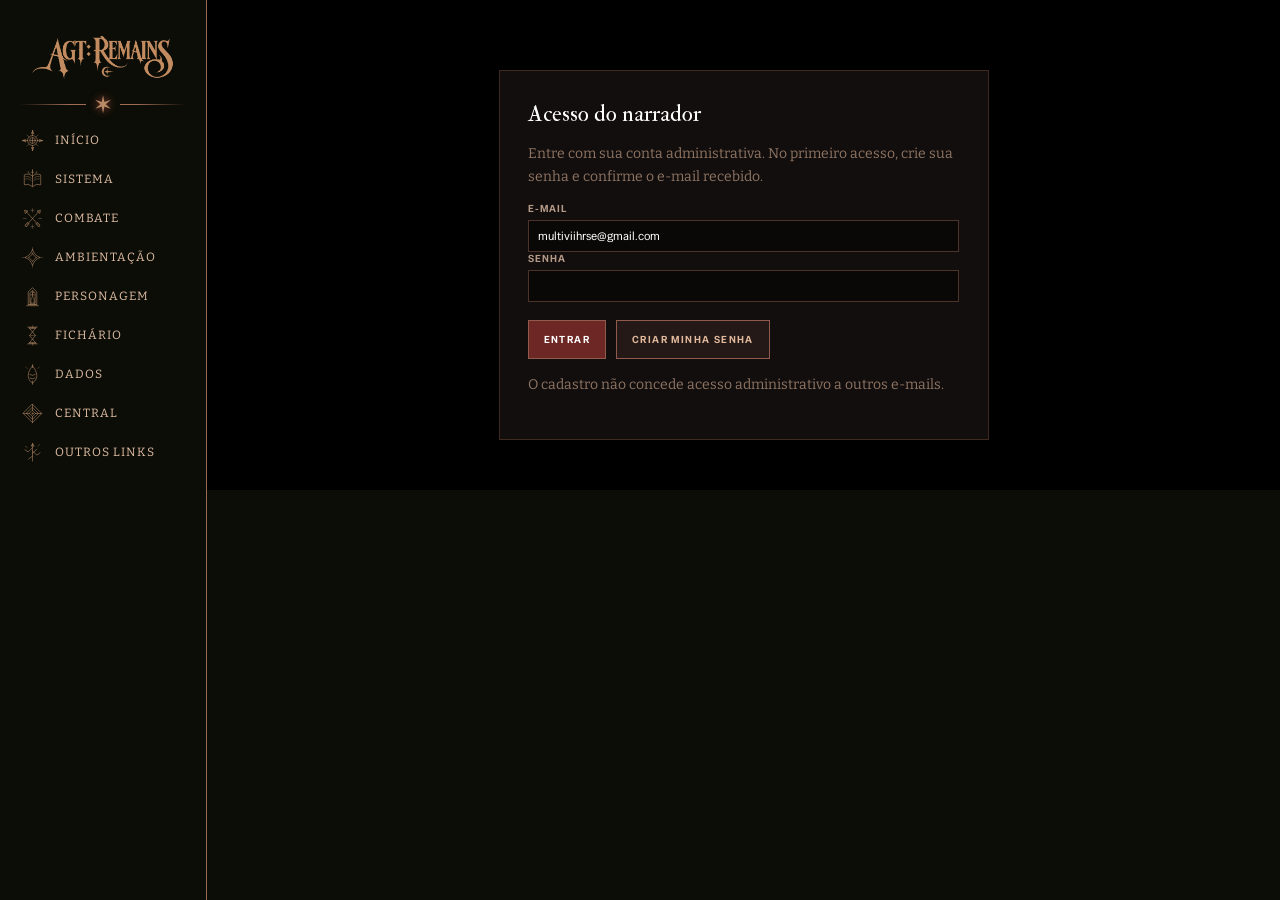
<file: admin.html>
<!doctype html><html lang="pt-BR"><head><meta charset="utf-8"><meta name="viewport" content="width=device-width,initial-scale=1"><title>Central da Narração · AGT: Remains</title><link href="styles.css" rel="stylesheet"><link href="assets/agt-rosa-favicon.svg" rel="icon" type="image/svg+xml"><style>
body{background:#000;color:#e1b99d;font-family:'DM Sans',sans-serif}.app{min-height:100vh}
.admin-main{padding:100px 25px 65px;min-height:100vh;background:#000}
.admin-head{border-bottom:1px solid #754038;margin-bottom:20px;padding-bottom:22px}.admin-head h1{font:400 clamp(32px,4vw,60px) Cinzel,serif;color:white;margin:12px 0}.admin-head p{color:#b69a88;font-size:13px}
.admin-panel{background:#17110f;border:1px solid #613c32;padding:22px;min-width:0}.admin-panel h2{font:400 23px Cinzel,serif;color:white;margin:0 0 16px}.admin-panel h3{font:400 18px Cinzel,serif;color:#e1b99d}
.admin-layout{display:grid;grid-template-columns:minmax(230px,285px) minmax(0,1fr);gap:10px}.admin-grid{display:grid;grid-template-columns:repeat(2,minmax(0,1fr));gap:0 14px}
.admin-label{display:block;font:600 10px 'DM Sans',sans-serif;text-transform:uppercase;letter-spacing:1.4px;color:#b69a88;margin:15px 0 7px}
.admin-input{display:block;width:100%;background:#0b0908;border:1px solid #5b3d34;border-radius:0;color:white;padding:11px 12px;font:13px 'DM Sans',sans-serif;outline:none}.admin-input:focus{border-color:#e1b99d}textarea.admin-input{min-height:90px;resize:vertical;line-height:1.6}
.admin-button{font:600 10px 'DM Sans',sans-serif;text-transform:uppercase;letter-spacing:1.4px;background:#241916;border:1px solid #905b4c;color:#e1b99d;padding:12px 15px;cursor:pointer}.admin-button:hover{background:#46231e}.admin-button:disabled{opacity:.45}.admin-primary{background:#6d2724;color:white}.admin-danger{border-color:#853a39}
.admin-row{display:flex;align-items:center;gap:10px;flex-wrap:wrap}.admin-entry{display:block;width:100%;text-align:left;background:transparent;color:#e1b99d;border:0;border-bottom:1px solid #4c2c26;padding:15px 8px;cursor:pointer;font:13px 'DM Sans',sans-serif}.admin-entry:hover,.admin-entry.selected{background:#35201b}
.admin-skill{border-top:1px solid #54352d;margin-top:18px;padding-top:12px}.admin-portrait{width:140px;max-height:190px;object-fit:cover;margin-top:12px;border:1px solid #754038}.hidden{display:none!important}
#notice{min-height:20px;color:#e1b99d;font-size:12px;margin:0 0 14px}#auth{max-width:490px;margin:35px auto}#entries{margin-top:16px}
.admin-topbar{position:fixed;right:0;top:0;width:calc(100% - 207px);z-index:4;display:flex;justify-content:flex-end;align-items:center;gap:15px;padding:20px 30px;background:linear-gradient(#000d,transparent)}
@media(max-width:1100px){.admin-topbar{width:calc(100% - 160px)}}@media(max-width:850px){.admin-layout{grid-template-columns:1fr}}@media(max-width:700px){.admin-topbar{width:100%}.admin-main{padding:90px 15px 40px}.admin-grid{grid-template-columns:1fr}.admin-panel{padding:16px}}
.admin-divider{height:1px;border:0;background:linear-gradient(90deg,transparent,#a97561 50%,transparent);margin:25px 0}.admin-skill{border:0;margin:0;padding:0}.admin-skill summary{list-style:none;cursor:pointer;padding:14px 0;color:#fff;font:400 18px Cinzel,serif;display:flex;justify-content:space-between}.admin-skill summary::-webkit-details-marker{display:none}.admin-skill summary:after{content:'⌄';color:#e1b99d}.admin-skill[open] summary:after{content:'⌃'}.admin-skill-body{padding-bottom:15px}.admin-triplet{display:grid;grid-template-columns:repeat(3,minmax(0,1fr));gap:12px}.admin-five{display:grid;grid-template-columns:repeat(5,minmax(0,1fr));gap:12px}.admin-photo-bio{display:grid;grid-template-columns:145px minmax(0,1fr);gap:16px;align-items:start}.admin-photo-bio .admin-portrait{margin:0;width:100%;max-height:190px}.admin-section-title{text-align:center;font:400 25px Cinzel,serif;color:#fff;margin:12px 0}.admin-status-heading{font:600 10px 'DM Sans',sans-serif;letter-spacing:2px;text-transform:uppercase;color:#b69a88;margin:20px 0 8px}.admin-status-count{opacity:.65}.admin-search{display:flex;gap:8px}.admin-search .admin-input{min-width:0}.admin-entry-id{display:block;font-size:10px;letter-spacing:1px;color:#b69a88;margin-bottom:4px}.admin-entry-name{display:block;color:#fff}.admin-actions{display:flex;gap:10px;flex-wrap:wrap}.admin-actions button{flex:1 1 auto}.admin-skill-note{font-size:11px;color:#b69a88;margin:8px 0}@media(max-width:1100px){.admin-five{grid-template-columns:repeat(3,minmax(0,1fr))}}@media(max-width:700px){.admin-five,.admin-triplet{grid-template-columns:1fr}.admin-photo-bio{grid-template-columns:110px minmax(0,1fr)}}

/* Refinamento editorial do painel */
.admin-main{padding:100px clamp(18px,2.5vw,44px) 75px}
.admin-layout{grid-template-columns:minmax(225px,260px) minmax(0,1fr);gap:16px;align-items:start}
.admin-panel{padding:clamp(20px,2.2vw,32px);background:#120e0d;border:1px solid rgba(155,99,77,.32)}
.admin-layout>aside.admin-panel{padding:20px;position:sticky;top:78px;max-height:calc(100vh - 95px);overflow-y:auto}
.admin-layout>section.admin-panel{padding:clamp(24px,3vw,44px)}
.admin-panel h2{margin-bottom:0}
#formTitle{font:400 clamp(25px,2.8vw,38px)/1.2 Cinzel,serif;color:#fff;letter-spacing:.02em}
#editor>.admin-row:first-child{margin-bottom:28px;align-items:baseline}
#status{font:600 10px 'DM Sans',sans-serif;text-transform:uppercase;letter-spacing:1.3px;color:#b69a88}
.admin-five{grid-template-columns:repeat(5,minmax(0,1fr));gap:12px}
.admin-five>div,.admin-grid>div{min-width:0}
.admin-label{font-size:10px;letter-spacing:1.15px;margin:0 0 8px}
.admin-input{min-height:42px;padding:11px 13px;background:#090807;border:1px solid rgba(150,101,81,.48);transition:border-color .2s,background .2s}
.admin-input:hover{border-color:rgba(225,185,157,.65)}
.admin-input:focus{border-color:#e1b99d;background:#100c0b}
.admin-five{margin-bottom:25px}
.admin-photo-bio{grid-template-columns:140px minmax(0,1fr);gap:18px;margin-top:12px;margin-bottom:26px}
.admin-photo-bio>div{min-height:180px;display:flex;align-items:flex-start}
.admin-portrait{width:140px;max-height:195px;object-fit:cover}
.admin-photo-bio textarea{min-height:180px}
.admin-grid{gap:16px}
.admin-grid textarea{min-height:110px}
.admin-skill-note{margin:0;color:#90796c}
.admin-divider{margin:32px 0;background:linear-gradient(90deg,transparent,rgba(181,113,91,.85) 50%,transparent)}
.admin-section-title{font-size:24px;letter-spacing:3px}
.admin-search{gap:7px}.admin-search .admin-input{font-size:12px}
.admin-status-heading{font:600 10px 'DM Sans',sans-serif!important;letter-spacing:1.7px;color:#bd9c88!important;margin:27px 0 8px}
.admin-entry{padding:13px 12px;border-bottom:1px solid rgba(150,101,81,.22)}
.admin-entry.selected{background:#30201b;border-left:2px solid #bc8c73}
.admin-entry-id{font-size:10px;color:#b99a88}
.admin-entry-name{font-size:13px;margin-top:4px}
.admin-skill summary{padding:16px 3px;font-size:17px}
.admin-skill-body{padding:8px 4px 18px}
.admin-skill-body>.admin-input{margin-bottom:18px}
.admin-triplet{margin-bottom:18px}
.admin-actions{gap:8px}
.admin-actions .admin-button{flex:1 1 150px}
@media(max-width:1250px){.admin-five{grid-template-columns:repeat(3,minmax(0,1fr))}}
@media(max-width:950px){.admin-layout{grid-template-columns:1fr}.admin-layout>aside.admin-panel{position:static;max-height:none}}
@media(max-width:700px){.admin-main{padding:85px 14px 50px}.admin-layout>section.admin-panel{padding:20px}.admin-five{grid-template-columns:repeat(2,minmax(0,1fr))}.admin-photo-bio{grid-template-columns:1fr 1fr;gap:12px}.admin-portrait{width:100px}.admin-photo-bio textarea{min-height:160px}.admin-triplet{grid-template-columns:1fr}.admin-grid{grid-template-columns:1fr}}

/* Tipografia do AGT, sem fontes administrativas paralelas */
body,.admin-input,.admin-button,.admin-entry,.admin-entry-name,.admin-entry-id,.admin-status-heading,.admin-label,.admin-skill-note,#status{font-family:var(--font-texto,'Special Gothic',Arial,sans-serif)!important}
.admin-head h1,#formTitle,.admin-section-title,.admin-skill summary,.admin-panel h2{font-family:var(--font-titulos,'IM Fell Double Pica',Georgia,serif)!important;font-weight:400}
.admin-head p,.admin-panel p{font-family:var(--font-subtitulos,'Bitter',Georgia,serif)}
#formTitle{font-size:25px!important;line-height:1.15}
.admin-layout>section.admin-panel{padding:16px!important}
.admin-layout>aside.admin-panel{padding:12px!important}
.admin-input{padding:6px 9px!important;min-height:32px!important;font-size:12px!important}
.admin-label{margin-bottom:5px!important}
.admin-five{gap:8px;margin-bottom:14px}
.admin-grid{gap:10px}
#editor>.admin-row:first-child{margin-bottom:17px}
.admin-photo-bio{display:grid;grid-template-columns:minmax(0,1fr) minmax(0,1fr);gap:10px;align-items:stretch;margin:0 0 14px}
.admin-photo-stack,.admin-bio-stack{display:flex;flex-direction:column;min-width:0}
.admin-photo-stack .admin-input{flex:0 0 32px}
.admin-photo-preview{flex:1;min-height:0;display:flex;align-items:center;padding-top:7px}
.admin-photo-preview .admin-portrait{width:auto;height:100%;max-height:136px;max-width:100%;object-fit:cover;margin:0}
.admin-bio-stack textarea.admin-input{flex:1;min-height:175px!important;resize:vertical}
.admin-compact-fields .admin-input{height:32px;min-height:32px!important}
.admin-entry{height:18px;min-height:18px;max-height:18px;display:flex;align-items:center;gap:6px;padding:0 5px!important;overflow:hidden;border-bottom:0}
.admin-entry-id,.admin-entry-name{display:inline!important;margin:0!important;white-space:nowrap;overflow:hidden;text-overflow:ellipsis;line-height:18px;font-size:10px!important}
.admin-entry-id{flex:0 0 35%;max-width:35%;color:#b99a88}
.admin-entry-name{flex:1;min-width:0}
.admin-status-heading{margin:15px 0 6px!important;font-size:10px!important}
.admin-divider{margin:20px 0}
.admin-section-title{font-size:22px}
.admin-skill summary{font-size:17px}
.admin-skill-body{padding-bottom:8px}
.admin-actions{margin-top:10px!important}
@media(max-width:700px){.admin-photo-bio{grid-template-columns:1fr 1fr}.admin-bio-stack textarea.admin-input{min-height:170px!important}}

.admin-photo-bio{grid-template-columns:150px minmax(0,1fr)!important;gap:14px!important;align-items:stretch}
.admin-photo-stack{width:150px;min-width:150px;max-width:150px}
.admin-photo-stack .admin-input{width:150px!important;max-width:150px!important;min-width:150px!important}
.admin-photo-preview{width:150px;min-width:150px;max-width:150px;align-items:flex-start;overflow:hidden}
.admin-photo-preview .admin-portrait{width:150px;max-width:150px;max-height:190px;object-fit:cover}
.admin-bio-stack{display:grid;grid-template-rows:minmax(0,1fr) auto auto;gap:8px;min-width:0}
.admin-bio-field{display:flex;flex-direction:column;min-width:0}
.admin-bio-field:first-child{min-height:0}
.admin-bio-field:first-child textarea{flex:1;min-height:80px!important;resize:vertical}
.admin-bio-field .admin-input{width:100%}
.admin-skill-body{padding:0 0 12px}
.admin-table-scroll{overflow-x:auto;width:100%}
.admin-skill-table{border-collapse:collapse;width:100%;table-layout:fixed}
.admin-skill-table th{font:500 10px var(--font-texto,'Special Gothic',Arial,sans-serif);text-align:left;color:#b69a88;letter-spacing:1px;text-transform:uppercase;padding:6px 5px 8px;border-bottom:1px solid rgba(181,113,91,.35)}
.admin-skill-table td{padding:8px 5px;vertical-align:top}
.admin-skill-table th:nth-child(1){width:19%}.admin-skill-table th:nth-child(2){width:16%}.admin-skill-table th:nth-child(3){width:16%}.admin-skill-table th:nth-child(4){width:16%}.admin-skill-table th:nth-child(5){width:33%}
.admin-skill-table .admin-input{width:100%;min-width:0;font-size:11px!important}
.admin-skill-table textarea.admin-input{min-height:56px!important;resize:vertical}
@media(max-width:800px){.admin-photo-bio{grid-template-columns:120px minmax(0,1fr)!important}.admin-photo-stack,.admin-photo-stack .admin-input,.admin-photo-preview{width:120px!important;min-width:120px!important;max-width:120px!important}.admin-photo-preview .admin-portrait{width:120px;max-width:120px}.admin-skill-table{min-width:650px}}

.admin-layout{grid-template-columns:190px minmax(270px,1fr) minmax(300px,1.05fr)!important;gap:10px!important}
.admin-layout>section.admin-editor-panel{min-width:0;padding:15px!important}
.admin-layout>aside.admin-preview-panel{position:sticky;top:78px;min-width:0;max-height:calc(100vh - 90px);overflow:auto;padding:12px!important}
.admin-editor-fields{display:grid!important;grid-template-columns:minmax(0,1fr)!important;gap:10px!important;margin-bottom:12px!important}
.admin-editor-fields>div{min-width:0}
.admin-bio-stack{display:flex!important;flex-direction:column;gap:10px}
.admin-bio-field:first-child textarea{min-height:95px!important}
.admin-photo-bio{display:block!important}
.admin-preview-head{display:flex;align-items:center;justify-content:space-between;gap:10px;margin-bottom:16px;font:12px var(--font-titulos-sc,Georgia,serif);letter-spacing:1px}
.admin-preview-head small{font:10px var(--font-texto,Arial,sans-serif);letter-spacing:0;color:#b69a88}
.admin-preview-scope .file-grid{display:block!important;margin:0!important}
.admin-preview-scope .file-card{width:100%!important;max-width:none!important;position:relative!important;transform:none!important}
.admin-preview-scope .file-identity{grid-template-columns:40% minmax(0,1fr)!important}
.admin-preview-scope .file-portrait-image:not([src]){visibility:hidden}
.admin-preview-scope .file-grimoire{width:100%}
.admin-preview-scope .file-power p{overflow-wrap:anywhere}
.admin-skill-table{min-width:560px}
@media(max-width:1400px){.admin-layout{grid-template-columns:175px minmax(255px,1fr) minmax(280px,1fr)!important}}
@media(max-width:1080px){.admin-layout{grid-template-columns:190px minmax(0,1fr)!important}.admin-preview-panel{grid-column:2;position:static!important;max-height:none!important}}
@media(max-width:700px){.admin-layout{grid-template-columns:1fr!important}.admin-preview-panel{grid-column:1}.admin-layout>aside.admin-panel{position:static!important;max-height:none!important}}
.admin-skill-table{min-width:620px}.admin-skill-table td,.admin-skill-table th{border-right:1px solid rgba(181,113,91,.16)}.admin-skill-table td:last-child,.admin-skill-table th:last-child{border-right:0}.admin-skill-table thead{background:#211713}.admin-skill-table tbody{background:#100d0b}.admin-skill-table td{padding:7px}.admin-skill summary{background:#1a1210;padding:8px 12px}.admin-skill[open] summary{border-bottom:1px solid rgba(181,113,91,.3)}
.admin-main{padding-top:22px!important}
.admin-topbar{height:36px;padding:5px 18px;background:none!important;pointer-events:none}.admin-topbar button{pointer-events:auto}
#notice{margin-top:0}
.admin-search{display:block!important}
.admin-search .admin-input{height:25px!important;min-height:25px!important;padding:3px 8px!important;background:transparent!important;border:0!important;border-bottom:1px solid rgba(181,113,91,.38)!important;font-size:11px!important;box-shadow:none!important}
.admin-search .admin-input:focus{border-bottom-color:#e1b99d!important}
.admin-preview-panel{scrollbar-width:none!important;-ms-overflow-style:none!important}
.admin-preview-panel::-webkit-scrollbar{width:0!important;height:0!important;display:none!important}
.admin-skill-table{width:100%!important;min-width:600px!important;border-collapse:collapse}
.admin-skill-table th:first-child{width:34px!important}
.admin-skill-table th:nth-child(2){width:18%!important}
.admin-skill-table th:nth-child(3),.admin-skill-table th:nth-child(4),.admin-skill-table th:nth-child(5){width:15%!important}
.admin-skill-table th:nth-child(6){width:auto!important}
.admin-skill-number{font:11px var(--font-texto,Arial,sans-serif);color:#b69a88;text-align:center;vertical-align:middle!important}
.admin-skill-table td{border-bottom:1px solid rgba(181,113,91,.24)}
.admin-skill-table textarea.admin-input{min-height:38px!important;resize:vertical}
@media(max-width:700px){.admin-main{padding-top:50px!important}}

/* Grimório: a própria célula editável define a divisão, sem caixas aninhadas */
.admin-skill-table{border-collapse:collapse!important;border-spacing:0!important}
.admin-skill-table tbody{background:transparent!important}
.admin-skill-table td{padding:0!important;border:1px solid #5b3d34!important;background:#0b0908!important;vertical-align:stretch!important}
.admin-skill-table td:first-child{background:#17110f!important}
.admin-skill-table td .admin-input{display:block!important;width:100%!important;height:100%!important;min-height:43px!important;margin:0!important;padding:8px 7px!important;border:0!important;border-radius:0!important;background:transparent!important;box-shadow:none!important;outline-offset:-2px}
.admin-skill-table td textarea.admin-input{min-height:43px!important;resize:vertical}
.admin-skill-table td .admin-input:focus{outline:1px solid #e1b99d!important}
.admin-skill-table th{border:0!important;border-bottom:1px solid #754038!important}
.admin-table-scroll{scrollbar-width:thin!important;scrollbar-color:#905b4c #17110f!important}
.admin-table-scroll::-webkit-scrollbar{height:8px!important;width:8px!important}
.admin-table-scroll::-webkit-scrollbar-track{background:#17110f!important;border:1px solid #39231e}
.admin-table-scroll::-webkit-scrollbar-thumb{background:#905b4c!important;border:1px solid #17110f!important;border-radius:5px!important}
.admin-table-scroll::-webkit-scrollbar-thumb:hover{background:#e1b99d!important}

/* Três painéis alinhados no topo e preenchendo a largura disponível */
.admin-main{padding-top:20px!important}
.admin-layout{align-items:start!important;justify-content:stretch!important;width:100%!important}
.admin-layout>.admin-panel{box-sizing:border-box;width:100%;min-width:0}
.admin-layout>.admin-preview-panel{top:20px!important}
/* Uma linha por habilidade, sem quebra; largura das colunas orientada pelo conteúdo */
.admin-skill-table{table-layout:auto!important;width:max-content!important;min-width:100%!important}
.admin-skill-table th,.admin-skill-table td{white-space:nowrap!important;line-height:1.2!important}
.admin-skill-table th{width:auto!important;min-width:max-content!important}
.admin-skill-table th:first-child{width:34px!important;min-width:34px!important}
.admin-skill-table td .admin-input{height:29px!important;min-height:29px!important;max-height:29px!important;padding:4px 8px!important;white-space:nowrap!important;line-height:19px!important}
.admin-skill-table td input[data-k="title"]{width:clamp(130px,17vw,260px)!important}
.admin-skill-table td select{width:max-content!important;min-width:105px!important;padding-right:22px!important}
.admin-skill-table td input[data-k="description"]{width:clamp(210px,28vw,520px)!important}
.admin-skill-table td .admin-input{overflow:hidden!important;text-overflow:ellipsis!important}
.admin-skill-table td .admin-input:focus{overflow:auto!important;text-overflow:clip!important}
@media(max-width:700px){.admin-main{padding-top:20px!important}}

/* Controles sem setas e fundos integrados ao site */
.admin-skill-table select.admin-input{-webkit-appearance:none!important;-moz-appearance:none!important;appearance:none!important;background:#000!important;background-image:none!important;padding-right:8px!important;color:#e1b99d!important}
.admin-skill-table td{background:#000!important}
.admin-skill-table td .admin-input{background:#000!important}
.admin-skill-table td select.admin-input::-ms-expand{display:none}
#search::placeholder{color:#b69a88!important;opacity:1}
#search::-webkit-input-placeholder{color:#b69a88!important}
#search{color:#e1b99d!important;caret-color:#e1b99d!important}
.admin-actions{display:flex!important;flex-wrap:wrap!important;align-items:center;gap:7px!important}
.admin-actions .admin-button{display:inline-flex!important;align-items:center;justify-content:center;width:33px!important;height:33px!important;min-width:33px!important;padding:0!important;border-radius:0!important}
.admin-actions .admin-button svg{display:block;flex-shrink:0}
.admin-actions .admin-button:focus-visible{outline:1px solid #e1b99d;outline-offset:2px}
.admin-layout>aside.admin-panel:first-child{align-self:start!important;margin:0!important;top:auto!important;transform:none!important}
.admin-layout>section.admin-editor-panel,.admin-layout>aside.admin-preview-panel{margin-top:0!important;align-self:start!important}
.admin-layout{align-items:start!important}
.admin-actions{display:grid!important;grid-template-columns:repeat(4,33px)!important;justify-content:start!important;gap:8px!important;flex-wrap:nowrap!important}.admin-actions>.admin-button{margin:0!important}
/* Painéis de mesma altura, cada um com rolagem própria e invisível */
.admin-layout{align-items:stretch!important;grid-auto-rows:calc(100dvh - 40px)!important}
.admin-layout>.admin-panel,.admin-layout>aside.admin-panel:first-child,.admin-layout>.admin-preview-panel,.admin-layout>.admin-editor-panel{position:relative!important;top:auto!important;align-self:stretch!important;height:calc(100dvh - 40px)!important;max-height:calc(100dvh - 40px)!important;min-height:0!important;overflow-y:auto!important;overflow-x:hidden!important;overscroll-behavior:contain;scrollbar-width:none!important;-ms-overflow-style:none!important}
.admin-layout>.admin-panel::-webkit-scrollbar{width:0!important;height:0!important;display:none!important}
.admin-layout>.admin-preview-panel{padding-top:12px!important}
.admin-layout>.admin-preview-panel .admin-preview-scope{margin-top:0!important}
@media(max-width:950px){.admin-layout{grid-auto-rows:auto!important}}

/* Altura calculada pelo início real das caixas: termina 20px antes do viewport */
html,body{overflow-x:hidden!important}
.admin-main{box-sizing:border-box!important;min-height:0!important;padding-bottom:20px!important}
.admin-layout{grid-auto-rows:var(--agt-panel-height,calc(100dvh - 100px))!important;height:var(--agt-panel-height,calc(100dvh - 100px))!important}
.admin-layout>.admin-panel,.admin-layout>aside.admin-panel:first-child,.admin-layout>.admin-preview-panel,.admin-layout>.admin-editor-panel{box-sizing:border-box!important;height:100%!important;max-height:100%!important;min-height:0!important}
.admin-skill-table th:last-child{width:28px!important;min-width:28px!important}
.admin-skill-table td.admin-skill-delete-cell{width:28px!important;min-width:28px!important;padding:0!important;background:#000!important}
.admin-skill-delete{width:28px;height:29px;padding:0;border:0;background:transparent;color:#b98c78;display:flex;align-items:center;justify-content:center;cursor:pointer;opacity:0;transition:opacity .15s,color .15s}
.admin-skill:hover .admin-skill-delete,.admin-skill:focus-within .admin-skill-delete{opacity:1}
.admin-skill-delete:hover{color:#f1c2a3;background:#3a211b}
@media(hover:none){.admin-skill-delete{opacity:1}}
@media(max-width:950px){.admin-layout{height:auto!important;grid-auto-rows:var(--agt-panel-height,calc(100dvh - 100px))!important}}
</style></head><body>
<aside class="sidebar" id="sidebar"><a aria-label="Ir ao início" class="brand" href="./#inicio"><span class="logo-frame sidebar-logo-frame"><img alt="AGT: Remains" class="sidebar-logo-image" src="assets/agt-remains-logo.svg"/></span><span aria-hidden="true" class="sidebar-logo-divider"><span class="sidebar-divider-star">✶</span></span></a><nav aria-label="Navegação principal"><a class="nav-link" href="./#inicio"><span class="nav-rune"><img alt="" aria-hidden="true" height="21" loading="eager" src="assets/runas/inicio.svg" width="21"/></span>Início</a><a class="nav-link" href="./#sistema"><span class="nav-rune"><img alt="" aria-hidden="true" height="21" loading="eager" src="assets/runas/sistema.svg" width="21"/></span>Sistema</a><a class="nav-link" href="./#combate"><span class="nav-rune"><img alt="" aria-hidden="true" height="21" loading="eager" src="assets/runas/combate.svg" width="21"/></span>Combate</a><a class="nav-link" href="./#ambientacao"><span class="nav-rune"><img alt="" aria-hidden="true" height="21" loading="eager" src="assets/runas/ambientacao.svg" width="21"/></span>Ambientação</a><a class="nav-link" href="./#personagem"><span class="nav-rune"><img alt="" aria-hidden="true" height="21" loading="eager" src="assets/runas/personagem.svg" width="21"/></span>Personagem</a><a class="nav-link" href="./#fichario"><span class="nav-rune"><img alt="" aria-hidden="true" height="21" loading="eager" src="assets/runas/fichario.svg" width="21"/></span>Fichário</a><a class="nav-link" href="./#dados"><span class="nav-rune"><img alt="" aria-hidden="true" height="21" loading="eager" src="assets/runas/dados.svg" width="21"/></span>Dados</a><a class="nav-link" href="admin.html" id="externalCentral" title="Central da Narração" href="admin.html"><span class="nav-rune"><img alt="" aria-hidden="true" height="21" loading="eager" src="assets/runas/central.svg" width="21"/></span>Central</a><a class="nav-link" href="./#links"><span class="nav-rune"><img alt="" aria-hidden="true" height="21" loading="eager" src="assets/runas/outros-links.svg" width="21"/></span>Outros links</a></nav></aside><div class="app"><header class="admin-topbar"><button class="mobile-menu" id="menuBtn" aria-label="Abrir menu">☰</button><button class="admin-button hidden" id="logout">Sair</button></header><main class="admin-main"><p id="notice" role="status"></p><section id="auth" class="admin-panel" style="max-width:490px;margin:30px auto"><h2>Acesso do narrador</h2><p class="muted">Entre com sua conta administrativa. No primeiro acesso, crie sua senha e confirme o e-mail recebido.</p><label class="admin-label">E-mail</label><input class="admin-input" id="email" type="email" value="multiviihrse@gmail.com" autocomplete="email"><label class="admin-label">Senha</label><input class="admin-input" id="password" type="password" minlength="8" autocomplete="current-password"><div class="admin-row" style="margin-top:18px"><button class="admin-button admin-primary" id="login">Entrar</button><button class="admin-button" id="signup">Criar minha senha</button></div><p class="muted">O cadastro não concede acesso administrativo a outros e-mails.</p></section>
<section id="workspace" class="hidden"><div class="admin-layout"><aside class="admin-panel"><div class="admin-search"><input class="admin-input" id="search" type="search" placeholder="Buscar ID ou personagem" aria-label="Buscar fichas"></div><div id="entries"></div></aside><section class="admin-panel admin-editor-panel"><div id="empty">Selecione uma ficha para avaliar.</div><form id="editor" class="hidden"><div class="admin-row" style="justify-content:space-between"><h2 id="formTitle">Ficha</h2><small id="status"></small></div><div class="admin-editor-fields"><div><label class="admin-label">ID do jogador</label><input class="admin-input" name="player_id" required maxlength="80"></div><div><label class="admin-label">Nome</label><input class="admin-input" name="first_name" required maxlength="90"></div><div><label class="admin-label">Sobrenome</label><input class="admin-input" name="last_name" required maxlength="90"></div><div><label class="admin-label">Raça</label><input class="admin-input" name="race" required maxlength="70"></div><div><label class="admin-label">Idade</label><input class="admin-input" name="age_text" required maxlength="40"></div></div><div class="admin-editor-fields"><div><label class="admin-label">URL da foto (HTTPS)</label><input class="admin-input" name="photo_url" type="text"></div><div class="admin-bio-stack"><div class="admin-bio-field"><label class="admin-label">Biografia</label><textarea class="admin-input" name="biography" maxlength="300" required></textarea></div><div class="admin-bio-field"><label class="admin-label">Aparência</label><input class="admin-input" name="appearance" required></div><div class="admin-bio-field"><label class="admin-label">Relacionamentos</label><input class="admin-input" name="relationships"></div></div></div><hr class="admin-divider"><div id="skills" class="admin-table-scroll"></div><hr class="admin-divider"><div class="admin-actions" style="margin-top:20px"><button class="admin-button" type="button" id="save" aria-label="Salvar alterações" title="Salvar alterações"><svg width="17" height="17" viewBox="0 0 24 24" fill="none" stroke="currentColor" stroke-width="1.7" stroke-linecap="round" stroke-linejoin="round" aria-hidden="true"><path d="M19 21H5a2 2 0 0 1-2-2V5a2 2 0 0 1 2-2h11l5 5v11a2 2 0 0 1-2 2Z"/><path d="M17 21v-8H7v8M7 3v5h8"/></svg></button><button class="admin-button admin-primary" type="button" id="approve" aria-label="Aprovar ficha" title="Aprovar ficha"><svg width="17" height="17" viewBox="0 0 24 24" fill="none" stroke="currentColor" stroke-width="1.7" stroke-linecap="round" stroke-linejoin="round" aria-hidden="true"><path d="m5 12 4 4L19 6"/></svg></button><button class="admin-button admin-danger" type="button" id="reject" aria-label="Rejeitar ficha" title="Rejeitar ficha"><svg width="17" height="17" viewBox="0 0 24 24" fill="none" stroke="currentColor" stroke-width="1.7" stroke-linecap="round" stroke-linejoin="round" aria-hidden="true"><path d="M18 6 6 18M6 6l12 12"/></svg></button><button class="admin-button" type="button" id="addSkill" aria-label="Adicionar habilidade" title="Adicionar habilidade"><svg width="17" height="17" viewBox="0 0 24 24" fill="none" stroke="currentColor" stroke-width="1.7" stroke-linecap="round" stroke-linejoin="round" aria-hidden="true"><path d="M12 5v14M5 12h14"/></svg></button></div></form></section><aside class="admin-panel admin-preview-panel"><div id="personagem" class="admin-preview-scope"><div class="cas-review"><div class="file-grid"><article class="file-card" id="adminPreviewCard"><span aria-hidden="true" class="file-frame-side file-frame-side-right"></span><span aria-hidden="true" class="file-frame-side file-frame-side-left"></span><span aria-hidden="true" class="file-corner file-corner-br"></span><span aria-hidden="true" class="file-corner file-corner-bl"></span><span aria-hidden="true" class="file-corner file-corner-tr"></span><span aria-hidden="true" class="file-corner file-corner-tl"></span><img alt="" aria-hidden="true" class="file-card-rune" src="assets/runas/fichario.svg"><div class="file-identity"><div class="file-portrait-frame"><img class="file-portrait-image" id="previewPhoto" alt="Retrato do personagem"><img alt="" aria-hidden="true" class="file-portrait-ornament" src="assets/fichario/moldura-retrato.svg"></div><div class="file-info"><h3 class="file-character-name" id="previewName">Personagem</h3><div class="file-tags"><span class="file-tag file-player-id" id="previewId">ID</span><span class="file-tag" id="previewRace">Raça</span><span class="file-tag" id="previewAge">Idade</span><span class="file-status" aria-label="Ativo" title="Ativo"><span class="file-status-dot is-active"></span></span></div><p class="file-bio" id="previewBio"></p></div></div><details class="file-grimoire" open><summary class="file-grimoire-title"><img alt="" aria-hidden="true" class="file-grimoire-ornament" src="assets/dice-ornaments/estrela.png"><span>Grimório</span><span id="previewCount">00 HABILIDADES</span><span class="file-grimoire-chevron">⌄</span></summary><ol id="previewAbilities"></ol></details></article></div></div></div></aside></div></section></main></div>
<script>
(()=>{'use strict';
const BASE='https://tfzjpuqjvfpqqdpgpknb.supabase.co',KEY='sb_publishable_u1UUMXQ-5ZiiFTF0u0xWbg_mLqsus0C',STORE='agt_narrator_session_v1';
const $=id=>document.getElementById(id),notice=message=>{$('notice').textContent=message},escape=s=>String(s??'').replace(/[&<>"']/g,c=>({'&':'&amp;','<':'&lt;','>':'&gt;','"':'&quot;',"'":'&#39;'}[c]));
const demoRecords=[{"id":"demo-0","player_id":"PLAYER 001","first_name":"Matilda","last_name":"Blackwood","race":"Bruxa","age_text":"28","biography":"Representante de uma antiga linhagem de Salem.","photo_url":"https://static.wixstatic.com/media/96471d_cf614fca79794c59b451c503f8d952a1~mv2.png/v1/fill/w_221,h_305,al_c,q_85,usm_0.66_1.00_0.01,enc_avif,quality_auto/image.png","abilities":[{"title":"Manipulação de Sombras","nature":"Sombria","difficulty":"2d8","effect":"Dano","description":"Projeta sombras contra um alvo próximo."},{"title":"Visão Espectral","nature":"Espiritual","difficulty":"Utilidade","effect":"","description":"Percebe vestígios de presenças sobrenaturais."},{"title":"Vínculo de Sangue","nature":"Sanguínea","difficulty":"1d10","effect":"Cura","description":"Restaura a vitalidade de um aliado."},{"title":"Selo de Proteção","nature":"Arcana","difficulty":"2d6","effect":"Defesa","description":"Conjura uma barreira temporária."},{"title":"Sussurros do Além","nature":"Espiritual","difficulty":"Investigação","effect":"","description":"Escuta ecos deixados por espíritos."}],"status":"approved","demo":true},{"id":"demo-1","player_id":"PLAYER 002","first_name":"Cássio","last_name":"Valen","race":"Vampiro","age_text":"146","biography":"Enviado para investigar a carga do navio desaparecido.","photo_url":"https://static.wixstatic.com/media/96471d_8c3ff9129f9c4d9285addd0b6ba96466~mv2.png/v1/fill/w_221,h_305,al_c,q_85,usm_0.66_1.00_0.01,enc_avif,quality_auto/image.png","abilities":[{"title":"Sede Carmesim","nature":"Sanguínea","difficulty":"2d10","effect":"Dano","description":"Extrai energia vital ao tocar um inimigo."},{"title":"Passo Noturno","nature":"Sombria","difficulty":"Mobilidade","effect":"","description":"Desloca-se rapidamente entre áreas escuras."},{"title":"Olhar Hipnótico","nature":"Mental","difficulty":"Controle","effect":"","description":"Sugere uma ação simples a um alvo vulnerável."},{"title":"Regeneração","nature":"Sanguínea","difficulty":"1d8","effect":"Cura","description":"Recupera ferimentos superficiais."},{"title":"Sentidos Predatórios","nature":"Física","difficulty":"Percepção","effect":"","description":"Detecta movimentos e odores sutis."}],"status":"approved","demo":true},{"id":"demo-2","player_id":"PLAYER 003","first_name":"Nadya","last_name":"Volkova","race":"Feiticeira","age_text":"32","biography":"Herdeira de segredos mantidos entre gerações.","photo_url":"https://static.wixstatic.com/media/96471d_977f037f1b884681a5c813e23c74ece6~mv2.png/v1/fill/w_221,h_305,al_c,q_85,usm_0.66_1.00_0.01,enc_avif,quality_auto/image.png","abilities":[{"title":"Fogo Pálido","nature":"Elemental","difficulty":"2d8","effect":"Dano","description":"Evoca chamas frias que atingem um alvo."},{"title":"Véu Invernal","nature":"Elemental","difficulty":"2d6","effect":"Defesa","description":"Forma uma película protetora de gelo."},{"title":"Presságio","nature":"Mental","difficulty":"Investigação","effect":"","description":"Capta indícios de acontecimentos iminentes."},{"title":"Toque Restaurador","nature":"Vital","difficulty":"1d10","effect":"Cura","description":"Fecha pequenas feridas com magia."},{"title":"Marca do Destino","nature":"Arcana","difficulty":"Suporte","effect":"","description":"Marca um objeto para reconhecê-lo depois."}],"status":"approved","demo":true},{"id":"demo-3","player_id":"PLAYER 004","first_name":"Elias","last_name":"Thorn","race":"Lobisomem","age_text":"35","biography":"Rastreador das trilhas que cercam Rosehound Falls.","photo_url":"https://static.wixstatic.com/media/96471d_05557a30be294bf5a692a873395f65c3~mv2.png/v1/fill/w_221,h_305,al_c,q_85,usm_0.66_1.00_0.01,enc_avif,quality_auto/image.png","abilities":[{"title":"Garras Lupinas","nature":"Física","difficulty":"2d10","effect":"Dano","description":"Desfere um ataque com garras sobrenaturais."},{"title":"Faro Ancestral","nature":"Física","difficulty":"Rastreamento","effect":"","description":"Identifica rastros mesmo sob chuva leve."},{"title":"Uivo de Guerra","nature":"Sonora","difficulty":"Suporte","effect":"","description":"Encoraja aliados próximos."},{"title":"Pele Resistente","nature":"Física","difficulty":"2d6","effect":"Defesa","description":"Absorve parte de um impacto recebido."},{"title":"Salto Selvagem","nature":"Física","difficulty":"Mobilidade","effect":"","description":"Alcança rapidamente uma posição elevada."}],"status":"approved","demo":true},{"id":"demo-4","player_id":"PLAYER 005","first_name":"Iris","last_name":"Belladonna","race":"Fada","age_text":"24","biography":"Diplomata entre círculos feéricos e famílias humanas.","photo_url":"assets/fichario/personagem-5.svg","abilities":[{"title":"Pó do Crepúsculo","nature":"Feérica","difficulty":"Controle","effect":"","description":"Confunde brevemente os sentidos de um alvo."},{"title":"Luz de Orvalho","nature":"Natural","difficulty":"1d8","effect":"Cura","description":"Reanima um aliado com energia feérica."},{"title":"Espinhos Vivos","nature":"Natural","difficulty":"2d6","effect":"Dano","description":"Faz brotar espinhos ao redor de um alvo."},{"title":"Asas Etéreas","nature":"Feérica","difficulty":"Mobilidade","effect":"","description":"Permite planar por curtas distâncias."},{"title":"Encanto da Primavera","nature":"Natural","difficulty":"Suporte","effect":"","description":"Estimula o crescimento de pequenas plantas."}],"status":"approved","demo":true},{"id":"demo-5","player_id":"PLAYER 006","first_name":"Lucien","last_name":"Ashcroft","race":"Mago","age_text":"41","biography":"Pesquisador visto pela última vez próximo ao cais.","photo_url":"assets/fichario/personagem-6.svg","abilities":[{"title":"Runa Incandescente","nature":"Arcana","difficulty":"2d8","effect":"Dano","description":"Ativa um símbolo explosivo sobre uma superfície."},{"title":"Círculo de Contenção","nature":"Arcana","difficulty":"2d6","effect":"Defesa","description":"Ergue uma proteção delimitada por runas."},{"title":"Leitura de Ecos","nature":"Temporal","difficulty":"Investigação","effect":"","description":"Observa fragmentos de eventos recentes."},{"title":"Transposição","nature":"Espacial","difficulty":"Mobilidade","effect":"","description":"Move um objeto pequeno a curta distância."},{"title":"Recomposição","nature":"Vital","difficulty":"1d6","effect":"Cura","description":"Ameniza lesões de um aliado."}],"status":"approved","demo":true}];
let session=null,records=[],current=null,catalogs={nature:[],type:[],level:[]};
function setSession(v){session=v;if(v)localStorage.setItem(STORE,JSON.stringify(v));else localStorage.removeItem(STORE)}
async function api(path,{method='GET',body,auth=false}={}){const headers={'apikey':KEY,'Content-Type':'application/json'};if(arguments[1]?.prefer)headers.Prefer=arguments[1].prefer;if(auth&&session?.access_token)headers.Authorization='Bearer '+session.access_token;const res=await fetch(BASE+path,{method,headers,body:body===undefined?undefined:JSON.stringify(body)});let data;const raw=await res.text();try{data=raw?JSON.parse(raw):null}catch{data=raw}if(!res.ok)throw Error(data?.msg||data?.message||data?.error_description||data?.error||'HTTP '+res.status);return data}
function screen(ok){$('auth').classList.toggle('hidden',ok);$('workspace').classList.toggle('hidden',!ok);$('logout').classList.toggle('hidden',!ok)}
async function auth(action){const email=$('email').value.trim().toLowerCase(),password=$('password').value;if(email!=='multiviihrse@gmail.com'){notice('Este e-mail não está autorizado como narrador.');return}if(password.length<8){notice('Use uma senha com pelo menos 8 caracteres.');return}try{notice('Aguarde...');if(action==='signup'){await api('/auth/v1/signup',{method:'POST',body:{email,password}});notice('Solicitação recebida. Verifique seu e-mail e confirme a conta antes de entrar.');return}const data=await api('/auth/v1/token?grant_type=password',{method:'POST',body:{email,password}});setSession(data);await initialize()}catch(e){notice('Autenticação: '+e.message)}}
async function initialize(){try{const user=await api('/auth/v1/user',{auth:true});if(user.email?.toLowerCase()!=='multiviihrse@gmail.com')throw Error('Conta não autorizada');await loadCatalogs();await load();screen(true);notice('Área administrativa autenticada.')}catch(e){screen(false);setSession(null);notice('Não foi possível abrir a central: '+e.message)}}
async function loadCatalogs(){const rows=await api('/rest/v1/ability_options?select=category,label&active=eq.true&order=sort_order.asc');catalogs={nature:[],type:[],level:[]};for(const r of rows)if(catalogs[r.category])catalogs[r.category].push(r.label)}
async function load(){const live=await api('/rest/v1/character_submissions?select=*&order=submitted_at.desc',{auth:true});const demos=await api('/rest/v1/agt_demo_characters?select=*&order=id.asc',{auth:true});records=[...live,...demos.map(d=>({...d,status:'approved',demo:true}))];renderEntries();if(current){const found=records.find(x=>x.id===current.id);if(found)open(found);else{current=null;$('editor').classList.add('hidden');$('empty').classList.remove('hidden')}}}
function renderEntries(){const query=$('search').value.trim().toLocaleLowerCase('pt-BR');const filtered=records.filter(r=>[r.player_id,r.first_name,r.last_name].join(' ').toLocaleLowerCase('pt-BR').includes(query));$('entries').replaceChildren();for(const [status,title] of [['pending','Para aprovação'],['approved','Aprovadas'],['rejected','Rejeitadas']]){const group=filtered.filter(r=>r.status===status).sort((a,b)=>String(a.player_id||'').localeCompare(String(b.player_id||''),'pt-BR',{numeric:true})||String(a.first_name||'').localeCompare(String(b.first_name||''),'pt-BR'));const heading=document.createElement('h3');heading.className='admin-status-heading';heading.textContent=title+' · '+group.length;$('entries').append(heading);for(const r of group){const b=document.createElement('button');b.type='button';b.className='admin-entry'+(current?.id===r.id?' selected':'');b.innerHTML='<span class="admin-entry-id">'+escape(r.player_id||'SEM ID')+'</span><span class="admin-entry-name">'+escape([r.first_name,r.last_name].filter(Boolean).join(' '))+'</span>';b.onclick=()=>open(r);$('entries').append(b)}}if(!filtered.length){const p=document.createElement('p');p.textContent='Nenhuma ficha encontrada.';$('entries').append(p)}}
function selectOptions(category,value){return '<option value="">Selecione</option>'+[...new Set([...catalogs[category],value].filter(Boolean))].map(x=>'<option value="'+escape(x)+'"'+(x===value?' selected':'')+'>'+escape(x)+'</option>').join('')}
function open(r){current=r;renderEntries();$('empty').classList.add('hidden');$('editor').classList.remove('hidden');$('formTitle').textContent=r.first_name+' '+r.last_name;$('status').textContent=r.status;for(const field of ['player_id','race','first_name','last_name','age_text','photo_url','biography','appearance','relationships'])$('editor').elements.namedItem(field).value=r[field]||'';
renderSkills(r.abilities||[]);updatePreview();
const editable=true;$('approve').disabled=!editable||r.status==='approved';$('reject').disabled=!editable||r.demo;$('save').disabled=!editable;$('addSkill').disabled=!editable;$('reject').setAttribute('aria-label',r.status==='approved'?'Excluir ficha':'Rejeitar');$('reject').title=r.status==='approved'?'Excluir ficha':'Rejeitar';$('reject').innerHTML=r.status==='approved'?'<svg width="17" height="17" viewBox="0 0 24 24" fill="none" stroke="currentColor" stroke-width="1.7" stroke-linecap="round" stroke-linejoin="round" aria-hidden="true"><path d="M3 6h18M8 6V4h8v2M5 6l1 15h12l1-15M10 10v7M14 10v7"/></svg>':"<svg width=\"17\" height=\"17\" viewBox=\"0 0 24 24\" fill=\"none\" stroke=\"currentColor\" stroke-width=\"1.7\" stroke-linecap=\"round\" stroke-linejoin=\"round\" aria-hidden=\"true\"><path d=\"M18 6 6 18M6 6l12 12\"/></svg>";$('status').textContent=r.demo?'MODELO DE TESTE · EDITÁVEL':r.status}
function fitAdminPanels(){const layout=document.querySelector('.admin-layout');if(!layout||$('workspace').classList.contains('hidden'))return;const top=layout.getBoundingClientRect().top;layout.style.setProperty('--agt-panel-height',Math.max(180,window.innerHeight-top-20)+'px');}
window.addEventListener('resize',fitAdminPanels);
new MutationObserver(fitAdminPanels).observe($('workspace'),{attributes:true,attributeFilter:['class']});
function skillRow(skill={},index=0){return '<tr class="admin-skill"><td class="admin-skill-number">'+String(index+1).padStart(2,'0')+'</td><td><input class="admin-input" data-k="title" aria-label="Nome da habilidade '+(index+1)+'" value="'+escape(skill.title||'')+'" required maxlength="90"></td><td><select class="admin-input" data-k="nature" aria-label="Natureza">'+selectOptions('nature',skill.nature)+'</select></td><td><select class="admin-input" data-k="effect" aria-label="Efeito">'+selectOptions('type',skill.effect)+'</select></td><td><select class="admin-input" data-k="difficulty" aria-label="Dificuldade">'+selectOptions('level',skill.difficulty)+'</select></td><td><input class="admin-input" data-k="description" aria-label="Descrição" maxlength="350" value="'+escape(skill.description||'')+'"></td><td class="admin-skill-delete-cell"><button type="button" class="admin-skill-delete" aria-label="Excluir habilidade" title="Excluir habilidade"><svg width="15" height="15" viewBox="0 0 24 24" fill="none" stroke="currentColor" stroke-width="1.8" stroke-linecap="round" stroke-linejoin="round" aria-hidden="true"><path d="M3 6h18M8 6V4h8v2M5 6l1 15h12l1-15M10 10v7M14 10v7"/></svg></button></td></tr>'}
function renderSkills(skills){$('skills').innerHTML='<table class="admin-skill-table"><thead><tr><th>#</th><th>Nome</th><th>Natureza</th><th>Efeito</th><th>Dificuldade</th><th>Descrição</th><th aria-label="Excluir habilidade"></th></tr></thead><tbody id="skillRows">'+skills.map((skill,i)=>skillRow(skill,i)).join('')+'</tbody></table>';}
function renumberSkills(){[...$('skillRows').querySelectorAll('.admin-skill')].forEach((row,i)=>{row.querySelector('.admin-skill-number').textContent=String(i+1).padStart(2,'0');row.querySelector('[data-k="title"]').setAttribute('aria-label','Nome da habilidade '+(i+1));});}
$('skills').addEventListener('click',event=>{const button=event.target.closest('.admin-skill-delete');if(!button)return;button.closest('.admin-skill').remove();renumberSkills();updatePreview();notice('Habilidade removida.');});
function addSkill(){if(!current)return;const n=$('skillRows').querySelectorAll('.admin-skill').length;$('skillRows').insertAdjacentHTML('beforeend',skillRow({},n));updatePreview();notice('Nova habilidade adicionada. Preencha os campos antes de salvar.');}
function updatePreview(){if(!current)return;const form=$('editor');const val=name=>form.elements.namedItem(name)?.value||'';$('previewName').textContent=[val('first_name'),val('last_name')].filter(Boolean).join(' ')||'Personagem';$('previewId').textContent=val('player_id')||'ID';$('previewRace').textContent=val('race')||'Raça';$('previewAge').textContent=val('age_text')?(val('age_text')+' anos'):'Idade';$('previewBio').textContent=val('biography');const photo=val('photo_url');const image=$('previewPhoto');if(/^(https:\/\/|assets\/)/i.test(photo)){if(image.getAttribute('src')!==photo)image.src=photo;image.style.visibility='visible'}else{image.removeAttribute('src');image.style.visibility='hidden'}const skills=[...$('skills').querySelectorAll('.admin-skill')].map(el=>Object.fromEntries([...el.querySelectorAll('[data-k]')].map(field=>[field.dataset.k,field.value])));$('previewCount').textContent=String(skills.length).padStart(2,'0')+' HABILIDADES';$('previewAbilities').replaceChildren(...skills.map((skill,index)=>{const li=document.createElement('li');li.className='file-power';li.innerHTML='<div class="file-power-name"><span>'+String(index+1).padStart(2,'0')+'.</span><strong>'+escape(skill.title||'Nova habilidade')+'</strong></div><div class="file-tags">'+[skill.nature,skill.difficulty,skill.effect].filter(Boolean).map(x=>'<span class="file-tag">'+escape(x)+'</span>').join('')+'</div><p>'+escape(skill.description||'')+'</p>';return li}));}
$('editor').addEventListener('input',updatePreview);$('editor').addEventListener('change',updatePreview);
function payload(){const form=$('editor');if(!form.reportValidity())throw Error('Confira os campos obrigatórios destacados.');const out={};for(const name of ['player_id','race','first_name','last_name','age_text','photo_url','biography','appearance','relationships'])out[name]=form.elements.namedItem(name).value.trim();if(out.photo_url&&!/^https:\/\//i.test(out.photo_url)&&!/^assets\//i.test(out.photo_url))throw Error('A foto precisa ser uma URL HTTPS ou um arquivo do site.');out.photo_url=out.photo_url||null;out.abilities=[...$('skills').querySelectorAll('.admin-skill')].map(el=>Object.fromEntries([...el.querySelectorAll('[data-k]')].map(input=>[input.dataset.k,input.value.trim()])));return out}
async function save(status){if(!current)return;try{if(current.demo){if(status==='rejected'){notice('Modelos de teste não podem ser excluídos nesta tela.');return;}const appearance=$('editor').elements.namedItem('appearance');if(!appearance.value.trim())appearance.value='Não informado';const data=payload();notice('Salvando modelo de teste...');const updated=await api('/rest/v1/agt_demo_characters?id=eq.'+encodeURIComponent(current.id)+'&select=id',{method:'PATCH',body:data,auth:true,prefer:'return=representation'});if(!Array.isArray(updated)||updated.length!==1)throw Error('O servidor não confirmou a alteração do modelo.');await load();fitAdminPanels();notice('Modelo de teste atualizado no Fichário.');return;}if(status==='rejected'){if(!confirm(current.status==='approved'?'Excluir definitivamente esta ficha aprovada e seu personagem do Fichário?':'Rejeitar e excluir definitivamente esta ficha?'))return;notice('Excluindo ficha...');const deleted=await api('/rest/v1/character_submissions?id=eq.'+encodeURIComponent(current.id)+'&select=id',{method:'DELETE',auth:true,prefer:'return=representation'});if(!Array.isArray(deleted)||deleted.length!==1)throw Error('O servidor não confirmou a exclusão.');current=null;$('editor').classList.add('hidden');$('empty').classList.remove('hidden');await load();notice('Ficha excluída definitivamente.');return;}const data=payload();if(status)data.status=status;if(status==='approved'&&current.status==='approved')return;if(status==='approved'&&!confirm('Aprovar esta ficha e criar o personagem no Fichário?'))return;notice('Salvando ficha...');const updated=await api('/rest/v1/character_submissions?id=eq.'+encodeURIComponent(current.id)+'&select=id,status,character_id',{method:'PATCH',body:data,auth:true,prefer:'return=representation'});if(!Array.isArray(updated)||updated.length!==1||updated[0].status!==(status||current.status))throw Error('O servidor não confirmou a atualização.');notice(status==='approved'?'Ficha aprovada.':'Alterações salvas.');await load()}catch(e){notice('Não foi possível salvar: '+e.message)}}
$('login').onclick=()=>auth('login');$('signup').onclick=()=>auth('signup');$('logout').onclick=()=>{setSession(null);screen(false);notice('Sessão encerrada.')};$('search').oninput=renderEntries;$('addSkill').onclick=addSkill;$('save').onclick=()=>save();$('approve').onclick=()=>save('approved');$('reject').onclick=()=>save('rejected');$('editor').addEventListener('submit',e=>e.preventDefault());try{session=JSON.parse(localStorage.getItem(STORE)||'null')}catch{}if(session?.access_token)initialize();$('menuBtn').onclick=()=>$('sidebar').classList.toggle('open');
})();
</script></body></html>
</file>
<file: styles.css>
@import url("https://fonts.googleapis.com/css2?family=Beth+Ellen&display=swap");
@import url('https://fonts.googleapis.com/css2?family=IM+Fell+Double+Pica:ital@0;1&family=IM+Fell+Double+Pica+SC&family=Bitter:ital,wght@0,400;0,500;0,600;0,700;1,400;1,500&family=Special+Gothic:wght@400;500;600;700&display=swap');
@import url('https://fonts.googleapis.com/css2?family=Cinzel:wght@400;500;600&family=DM+Sans:wght@400;500;600&display=swap');
:root{--bg:#17110f;--panel:#241916;--gold:#e1b99d;--muted:#b69a88;--line:#754038;--red:#811d20}*{box-sizing:border-box}html{scroll-behavior:smooth}body{margin:0;background:radial-gradient(ellipse at 70% 110%,#321611,#17110f 60%);color:var(--gold);font-family:'DM Sans',sans-serif}a{color:inherit;text-decoration:none}button{font:inherit;cursor:pointer}.sidebar{position:fixed;inset:0 auto 0 0;width:207px;background:linear-gradient(145deg,#211a17,#17110f 75%);border-right:1px solid #584037;z-index:10;display:flex;flex-direction:column}.brand{height:284px;display:flex;justify-content:center;align-items:center;padding:12px}.brand img{width:100%;height:100%;object-fit:contain}.sidebar nav{display:flex;flex-direction:column;gap:7px}.nav-link{display:flex;align-items:center;gap:18px;padding:11px 28px;text-transform:uppercase;font-size:11px;letter-spacing:3px;color:#dfbda3;transition:.2s}.nav-link span{font-size:26px;min-width:28px;text-align:center;line-height:1}.nav-link:hover,.nav-link.active{background:linear-gradient(90deg,#70201f,transparent);color:#ffe0bd}.sidebar-ornament{margin:auto auto 50px;font-size:27px;color:#bb4b38}.app{margin-left:207px;min-height:100vh}.topbar{position:absolute;right:0;top:0;z-index:3;width:calc(100% - 207px);display:flex;justify-content:flex-end;align-items:center;padding:23px 42px;gap:20px}.topbar-note{margin-right:auto;font-size:10px;letter-spacing:3px;color:#d2aa94;opacity:.7}.top-actions{display:flex;align-items:center;gap:20px}.top-actions button,.mobile-menu{background:none;border:0;color:#f0c6a4;font-size:29px;line-height:1}.divider{height:26px;border-left:1px solid #c6a18a}.mobile-menu{display:none}.page{display:none}.page.active{display:block}.hero{height:395px;position:relative;overflow:hidden;border-bottom:1px solid #66332e}.hero>img{width:100%;height:100%;object-fit:cover;object-position:center}.hero-copy{position:absolute;left:6%;top:27%;text-shadow:0 2px 14px #230e0d}.hero-copy h1{font-family:Cinzel,serif;font-weight:400;font-size:clamp(35px,4.2vw,75px);letter-spacing:-5px;margin:0 0 10px}.hero-copy h1 em{font-style:normal}.hero-copy p{font-size:12px;line-height:1.9;letter-spacing:6px;margin:0;border-left:1px solid var(--gold);padding-left:25px}.eyebrow{font-size:10px;letter-spacing:4px;color:#f4bd9c}.hero-copy .eyebrow{display:none}.home-inner{padding:22px 15px 40px}.feature-grid{display:grid;grid-template-columns:repeat(4,minmax(0,1fr));gap:12px}.feature{height:310px;position:relative;overflow:hidden;border:1px solid #805047;border-radius:24px 8px 24px 24px;background-image:linear-gradient(0deg,#160f10 0%,transparent 65%),var(--art);background-position:center;background-size:cover;transition:transform .25s,border-color .25s}.feature:hover{transform:translateY(-5px);border-color:#e0b196}.feature-copy{position:absolute;bottom:22px;left:23px;right:20px}.feature strong{font-family:Cinzel,serif;font-size:clamp(17px,2vw,29px);line-height:1.04;display:block;font-weight:400;margin-bottom:15px}.feature small{display:block;max-width:85%;font-size:9px;letter-spacing:2.4px;line-height:1.9}.feature b{position:absolute;bottom:22px;right:20px;font-size:25px;font-weight:400}.quick-links{margin-top:22px;border:1px solid #8a4a3e;border-radius:22px 6px 22px 22px;background:linear-gradient(100deg,#3a221e,#261917);display:grid;grid-template-columns:repeat(4,1fr);min-height:72px;align-items:center}.quick-links a{display:flex;align-items:center;justify-content:center;gap:18px;font-size:11px;letter-spacing:2px;padding:14px;border-right:1px solid #986953}.quick-links a:last-child{border:0}.quick-links a:hover{background:#612621}.quick-links a:first-letter{font-size:25px}.moon-rule{text-align:center;margin:26px auto 0;max-width:85%;display:flex;align-items:center;gap:30px;font-size:24px;letter-spacing:8px}.moon-rule:before,.moon-rule:after{content:'';height:1px;background:#66332e;flex:1}.article{padding:110px max(30px,9vw) 100px;min-height:90vh;background:radial-gradient(ellipse at 80% 0%,#451b1c,transparent 60%)}.section-head{border-bottom:1px solid var(--line);padding-bottom:32px;margin-bottom:36px}.section-head h2{font:400 clamp(42px,6vw,86px)/1.15 Cinzel,serif;margin:15px 0;color:#edc4a7}.section-head p{letter-spacing:2px;color:var(--muted)}.article-card{max-width:840px;background:#231916;border:1px solid #613c32;border-radius:18px;padding:30px 38px;color:#d7bdac;line-height:1.9}.article-card h3{font:400 23px Cinzel,serif;color:#e9b99c;margin:12px 0}.article-card p{margin:0 0 25px}.muted{opacity:.6}.outline-button{display:inline-block;border:1px solid #a56a57;background:#381e1b;color:#f0c7ab;padding:12px 20px;border-radius:7px}.link-list{display:flex;flex-wrap:wrap;gap:10px}.link-list a{border:1px solid #905b4c;padding:10px 16px;border-radius:8px}.link-list a:hover{background:#5a2925}footer{font-size:9px;letter-spacing:2px;text-align:center;padding:24px 12px;color:#8e7264}footer span{margin:0 12px}dialog{background:#241916;border:1px solid #9b5c4a;color:#e8c4a9;max-width:420px;border-radius:14px;padding:28px}dialog::backdrop{background:#000b}.close{float:right;background:none;border:0;color:inherit;font-size:25px}dialog h2{font:28px Cinzel,serif}dialog p{line-height:1.7}@media(max-width:1100px){.sidebar{width:160px}.app{margin-left:160px}.topbar{width:calc(100% - 160px)}.nav-link{padding:12px;gap:8px;letter-spacing:1px}.feature-grid{grid-template-columns:repeat(2,1fr)}.feature{height:330px}.quick-links{grid-template-columns:repeat(2,1fr)}.quick-links a:nth-child(2){border-right:0}.quick-links a:nth-child(-n+2){border-bottom:1px solid #986953}}@media(max-width:700px){.sidebar{transform:translateX(-100%);transition:transform .25s;width:220px}.sidebar.open{transform:translateX(0)}.app{margin-left:0}.topbar{width:100%;padding:15px 18px}.mobile-menu{display:block;margin-right:auto}.topbar-note{display:none}.hero{height:350px}.hero-copy{top:36%;left:5%}.hero-copy h1{font-size:38px;letter-spacing:-2px}.hero-copy p{font-size:9px;letter-spacing:3px}.feature-grid{grid-template-columns:1fr 1fr;gap:9px}.feature{height:260px;border-radius:16px}.feature-copy{left:12px;bottom:14px}.feature strong{font-size:17px}.feature small{font-size:8px;letter-spacing:1px}.feature b{right:10px;bottom:10px}.quick-links a{font-size:9px;letter-spacing:1px;gap:7px}.article{padding:90px 20px 50px}.article-card{padding:22px}.moon-rule{font-size:15px;letter-spacing:3px;gap:10px}}@media(max-width:390px){.feature-grid{grid-template-columns:1fr}.feature{height:260px}.quick-links{grid-template-columns:1fr}.quick-links a{border-right:0;border-bottom:1px solid #986953!important}}

/* Sexta arte Midjourney aplicada às páginas internas. */
.article{background-image:linear-gradient(90deg,rgba(20,13,13,.97),rgba(35,16,19,.88)),url("https://cdn.midjourney.com/e302de71-8e3f-413e-a413-d78d7fc09b48/0_3.png");background-position:center;background-size:cover;background-attachment:fixed}

/* AGT: ajustes de identidade — novembro 2026 */
.hero{border-bottom:0;isolation:isolate}
/* Gradiente vertical sobre a imagem: transparente em 50% da altura e preto absoluto na base. */
.hero::before{content:"";position:absolute;inset:0;z-index:1;pointer-events:none;background:linear-gradient(to bottom,transparent 0%,transparent 50%,rgba(0,0,0,1) 100%)}
.hero::after{content:"";position:absolute;bottom:0;left:0;right:0;height:1px;z-index:3;pointer-events:none;background:linear-gradient(90deg,rgba(170,27,27,0),rgba(170,27,27,.5) 18%,rgba(170,27,27,.5) 82%,rgba(170,27,27,0))}
.hero-copy{z-index:2}
/* Cartões quadrados com contorno vermelho suave, reduzido a 50% nas quinas. */
.feature{border:0;border-radius:0;isolation:isolate}
.feature::after{content:"";position:absolute;inset:0;z-index:3;pointer-events:none;padding:1px;background:conic-gradient(from 45deg at 50% 50%,rgba(171,76,65,.9) 0deg,rgba(171,76,65,.5) 45deg,rgba(171,76,65,.9) 90deg,rgba(171,76,65,.5) 135deg,rgba(171,76,65,.9) 180deg,rgba(171,76,65,.5) 225deg,rgba(171,76,65,.9) 270deg,rgba(171,76,65,.5) 315deg,rgba(171,76,65,.9) 360deg);-webkit-mask:linear-gradient(#fff 0 0) content-box,linear-gradient(#fff 0 0);-webkit-mask-composite:xor;mask:linear-gradient(#fff 0 0) content-box,linear-gradient(#fff 0 0);mask-composite:exclude}
.feature:hover::after{background:linear-gradient(135deg,rgba(234,177,150,.5),rgba(234,177,150,.95),rgba(234,177,150,.5))}
/* Fases da lua recortadas da referência original; PNG com transparência. */
.moon-rule{font-size:initial;letter-spacing:normal}
.moon-rule img{display:block;width:246px;max-width:55%;height:auto;object-fit:contain}
.moon-rule::before,.moon-rule::after{background:linear-gradient(90deg,transparent,#824437)}
.moon-rule::after{background:linear-gradient(90deg,#824437,transparent)}
@media(max-width:700px){.moon-rule img{max-width:62%;width:210px}}

/* Ajustes de layout: banner integral, fundo preto e proporções estáveis. */
html,body{background:#000}
.hero{height:395px;background:#000}
.hero>img{display:block;width:100%;height:100%;object-fit:contain;object-position:center}
.hero::before{display:none!important}
/* A linha vermelha discreta na base do banner permanece. */
.feature{height:auto;aspect-ratio:350/310;min-height:0}
/* Preservar o layout e altura do cabeçalho até a quebra de tela móvel. */
@media (min-width:701px){.hero{height:395px}.feature-grid{grid-template-columns:repeat(4,minmax(0,1fr))}.quick-links{grid-template-columns:repeat(4,minmax(0,1fr))}.quick-links a{border-bottom:0!important}.quick-links a:nth-child(2){border-right:1px solid #986953}}
/* Redimensionamento proporcional dos elementos no modo compacto. */
@media (max-width:700px){.hero{height:auto;aspect-ratio:1648/395;min-height:0}.hero>img{position:absolute;inset:0}.hero-copy{top:27%;transform:scale(.72);transform-origin:left top}.feature{height:auto;aspect-ratio:350/310}}
@media (max-width:390px){.feature-grid{grid-template-columns:repeat(2,minmax(0,1fr))}.feature{height:auto;aspect-ratio:350/310}}
/* Fundo das páginas internas preto absoluto, sem arte sobreposta. */
.article{background:#000;background-image:none;background-attachment:scroll}

/* Revisão: header fixo e cartões menores centralizados */
.hero,.hero:where(:not(.unused)){height:544px!important;min-height:544px!important;aspect-ratio:auto!important}
.hero>img{width:100%;height:100%;object-fit:contain;object-position:center}
.feature-grid{display:grid;grid-template-columns:repeat(4,minmax(0,245px))!important;justify-content:center;gap:16px;max-width:1040px;margin-inline:auto}
.feature{height:auto!important;aspect-ratio:350/310;min-width:0}
@media(max-width:1100px){.feature-grid{grid-template-columns:repeat(2,minmax(0,245px))!important}}
@media(max-width:700px){.hero{height:544px!important;min-height:544px!important;aspect-ratio:auto!important}.feature-grid{grid-template-columns:repeat(2,minmax(0,245px))!important;gap:10px}}
@media(max-width:390px){.feature-grid{grid-template-columns:repeat(2,minmax(0,245px))!important}}

/* Ajustes solicitados: preenchimento vertical do banner e atalhos alinhados. */
.hero>img{object-fit:cover!important;object-position:center center!important}
/* A faixa de atalhos compartilha a largura e o centro do conjunto de cartões. */
.quick-links{width:100%;max-width:1028px;margin:22px auto 0;box-sizing:border-box;grid-template-columns:repeat(4,minmax(0,1fr))}
.quick-links a{min-width:0;gap:10px;text-align:center}
.quick-links .quick-icon{font-size:22px;line-height:1}
@media(max-width:1100px){.quick-links{max-width:506px;grid-template-columns:repeat(2,minmax(0,1fr))}}
@media(max-width:700px){.quick-links{width:min(100%,500px);grid-template-columns:repeat(2,minmax(0,1fr))}}
@media(max-width:390px){.quick-links{grid-template-columns:repeat(2,minmax(0,1fr))}.quick-links a:nth-child(odd){border-right:1px solid #986953}.quick-links a:nth-child(even){border-right:0}}

/* Revisão: cartões panorâmicos 3:2 e atalhos compactos sem divisórias. */
.home-inner{padding:22px 50px 40px}
.feature-grid{width:100%;max-width:none;grid-template-columns:repeat(4,minmax(0,1fr))!important;gap:16px;justify-content:stretch}
.feature{width:100%;height:auto!important;aspect-ratio:3/2;min-width:0}
.quick-links{width:100%;max-width:none;margin:16px 0 0;min-height:0;display:grid;grid-template-columns:repeat(4,minmax(0,1fr));border:0!important;border-radius:0!important;background:#1d090c;padding:5px 8px;gap:5px}
.quick-links a,.quick-links a:nth-child(n){border:0!important;border-radius:0!important;min-height:34px;padding:5px 9px;display:flex;align-items:center;justify-content:center;gap:9px;background:transparent;line-height:1.2}
.quick-links a:hover{background:#41171c}
@media(max-width:1100px){.feature-grid{grid-template-columns:repeat(2,minmax(0,1fr))!important}.quick-links{grid-template-columns:repeat(4,minmax(0,1fr));max-width:none}}
@media(max-width:700px){.home-inner{padding:18px 50px 30px}.feature-grid{grid-template-columns:repeat(2,minmax(0,1fr))!important;gap:10px}.feature{aspect-ratio:3/2}.quick-links{grid-template-columns:repeat(2,minmax(0,1fr));max-width:none}.quick-links a{font-size:9px;letter-spacing:.7px}}
@media(max-width:390px){.feature-grid{grid-template-columns:repeat(2,minmax(0,1fr))!important}.feature{aspect-ratio:3/2}.feature-copy small{display:none}.feature strong{font-size:13px;letter-spacing:0}}

/* Revisão de arte — 18/11/2026 */
/* Iluminação vindo do canto superior esquerdo, esmaecendo até as bordas inferiores. */
.feature::after{background:linear-gradient(135deg,rgba(255,216,178,.98) 0%,rgba(221,139,107,.8) 17%,rgba(134,56,49,.43) 53%,rgba(94,33,36,.24) 100%)!important;filter:drop-shadow(-1px -1px 3px rgba(247,172,132,.28));}
.feature:hover::after{background:linear-gradient(135deg,rgba(255,225,194,1),rgba(214,112,85,.8) 45%,rgba(120,47,43,.4))!important}
/* Logo extraído da referência, em vez de título tipográfico. */
.hero-copy{width:min(48%,650px);top:23%;left:5%;}
.hero-copy .hero-title-image{display:block;width:100%;max-height:180px;object-fit:contain;object-position:left center;filter:drop-shadow(0 3px 6px rgba(0,0,0,.4));}
.hero-copy p{margin-top:10px}
/* Imagem decorativa da lateral, posicionada no rodapé da barra. */
.sidebar{overflow:hidden}
.sidebar-ornament{position:absolute;bottom:0;left:0;width:100%;height:315px;margin:0;background:url('assets/ornamento-lateral.png') center bottom/100% auto no-repeat;pointer-events:none;z-index:0;mask-image:linear-gradient(to bottom,transparent 0%,#000 26%,#000 100%)}
.sidebar .brand,.sidebar nav{position:relative;z-index:1}
/* Arte de fundo cresce em visibilidade até 100% no rodapé da página. */
.app{position:relative;isolation:isolate}
.app::before{content:'';position:absolute;inset:0;z-index:-1;pointer-events:none;background-image:url('https://pub-0f4320d2da644fd5bed84ae138058172.r2.dev/Arquivos/background.png');background-repeat:no-repeat;background-position:center bottom;background-size:100% auto;mask-image:linear-gradient(to bottom,transparent 0%,transparent 32%,rgba(0,0,0,.35) 65%,#000 100%)}
.home-inner,.page,.article,footer{position:relative}
/* Não encobrir o fundo com o preto dos blocos de conteúdo. */
.article{background:transparent!important}
@media(max-width:700px){.hero-copy{width:72%;left:5%;top:30%;transform:none}.hero-copy .hero-title-image{max-height:120px}.sidebar-ornament{height:315px}}

/* Refinamentos: banner, marca lateral e intensidade dos elementos */
.hero,.hero:where(:not(.unused)){height:480px!important;min-height:480px!important;aspect-ratio:auto!important}
.hero>img{width:100%;height:100%;object-fit:cover!important;object-position:center bottom!important}
.hero-copy{left:5%;top:50%;transform:translateY(-50%);width:min(48%,650px);display:flex;flex-direction:column;align-items:center;text-align:center}
.hero-copy .hero-title-image{width:100%;max-height:180px;object-fit:contain;object-position:center center}
.hero-copy p{align-self:center;text-align:center;margin:12px 0 0;padding:0;border:0}
.sidebar .brand{height:284px;flex:none;display:flex;align-items:flex-end;justify-content:center;padding:0 25px 28px}
.brand-divider{position:relative;display:block;width:100%;height:1px;background:linear-gradient(90deg,transparent,#a16c54 30%,#a16c54 70%,transparent)}
.brand-star{position:absolute;left:50%;top:50%;transform:translate(-50%,-50%);font-size:26px;line-height:1;color:#d6a582;text-shadow:0 0 9px #a44b39;background:#1c1512;padding:0 5px}
.quick-links{background:rgba(29,9,12,.9)!important}
.app::before{opacity:.5!important}
@media(max-width:700px){.hero,.hero:where(:not(.unused)){height:480px!important;min-height:480px!important}.hero-copy{top:50%;left:5%;width:72%;transform:translateY(-50%)}.hero-copy .hero-title-image{max-height:120px}.sidebar .brand{height:284px}}

/* Ajustes de alinhamento e fundo — revisão solicitada */
/* O menu começa logo abaixo da divisória superior, sem espaço vazio excessivo. */
.sidebar .brand{height:88px!important;min-height:88px!important;padding:0 25px 19px!important;align-items:flex-end!important}
.sidebar nav{justify-content:flex-start!important;margin-top:10px!important}
/* Conteúdo do banner alinhado à esquerda, a exatamente 50px da borda interna. */
.hero-copy{left:50px!important;right:auto!important;align-items:flex-start!important;text-align:left!important;transform:translateY(-50%)!important}
.hero-copy .hero-title-image{object-position:left center!important}
.hero-copy p{align-self:flex-start!important;text-align:left!important}
/* Arte de fundo com intensidade máxima de 80%, mantendo o fade existente. */
.app::before{opacity:.8!important}
@media(max-width:700px){.hero-copy{left:50px!important;width:calc(100% - 100px)!important}}

/* AGT: revisão — fichário, paleta verde e navegação */
:root{--bg:#0c0d07;--line:#986953;--agt-border:#986953}
html,body{background:#0c0d07!important}
.app{background:#0c0d07}
.sidebar{background:#0c0d07!important;border-right:1px solid var(--agt-border)!important}
.brand-star{background:#0c0d07!important}
/* Uma cor única de borda para todos os componentes, com luminosidade no canto superior esquerdo. */
.hero{border-color:var(--agt-border)!important}
.hero::after{background:linear-gradient(90deg,transparent,var(--agt-border) 18%,var(--agt-border) 82%,transparent)!important}
.feature::after,.feature:hover::after{background:linear-gradient(135deg,var(--agt-border) 0%,rgba(152,105,83,.76) 22%,rgba(152,105,83,.42) 60%,rgba(152,105,83,.2) 100%)!important}
.article-card,.section-head,.outline-button,.link-list a,dialog,.divider{border-color:var(--agt-border)!important}
/* O fundo mantém a imagem com transparência progressiva até 80% no fim da página. */
.app::before{opacity:.8!important}
/* Localização centralizada diretamente abaixo do logo, sem subtítulo antigo. */
.hero-copy p{align-self:center!important;text-align:center!important;border:0!important;padding:0!important;margin:8px auto 0!important;letter-spacing:4px;line-height:1.5}
.hero-copy{align-items:flex-start!important}
.quick-links{display:none!important}


/* AGT — cartões em grade 2×2 e painel lateral de trama */
.home-inner{padding:22px 50px 40px}
.home-layout{display:grid;grid-template-columns:minmax(0,1.12fr) minmax(0,1fr);gap:18px;align-items:stretch}
.home-layout .feature-grid{display:grid!important;grid-template-columns:repeat(2,minmax(0,1fr))!important;grid-template-rows:repeat(2,minmax(0,1fr));gap:16px;width:100%;max-width:none;margin:0}
.home-layout .feature{aspect-ratio:3/2!important;height:auto!important;min-width:0}
.story-panel{position:relative;min-width:0;min-height:0;background:#0c0d07;border:1px solid var(--agt-border,#986953);height:100%;overflow:hidden}
.story-scroll{position:absolute;inset:0;overflow-y:auto;overflow-x:hidden;padding:clamp(20px,3vw,44px);padding-right:clamp(20px,3vw,44px);scrollbar-width:thin;scrollbar-color:#986953 transparent;overscroll-behavior:contain}
.story-scroll::-webkit-scrollbar{width:1px}
.story-scroll::-webkit-scrollbar-track{background:transparent}
.story-scroll::-webkit-scrollbar-thumb{background:#986953}
.story-kicker{display:block;font-size:10px;letter-spacing:3px;color:#c5a58f;margin-bottom:24px}
.story-panel h2{font:400 clamp(25px,2.8vw,46px)/1.12 Cinzel,serif;color:#e1b99d;margin:0 0 25px}
.story-panel p{font-size:clamp(12px,1.05vw,15px);line-height:1.9;color:#d0b7a7;margin:0 0 22px}
@media(max-width:1000px){.home-layout{grid-template-columns:1fr}.story-panel{height:340px}.home-layout .feature-grid{grid-template-rows:auto}}
@media(max-width:700px){.home-inner{padding:18px 22px 30px}.home-layout .feature-grid{gap:10px}.story-panel{height:320px}.story-scroll{padding:22px}.story-panel h2{font-size:29px}}
@media(max-width:390px){.home-inner{padding-inline:14px}.home-layout .feature strong{font-size:13px}}

/* Revisão: barra de rolagem invisível, preservando o scroll. */
.story-scroll{scrollbar-width:none!important;-ms-overflow-style:none!important}
.story-scroll::-webkit-scrollbar{display:none!important;width:0!important;height:0!important}
footer{line-height:1.9}


/* Revisão visual: arte de fundo da área principal com máximo de 50%. */
.app::before{opacity:.5!important}

/* Painel da trama recebe o mesmo contorno iluminado das caixas. */
.story-panel{border:0!important;isolation:isolate}
.story-panel::after{content:"";position:absolute;inset:0;z-index:4;pointer-events:none;padding:1px;background:linear-gradient(135deg,rgba(255,216,178,.98) 0%,rgba(221,139,107,.8) 17%,rgba(134,56,49,.43) 53%,rgba(94,33,36,.24) 100%);-webkit-mask:linear-gradient(#fff 0 0) content-box,linear-gradient(#fff 0 0);-webkit-mask-composite:xor;mask:linear-gradient(#fff 0 0) content-box,linear-gradient(#fff 0 0);mask-composite:exclude;filter:drop-shadow(-1px -1px 3px rgba(247,172,132,.28))}

/* Refinamento das páginas internas — 18/11/2026 */
/* Home: textura em até 50%; demais páginas: até 80%. */
.app::before{opacity:.5!important}
body:has(.page.active:not(#inicio)) .app::before{opacity:.8!important}

/* Remove a sobreposição avermelhada de páginas internas para revelar o fundo verde. */
.page:not(#inicio) .article{background:transparent!important}

/* Subtítulos internos reproduzem a legenda de localização do banner principal. */
.page:not(#inicio) .section-head p{
  font-family:'DM Sans',sans-serif!important;
  font-size:12px!important;
  font-weight:400!important;
  line-height:1.5!important;
  letter-spacing:4px!important;
  text-transform:uppercase;
  color:#e1b99d!important;
  margin:6px 0 0!important;
  padding:0!important;
  border:0!important;
}

/* Reduz a distância vertical entre a legenda superior, o título e o subtítulo. */
.page:not(#inicio) .section-head{
  position:relative;
  border-bottom:0!important;
  padding-bottom:20px!important;
  margin-bottom:22px!important;
}
.page:not(#inicio) .section-head h2{
  margin:6px 0 3px!important;
  line-height:1.03!important;
}

/* Divisória: sem opacidade nas extremidades, 100% na região central. */
.page:not(#inicio) .section-head::after{
  content:"";
  position:absolute;
  left:0;right:0;bottom:0;
  height:1px;
  background:linear-gradient(90deg,rgba(152,105,83,0) 0%,#986953 50%,rgba(152,105,83,0) 100%);
  pointer-events:none;
}

/* Caixas retangulares, com quinas em 90º e borda iluminada de cima à esquerda. */
.page:not(#inicio) .article-card{
  position:relative;
  isolation:isolate;
  border:0!important;
  border-radius:0!important;
  overflow:hidden;
}
.page:not(#inicio) .article-card::after{
  content:"";
  position:absolute;
  inset:0;
  padding:1px;
  background:linear-gradient(135deg,rgba(255,216,178,.98) 0%,rgba(221,139,107,.8) 17%,rgba(134,56,49,.43) 53%,rgba(94,33,36,.24) 100%);
  pointer-events:none;
  -webkit-mask:linear-gradient(#fff 0 0) content-box,linear-gradient(#fff 0 0);
  -webkit-mask-composite:xor;
  mask:linear-gradient(#fff 0 0) content-box,linear-gradient(#fff 0 0);
  mask-composite:exclude;
  filter:drop-shadow(-1px -1px 3px rgba(247,172,132,.28));
}
.page:not(#inicio) .article-card h3{margin:6px 0 7px!important}
.page:not(#inicio) .article-card p{margin-bottom:18px!important}
@media(max-width:700px){
 .page:not(#inicio) .section-head p{font-size:10px!important;letter-spacing:2.6px!important}
 .page:not(#inicio) .section-head{padding-bottom:16px!important;margin-bottom:18px!important}
}

/* 24 × 24 px sidebar navigation symbols */
.sidebar .nav-link > span:first-child{width:24px!important;height:24px!important;min-width:24px!important;max-width:24px!important;max-height:24px!important;flex:0 0 24px;display:inline-flex;align-items:center;justify-content:center;font-size:24px!important;line-height:24px!important;overflow:hidden;}
/* Complete System chapter typography */
:is(#sistema,#combate) .article-card.system-content{max-width:980px;}
:is(#sistema,#combate) .system-chapter + .system-chapter{margin-top:32px;padding-top:28px;border-top:1px solid transparent;border-image:linear-gradient(90deg,transparent,var(--agt-border, #986953),transparent) 1;}
:is(#sistema,#combate) .system-chapter h3{font-size:clamp(22px,2.3vw,30px);line-height:1.25;margin:0 0 20px!important;letter-spacing:.2px;}
:is(#sistema,#combate) .system-chapter h3 em{font-style:italic;}
:is(#sistema,#combate) .system-chapter p{margin-bottom:19px!important;}
:is(#sistema,#combate) .system-chapter strong{color:#f3d0b4;font-weight:700;}
:is(#sistema,#combate) .system-emphasis{padding:15px 18px;border-left:2px solid var(--agt-border,#986953);background:rgba(12,13,7,.42);}
:is(#sistema,#combate) .system-results{margin:0 0 22px 0;padding-left:22px;}
:is(#sistema,#combate) .system-results li{padding-left:5px;margin-bottom:12px;line-height:1.7;}

/* Remoção do ornamento inferior da barra lateral. */
.sidebar-ornament{display:none!important;background:none!important}


/* AGT: hierarquia de fontes e centralização do banner — 18/11/2026.
   Google Fonts: referências web às famílias enviadas pelo autor.
   Nenhum arquivo de fonte é distribuído dentro deste pacote. */
:root{--font-titulos:'IM Fell Double Pica',Georgia,serif;--font-titulos-sc:'IM Fell Double Pica SC',Georgia,serif;--font-subtitulos:'Bitter',Georgia,serif;--font-texto:'Special Gothic',Arial,sans-serif;}
body,button,input,select,textarea{font-family:var(--font-texto)!important;}
/* Títulos principais, caixas de navegação e capítulos. */
.hero-copy h1,.feature strong,.story-panel h2,.section-head h2,
.article-card h3,dialog h2,:is(#sistema,#combate) .system-chapter h3{
  font-family:var(--font-titulos)!important;
  font-style:normal;
}
/* Subtítulos e chamadas editoriais, preservando hierarquia e espaçamento de letras. */
.hero-copy p,.hero-copy .eyebrow,.feature small,.story-kicker,
.section-head .eyebrow,.page:not(#inicio) .section-head p,
.article-card .eyebrow{
  font-family:var(--font-subtitulos)!important;
}
/* Texto corrido e links. */
.story-scroll p,.article-card p,.article-card li,.sidebar .nav-link,
.outline-button,.link-list a,footer,.article-card,dialog p{
  font-family:var(--font-texto)!important;
}
/* Banner: logotipo e legenda perfeitamente centralizados no espaço disponível.
   Respeita a faixa do banner independentemente do menu lateral. */
.hero .hero-copy{
  position:absolute!important;
  left:0!important;
  right:0!important;
  top:50%!important;
  width:100%!important;
  max-width:none!important;
  padding:0 30px!important;
  margin:0!important;
  display:flex!important;
  flex-direction:column!important;
  align-items:center!important;
  justify-content:center!important;
  text-align:center!important;
  transform:translateY(-50%)!important;
  z-index:4;
}
.hero .hero-copy .hero-title-image{
  display:block!important;
  width:min(560px,80%)!important;
  max-width:100%!important;
  max-height:180px!important;
  height:auto!important;
  object-fit:contain!important;
  object-position:center center!important;
  margin:0 auto!important;
  align-self:center!important;
}
.hero .hero-copy p{
  margin:13px auto 0!important;
  padding:0!important;
  border:0!important;
  width:100%!important;
  text-align:center!important;
  align-self:center!important;
  font-size:12px!important;
  font-weight:500!important;
  line-height:1.5!important;
  letter-spacing:3px!important;
}
@media(max-width:700px){
  .hero .hero-copy{padding:0 18px!important;}
  .hero .hero-copy .hero-title-image{width:min(430px,94%)!important;max-height:140px!important;}
  .hero .hero-copy p{font-size:10px!important;letter-spacing:1.8px!important;}
}

/* IM Fell English SC nos títulos de destaque pequenos e categorias. */
.feature strong,.story-kicker{font-family:var(--font-titulos-sc)!important;}

/* AGT: IM Fell Double Pica — títulos internos e títulos menores */
.page:not(#inicio) .section-head h2{
  font-family:var(--font-titulos)!important;
  text-transform:uppercase!important;
  font-style:normal!important;
}
.feature strong,.story-panel h2,.article-card h3,dialog h2,
:is(#sistema,#combate) .system-chapter h3,.system-chapter h3 em,
.article-card h3 em,.feature strong em{font-style:normal!important;}


/* AGT Remains — background interno: gradiente vertical 0–80% + parallax.
   O fundo permanece fixo durante a rolagem, enquanto a máscara acompanha
   a altura completa do conteúdo interno, inclusive páginas longas. */
body:has(.page.active:not(#inicio)) .app::before {
  opacity: .8 !important;
  background-image: url("https://pub-0f4320d2da644fd5bed84ae138058172.r2.dev/Arquivos/background.png") !important;
  background-repeat: no-repeat !important;
  background-position: center center !important;
  background-size: cover !important;
  background-attachment: fixed !important;
  -webkit-mask-image: linear-gradient(to bottom, transparent 0%, #000 100%) !important;
  mask-image: linear-gradient(to bottom, transparent 0%, #000 100%) !important;
}
/* A página inicial mantém os valores anteriores de opacidade e fundo. */
/* Tipografia fixa, independentemente de viewport e regras do Sistema. */
.page:not(#inicio) h3,
.page:not(#inicio) .article-card h3,
:is(#sistema,#combate) .system-chapter h3 {
  font-size: 22px !important;
}
/* Compatibilidade em dispositivos que não implementam fundos fixos. */
@media (max-width: 700px) {
  body:has(.page.active:not(#inicio)) .app::before {
    background-attachment: scroll !important;
  }
}

/* Tipografia dos parágrafos: corpo do conteúdo, sem alterar legendas e subtítulos. */
.article-card p,
.story-panel p,
.story-scroll p {
  font-size: 14px !important;
  line-height: 18px !important;
}

/* Caixas de conteúdo das páginas internas: três quartos da largura útil. */
.page:not(#inicio) .article-card,
:is(#sistema,#combate) .article-card.system-content {
  width: 75% !important;
  max-width: none !important;
  box-sizing: border-box;
}
/* Em telas estreitas, preservar a legibilidade sem transbordamento. */
@media (max-width: 700px) {
  .page:not(#inicio) .article-card,
  :is(#sistema,#combate) .article-card.system-content {
    width: 100% !important;
  }
}

/* Runas personalizadas na navegação lateral — dimensões máximas 24 × 24 px. */
.sidebar .nav-link .nav-rune{flex:0 0 24px;display:inline-flex;width:24px;min-width:24px;max-width:24px;height:24px;max-height:24px;align-items:center;justify-content:center;line-height:1;}
.sidebar .nav-link .nav-rune img{display:block;width:24px;max-width:24px;height:24px;max-height:24px;object-fit:contain;}



/* AGT — logo SVG com borda interna iluminada e fade de opacidade */
.sidebar .brand{height:128px!important;min-height:128px!important;padding:18px 20px 16px!important;align-items:center!important;justify-content:center!important;}
.sidebar .brand-divider,.sidebar .brand-star{display:none!important;}
.logo-frame{position:relative;display:inline-flex;align-items:center;justify-content:center;overflow:hidden;}
.logo-frame::after{content:"";position:absolute;inset:0;padding:1px;pointer-events:none;background:linear-gradient(135deg,rgba(255,216,178,.98) 0%,rgba(221,139,107,.8) 17%,rgba(134,56,49,.43) 53%,rgba(94,33,36,.24) 100%);-webkit-mask:linear-gradient(#fff 0 0) content-box,linear-gradient(#fff 0 0);-webkit-mask-composite:xor;mask:linear-gradient(#fff 0 0) content-box,linear-gradient(#fff 0 0);mask-composite:exclude;filter:drop-shadow(-1px -1px 3px rgba(247,172,132,.28));}
.logo-frame img{display:block;width:100%;height:auto;filter:brightness(0) invert(1) drop-shadow(0 3px 6px rgba(0,0,0,.42));-webkit-mask-image:linear-gradient(to bottom, #000 0%, #000 55%, rgba(0,0,0,.82) 72%, rgba(0,0,0,.38) 88%, transparent 100%);mask-image:linear-gradient(to bottom, #000 0%, #000 55%, rgba(0,0,0,.82) 72%, rgba(0,0,0,.38) 88%, transparent 100%);}
.hero .hero-copy .hero-logo-frame{width:min(560px,80%)!important;max-width:100%!important;padding:12px 14px!important;margin:0 auto!important;align-self:center!important;}
.hero .hero-copy .hero-title-image{width:100%!important;max-width:100%!important;max-height:156px!important;height:auto!important;object-fit:contain!important;object-position:center center!important;margin:0 auto!important;align-self:center!important;filter:brightness(0) invert(1) drop-shadow(0 3px 6px rgba(0,0,0,.42))!important;}
.sidebar .sidebar-logo-frame{width:100%;max-width:128px;padding:9px 10px;}
.sidebar .sidebar-logo-image{width:100%;max-width:100%;height:auto;max-height:68px;object-fit:contain;}
@media(max-width:700px){.sidebar .brand{height:118px!important;min-height:118px!important;padding:16px 18px 12px!important;}.sidebar .sidebar-logo-frame{max-width:118px;}.hero .hero-copy .hero-logo-frame{width:min(430px,94%)!important;max-height:none!important;padding:10px 12px!important;}.hero .hero-copy .hero-title-image{max-height:122px!important;}}


/* Revisão: logotipos sem bordas; divisória estrelada restaurada. */
.logo-frame::after{display:none!important;content:none!important;}
.logo-frame{border:0!important;outline:0!important;box-shadow:none!important;}
.hero .hero-copy .hero-logo-frame{padding:0!important;}
.sidebar .sidebar-logo-frame{padding:0!important;}
/* Logo lateral na mesma tonalidade #B88B67 das runas. */
.sidebar .sidebar-logo-image{
  filter:brightness(0) saturate(100%) invert(62%) sepia(20%) saturate(887%) hue-rotate(344deg) brightness(92%) contrast(88%)!important;
}
/* Logotipo sobre a divisória original. */
.sidebar .brand{height:160px!important;min-height:160px!important;display:flex!important;flex-direction:column!important;justify-content:center!important;align-items:center!important;gap:23px!important;padding:20px 24px 16px!important;}
.sidebar .sidebar-logo-frame{max-width:135px!important;width:100%!important;}
.sidebar .sidebar-logo-divider{position:relative;display:block;width:100%;height:1px;flex:0 0 1px;background:linear-gradient(90deg,transparent,#a16c54 30%,#a16c54 70%,transparent);}
.sidebar .sidebar-divider-star{position:absolute;left:50%;top:50%;transform:translate(-50%,-50%);font-size:24px;line-height:1;color:#B88B67;text-shadow:0 0 9px #a44b39;background:#0c0d07;padding:0 7px;}
/* Títulos principais das páginas internas em branco. */
.page:not(#inicio) .section-head h2{color:#fff!important;}
@media(max-width:700px){.sidebar .brand{height:150px!important;min-height:150px!important;padding:17px 20px 14px!important;gap:18px!important;}}

/* Home: títulos dos quatro cartões com tamanho uniforme. */
#inicio .feature-grid .feature strong{
  font-size:22px!important;
  line-height:1.15!important;
}

/* Sidebar compacta: ícones de 20 px, linhas próximas e início após a divisória. */
.sidebar .brand{
  position:relative!important;
  height:150px!important;
  min-height:150px!important;
  padding:15px 24px 18px!important;
}
.sidebar .sidebar-logo-divider{
  position:absolute!important;
  left:24px!important;
  right:24px!important;
  bottom:0!important;
  width:auto!important;
}
.sidebar nav{
  margin-top:0!important;
  padding-top:0!important;
  gap:5px!important;
  justify-content:flex-start!important;
}
.sidebar .nav-link{
  min-height:30px!important;
  padding:5px 22px!important;
  gap:12px!important;
  line-height:20px!important;
}
.sidebar .nav-link > span:first-child,
.sidebar .nav-link .nav-rune{
  width:20px!important;
  min-width:20px!important;
  max-width:20px!important;
  height:20px!important;
  max-height:20px!important;
  flex:0 0 20px!important;
  font-size:20px!important;
  line-height:20px!important;
}
.sidebar .nav-link .nav-rune img{
  width:20px!important;
  max-width:20px!important;
  height:20px!important;
  max-height:20px!important;
}
@media(max-width:1100px){
  .sidebar .nav-link{padding:5px 13px!important;gap:9px!important;}
}
@media(max-width:700px){
  .sidebar .brand{height:144px!important;min-height:144px!important;padding:12px 20px 16px!important;}
  .sidebar .sidebar-logo-divider{left:20px!important;right:20px!important;}
  .sidebar .nav-link{padding:5px 20px!important;gap:12px!important;}
}


/* Ajuste fino da sidebar: logo nítida, divisória próxima e ritmo de navegação. */
.sidebar .brand{
  height:112px!important;
  min-height:112px!important;
  flex:0 0 112px!important;
  padding:10px 16px 0!important;
  margin:0!important;
  gap:0!important;
  display:flex!important;
  align-items:center!important;
  justify-content:flex-start!important;
  flex-direction:column!important;
}
.sidebar .sidebar-logo-frame{
  display:flex!important;
  flex:0 0 auto!important;
  width:100%!important;
  max-width:170px!important;
  height:76px!important;
  padding:0!important;
  overflow:visible!important;
}
.sidebar .sidebar-logo-image{
  display:block!important;
  width:100%!important;
  height:100%!important;
  max-width:none!important;
  max-height:none!important;
  object-fit:contain!important;
  object-position:center!important;
  /* Sem máscara gradual ou sombras para não desfocar as letras pequenas. */
  -webkit-mask-image:none!important;
  mask-image:none!important;
  filter:brightness(0) saturate(100%) invert(62%) sepia(20%) saturate(887%) hue-rotate(344deg) brightness(92%) contrast(88%)!important;
}
.sidebar .sidebar-logo-divider{
  position:absolute!important;
  left:20px!important;
  right:20px!important;
  bottom:0!important;
  height:1px!important;
  width:auto!important;
  margin:0!important;
}
.sidebar nav{
  margin:0!important;
  padding:10px 0 0!important;
  gap:8px!important;
}
.sidebar .nav-link{
  min-height:31px!important;
  padding:5px 22px!important;
  line-height:21px!important;
  gap:12px!important;
}
.sidebar .nav-link > span:first-child,
.sidebar .nav-link .nav-rune{
  width:21px!important;
  min-width:21px!important;
  max-width:21px!important;
  height:21px!important;
  max-height:21px!important;
  flex:0 0 21px!important;
  font-size:21px!important;
  line-height:21px!important;
}
.sidebar .nav-link .nav-rune img{
  width:21px!important;
  max-width:21px!important;
  height:21px!important;
  max-height:21px!important;
}
@media(max-width:1100px){
  .sidebar .brand{padding-left:12px!important;padding-right:12px!important;}
  .sidebar .sidebar-logo-frame{max-width:136px!important;}
  .sidebar .nav-link{padding:5px 13px!important;gap:9px!important;}
}
@media(max-width:700px){
  .sidebar .brand{height:112px!important;min-height:112px!important;flex-basis:112px!important;padding:10px 16px 0!important;}
  .sidebar .sidebar-logo-frame{max-width:170px!important;}
  .sidebar .nav-link{padding:5px 20px!important;gap:12px!important;}
}


/* Posicionamento solicitado: logo a 50 px do topo, divisor 15 px abaixo da logo
   e primeira linha da navegação 20 px abaixo do divisor. */
.sidebar .brand{height:142px!important;min-height:142px!important;flex:0 0 142px!important;padding:50px 16px 0!important;}
.sidebar .sidebar-logo-frame{height:76px!important;}
.sidebar .sidebar-logo-divider{bottom:0!important;}
.sidebar nav{margin:0!important;padding-top:20px!important;gap:8px!important;}
@media(max-width:1100px){.sidebar .brand{padding-left:12px!important;padding-right:12px!important;}}
@media(max-width:700px){.sidebar .brand{height:142px!important;min-height:142px!important;flex-basis:142px!important;padding:50px 16px 0!important;}}


/* Ajuste final: logo a 25px do topo, com divisor 15px abaixo e menu 20px depois. */
.sidebar .brand{height:117px!important;min-height:117px!important;flex:0 0 117px!important;padding-top:25px!important;}
.sidebar .sidebar-logo-frame{height:76px!important;}
.sidebar .sidebar-logo-divider{bottom:0!important;}
.sidebar nav{padding-top:20px!important;gap:8px!important;}
@media(max-width:700px){.sidebar .brand{height:117px!important;min-height:117px!important;flex-basis:117px!important;padding-top:25px!important;}}


/* Ajustes finais: títulos da home, banner e proporção da logo da sidebar. */
#inicio .feature-grid .feature strong{font-size:22px!important;color:#fff!important;line-height:1.15!important;}
/* Recuo apenas da logo, preservando centralização da legenda. */
.hero .hero-copy .hero-logo-frame{position:relative!important;left:-10px!important;}
.hero .hero-copy p{font-size:14px!important;}
/* 93% dos 170×76px anteriores = 158,1×70,68px. */
.sidebar .sidebar-logo-frame{width:100%!important;max-width:158.1px!important;height:70.68px!important;}
@media(max-width:1100px){.sidebar .sidebar-logo-frame{max-width:126.48px!important;}}
@media(max-width:700px){.sidebar .sidebar-logo-frame{max-width:158.1px!important;height:70.68px!important;}}

/* Revisão: resumo da home e dimensão da logo lateral. */
#inicio .story-panel h2{
  font-size:22px!important;
  color:#fff!important;
  line-height:1.15!important;
}
/* A legenda do banner e o kicker homônimo da caixa de resumo usam 8 px. */
#inicio .hero .hero-copy p,
#inicio .story-kicker{
  font-size:8px!important;
}
/* Logo lateral: altura 65px, largura proporcional de 145.4px.
   Mantém topo 25px, divisória 15px abaixo da logo e 20px até o menu. */
.sidebar .brand{
  height:105px!important;
  min-height:105px!important;
  flex:0 0 105px!important;
  padding-top:25px!important;
}
.sidebar .sidebar-logo-frame{
  width:145.4px!important;
  max-width:145.4px!important;
  height:65px!important;
}
.sidebar .sidebar-logo-divider{bottom:0!important;}
.sidebar nav{padding-top:20px!important;}
@media(max-width:1100px){
  .sidebar .sidebar-logo-frame{width:145.4px!important;max-width:calc(100% - 8px)!important;height:65px!important;}
}
@media(max-width:700px){
  .sidebar .brand{height:105px!important;min-height:105px!important;flex:0 0 105px!important;padding-top:25px!important;}
  .sidebar .sidebar-logo-frame{width:145.4px!important;max-width:145.4px!important;height:65px!important;}
}

/* Rolador de dados */
#dados .dice-panel{padding:clamp(18px,3vw,34px);background:#171613;border:1px solid #554637;color:#e6d9be;margin-top:18px}
#dados .dice-heading{margin-bottom:24px}#dados .dice-heading h3{font-family:inherit;font-size:clamp(25px,3vw,36px);color:#e6d9be;margin:8px 0}#dados .dice-heading p{color:#b8aa90;font-size:13px;margin:0}
#dados .dice-grid{display:grid;gap:12px;margin-bottom:14px}#dados .dice-first{grid-template-columns:1fr 1.5fr .7fr}#dados .dice-second{grid-template-columns:repeat(4,minmax(0,1fr))}
#dados .dice-grid label{min-width:0;display:flex;flex-direction:column;gap:8px;font-size:11px;letter-spacing:.09em;color:#c8b99c;font-weight:600}
#dados .dice-grid input,#dados .dice-grid select{box-sizing:border-box;width:100%;min-width:0;height:44px;border:1px solid #635543;border-radius:2px;padding:0 10px;background:#292721;color:#f1e6d2;font:inherit;font-size:14px;letter-spacing:normal;outline-offset:2px}
#dados .dice-grid input:focus,#dados .dice-grid select:focus{outline:2px solid #ae9270}#dados .dice-preview{background:#292721;padding:12px;text-align:center;color:#c9b99b;font-size:12px;margin:16px 0}#dados .dice-roll{display:block;width:100%;border:1px solid #9c7d60;background:#76543d;color:white;padding:15px;cursor:pointer;font-size:12px;font-weight:700;letter-spacing:.12em}#dados .dice-roll:hover{background:#926c4d}#dados .dice-feedback{font-size:12px;color:#e5a9a0;min-height:0;margin:8px 0 0}#dados .dice-latest{margin-top:18px;padding:18px;border:1px solid #736048;background:#24201c}#dados .dice-latest strong{font-size:23px;color:#f1e6d2}#dados .dice-latest p{font-size:13px;color:#c9b99b;margin:6px 0 0}#dados .dice-history{margin-top:28px}#dados .dice-history-heading{display:flex;align-items:center;justify-content:space-between;gap:12px;flex-wrap:wrap}#dados .dice-history-heading h3{font-size:22px;color:#fff;margin:0}#dados .dice-clear{border:1px solid #665746;background:transparent;color:inherit;padding:8px 12px;cursor:pointer;font-size:12px}#dados .dice-storage-note{font-size:12px;opacity:.75;margin:12px 0}#dados .dice-log{display:grid;gap:10px}#dados .dice-entry{border:1px solid #5b4b3e;padding:14px;background:rgba(23,22,19,.6)}#dados .dice-entry-top,#dados .dice-entry-result{display:flex;align-items:center;justify-content:space-between;gap:10px}#dados .dice-entry-top strong{overflow-wrap:anywhere}#dados .dice-entry time{font-size:11px;opacity:.7}#dados .dice-entry p{font-size:12px;margin:7px 0;overflow-wrap:anywhere}#dados .dice-entry-result{font-size:13px}#dados .dice-status{font-weight:700}#dados .dice-status.success{color:#9ac4a0}#dados .dice-status.failure{color:#e4a09a}#dados .dice-empty{opacity:.7;font-size:13px}
@media(max-width:600px){#dados .dice-first{grid-template-columns:minmax(0,1fr) minmax(0,1.2fr) minmax(0,.75fr)}#dados .dice-grid{gap:6px}#dados .dice-grid label{font-size:9px}#dados .dice-grid input,#dados .dice-grid select{font-size:12px;padding:0 5px;height:40px}#dados .dice-panel{padding:12px}}

/* Rolador: tipografia consistente com a hierarquia global do site */
#dados .dice-grid label{font-family:var(--font-subtitulos)!important}
#dados .dice-grid input,#dados .dice-grid select,#dados .dice-feedback,#dados .dice-latest p,#dados .dice-entry,#dados .dice-storage-note{font-family:var(--font-texto)!important}
#dados .dice-history-heading h3,#dados .dice-latest strong{font-family:var(--font-titulos)!important;font-weight:400}
#dados .dice-roll,#dados .dice-clear{font-family:var(--font-subtitulos)!important}
/* AGT: Remains — moldura ritualística com os assets existentes */
#dados .dice-panel{position:relative;isolation:isolate;max-width:100%;margin-top:18px;padding:clamp(18px,3vw,30px);background:radial-gradient(ellipse at 50% 0%,#281712 0%,#120e0c 70%);border:1px solid #8c3328;box-shadow:inset 0 0 0 4px #160e0c,inset 0 0 0 5px #5b3025,0 12px 36px #0005;border-radius:12px 3px 12px 3px}
#dados .dice-panel:before,#dados .dice-panel:after{content:'';position:absolute;pointer-events:none;z-index:-1;width:30px;height:30px;border-color:#ad4934;border-style:solid}
#dados .dice-panel:before{top:7px;left:7px;border-width:1px 0 0 1px;border-radius:12px 0 0 0}
#dados .dice-panel:after{bottom:7px;right:7px;border-width:0 1px 1px 0;border-radius:0 0 12px 0}
#dados .dice-grid{gap:clamp(8px,2vw,18px);margin-bottom:20px}
#dados .dice-grid label{position:relative;gap:7px;font-family:var(--font-subtitulos);font-size:12px;letter-spacing:.06em;color:#d4a47e;font-weight:500;padding-left:0}
#dados .dice-grid label:before{content:'';display:inline-block;position:absolute;top:1px;right:100%;width:0}
#dados .dice-grid input,#dados .dice-grid select{height:43px;border:1px solid #80533b;border-radius:4px;background:linear-gradient(110deg,#211712,#302019 60%,#211712);color:#e8bb91;box-shadow:inset 0 1px 6px #0006;font-family:var(--font-texto);font-size:14px}
#dados .dice-grid input:focus,#dados .dice-grid select:focus{outline:1px solid #c4865d;border-color:#c4865d}
#dados .dice-roll{position:relative;border:1px solid #b74b33;border-radius:5px;background:linear-gradient(100deg,#6c110f,#891a16 50%,#6c110f);box-shadow:inset 0 0 0 2px #52120e,0 3px 12px #0006;color:#f2c29b;font-family:var(--font-subtitulos);font-size:14px;font-weight:500;letter-spacing:.09em;padding:13px 40px}
#dados .dice-roll:before,#dados .dice-roll:after{content:'✧';position:absolute;top:50%;transform:translateY(-50%);font-size:20px;color:#d29362}
#dados .dice-roll:before{left:22%}#dados .dice-roll:after{right:22%}
#dados .dice-roll:hover{background:linear-gradient(100deg,#861a15,#a02a1d 50%,#861a15)}
#dados .dice-history{margin-top:20px;padding:14px 12px 8px;border:1px solid #71442f;border-radius:7px;background:#140e0b}
#dados .dice-history-heading{border-bottom:1px solid #543326;padding-bottom:10px}
#dados .dice-history-heading h3{font-family:var(--font-titulos);font-size:17px;font-weight:400;color:#d7a479;margin:0}
#dados .dice-history-heading h3:before{content:'';display:inline-block;width:17px;height:17px;margin-right:10px;vertical-align:-3px;background:url('assets/runas/dados.svg') center/contain no-repeat;filter:sepia(1) saturate(2) hue-rotate(330deg)}
#dados .dice-clear{border:0;padding:5px;background:transparent;color:#c08a60;font-size:11px;text-transform:uppercase}
#dados .dice-storage-note{font-size:11px;color:#987865}
#dados .dice-log{gap:0;max-height:300px;overflow-y:auto;scrollbar-width:thin;scrollbar-color:#a44c32 #1b100c}
#dados .dice-entry{position:relative;border:0;border-bottom:1px solid #553123;background:transparent;padding:13px 12px 13px 34px;color:#cba17e}
#dados .dice-entry:first-child{background:linear-gradient(90deg,#49160f,#28110d);border-radius:5px}
#dados .dice-entry:before{content:'';position:absolute;left:10px;top:17px;width:14px;height:14px;background:url('assets/runas/dados.svg') center/contain no-repeat;filter:sepia(1) saturate(2) hue-rotate(330deg)}
#dados .dice-status.success{color:#e0b48c}#dados .dice-status.failure{color:#c98b79}
#dados .dice-latest{border-color:#82412d;background:#26130f}
@media(max-width:600px){#dados .dice-panel{padding:16px 12px}#dados .dice-grid{gap:7px}#dados .dice-grid label{font-size:10px}#dados .dice-roll:before{left:8%}#dados .dice-roll:after{right:8%}#dados .dice-history{padding:10px 6px}}

/* AGT — ornamentos recortados da prancha fornecida pelo usuário */
#dados .dice-panel{overflow:hidden;padding:clamp(22px,3vw,34px);border-color:#803226}
#dados .dice-panel>form,#dados .dice-history,#dados .dice-latest{position:relative;z-index:1}
#dados .dice-corner{position:absolute;z-index:0;width:clamp(76px,12vw,155px);height:auto;pointer-events:none;opacity:.78}
#dados .dice-corner-left{left:0;top:0}
#dados .dice-corner-right{right:0;top:0;transform:scaleY(-1)}
#dados .dice-label{display:flex;align-items:center;gap:9px;min-height:21px;font-family:var(--font-subtitulos);font-size:12px;color:#d6a780;letter-spacing:.07em}
#dados .dice-label img{width:19px;height:19px;object-fit:contain;flex:none}
#dados .dice-grid label{gap:6px}
#dados .dice-grid input,#dados .dice-grid select{padding-left:13px}
#dados .dice-roll{display:flex;align-items:center;justify-content:center;gap:clamp(12px,4vw,44px)}
#dados .dice-roll:before,#dados .dice-roll:after{content:none!important}
#dados .dice-roll img{width:21px;height:21px;object-fit:contain}
#dados .dice-history{border-top:0}
#dados .dice-history:before,#dados .dice-history-heading:after{content:'';display:block;height:1px;width:100%;background:linear-gradient(90deg,transparent 0%,#ac6c48 50%,transparent 100%)}
#dados .dice-history:before{margin:0 0 14px}
#dados .dice-history-heading{border-bottom:0;padding-bottom:12px;position:relative}
#dados .dice-history-heading:after{position:absolute;bottom:0;left:0}
#dados .dice-history-heading h3{display:flex;align-items:center;gap:9px}
#dados .dice-history-heading h3:before{content:none!important}
#dados .dice-history-heading h3 img{width:21px;height:21px;object-fit:contain}
#dados .dice-entry{border-bottom:0}
#dados .dice-entry:not(:last-child):after{content:'';position:absolute;bottom:0;left:0;right:0;height:1px;background:linear-gradient(90deg,transparent,#8e5136 50%,transparent)}
#dados .dice-entry:before{background-image:url('assets/dice-ornaments/brilho.png');filter:none;width:16px;height:16px}
#dados .dice-latest{border-top:1px solid #82412d}
@media(max-width:600px){#dados .dice-panel{padding:18px 12px}#dados .dice-label{font-size:10px;gap:4px}#dados .dice-label img{width:15px;height:15px}#dados .dice-corner{width:70px;opacity:.45}#dados .dice-roll{gap:12px}}

/* Ajustes finais do rolador: molduras retangulares e luminosas, sem adornos soltos */
#dados .dice-panel{overflow:visible;border-radius:0!important;border:1px solid #aa5d43!important;background:radial-gradient(ellipse at 50% 0%,#281712 0%,#120e0c 70%);box-shadow:0 0 0 1px #48241c,0 0 16px rgba(183,76,46,.30),inset 0 0 15px rgba(190,83,50,.14)!important;padding:clamp(18px,3vw,30px)!important}
#dados .dice-panel::before,#dados .dice-panel::after,#dados .dice-corner{display:none!important;content:none!important}
#dados .dice-grid label::before,#dados .dice-grid label::after{display:none!important;content:none!important}
#dados .dice-label{position:relative;display:flex;flex-direction:row;align-items:center;gap:8px;min-height:21px;padding:0;margin:0;line-height:1.3}
#dados .dice-label img{display:block;width:17px;height:17px;max-width:17px;max-height:17px;object-fit:contain;flex:0 0 17px;position:static;vertical-align:middle}
#dados .dice-grid input,#dados .dice-grid select{border-radius:0!important;box-shadow:none!important}
#dados .dice-roll{border-radius:0!important;gap:0!important;padding:13px 18px!important}
#dados .dice-roll img,#dados .dice-roll::before,#dados .dice-roll::after{display:none!important;content:none!important}
#dados .dice-history{border:1px solid #96553d!important;border-radius:0!important;margin-top:20px;background:#140e0b;box-shadow:0 0 10px rgba(174,76,47,.18),inset 0 0 8px rgba(174,76,47,.09)}
#dados .dice-history::before,#dados .dice-history-heading::after{display:none!important;content:none!important}
#dados .dice-history-heading{border:0!important;padding-bottom:10px!important}
#dados .dice-history-heading h3{line-height:1.35}
#dados .dice-history-heading h3 img{display:block;position:static;max-width:20px;max-height:20px;object-fit:contain}
#dados .dice-latest{border-radius:0!important}
#dados .dice-entry:first-child{border-radius:0!important}
#dados .dice-entry{border-left:0!important;border-right:0!important}
@media(max-width:600px){#dados .dice-panel{padding:14px 10px!important}#dados .dice-label{gap:4px}#dados .dice-label img{width:14px;height:14px;max-width:14px;max-height:14px;flex-basis:14px}}

/* AGT — menus suspensos, tipografia e cores padronizadas */
#dados .dice-grid input,
#dados .dice-grid select {
  background: #0c0d07 !important;
  color: #fff !important;
  font-family: var(--font-texto) !important;
  font-size: 12px !important;
  font-weight: 400;
}
#dados .dice-grid select option {
  background: #0c0d07;
  color: #fff;
  font-family: var(--font-texto);
  font-size: 12px;
}

/* AGT — acabamento das caixas: iluminação apenas no traço superior/esquerdo */
#dados .dice-panel{border:1px solid transparent!important;border-radius:0!important;background:linear-gradient(#170f0d,#170f0d) padding-box,linear-gradient(135deg,#e0a27a 0%,#a56b4f 18%,#56362e 48%,#302823 100%) border-box!important;box-shadow:0 0 0 1px #302823!important;}
#dados .dice-history{border:1px solid transparent!important;border-radius:0!important;background:linear-gradient(#140e0b,#140e0b) padding-box,linear-gradient(135deg,#bd8768 0%,#67493b 25%,#302823 70%) border-box!important;box-shadow:0 0 0 1px #29221e!important;}
#dados .dice-grid select{appearance:none!important;-webkit-appearance:none!important;-moz-appearance:none!important;background-image:none!important;padding-right:10px!important;cursor:pointer}
#dados .dice-grid select:focus,#dados .dice-grid select:focus-visible,#dados .dice-grid input:focus,#dados .dice-grid input:focus-visible{outline:none!important;box-shadow:none!important;border-color:#80533b!important}
#dados .dice-grid select::-ms-expand{display:none}
#dados .dice-entry-top strong{font-family:var(--font-subtitulos)!important;font-size:13px;font-weight:500}
#dados .dice-entry p,#dados .dice-latest p{font-family:var(--font-texto)!important;font-size:12px;color:#f0e5dc}

/* Ajuste do contorno fino e apresentação do somatório */
#dados .dice-panel{border-width:.5px!important;box-shadow:0 0 0 .5px #302823!important}
#dados .dice-history{border-width:.5px!important;box-shadow:0 0 0 .5px #29221e!important}
#dados .dice-latest{border-width:.5px!important}
#dados .dice-calculation{font-family:var(--font-texto)!important;font-size:12px!important;color:#fff!important;line-height:1.65}
#dados .dice-calc-dados,#dados .dice-calc-total{color:#fff}
#dados .dice-calc-mod{color:#9bd9a3;font-weight:600}
#dados .dice-calc-san{color:#ed8a84;font-weight:600}
#dados .dice-calc-meta{color:#d1b9a9}

/* Testes sugeridos pelo narrador */
#dados .dice-test-toolbar{display:flex;justify-content:flex-end;margin:0 0 10px}
#dados .dice-test-toggle,#dados .dice-test-create,#dados .dice-test-apply{font-family:var(--font-subtitulos);font-size:12px;letter-spacing:.06em;background:#62271e;color:#f0d2b2;border:.5px solid #a36d50;border-radius:0;padding:10px 16px;cursor:pointer}
#dados .dice-test-toggle:hover,#dados .dice-test-create:hover,#dados .dice-test-apply:hover{background:#823b2c}
#dados .dice-test-creator,#dados .dice-test-card{background:#170f0d;border:.5px solid #8c634c;box-shadow:0 0 0 .5px #302823;padding:16px;margin:0 0 12px}
#dados .dice-test-creator[hidden],#dados .dice-active-tests:empty{display:none}
#dados .dice-test-fields{display:grid;grid-template-columns:1fr 1fr 2fr 1fr;gap:12px;margin-bottom:12px}
#dados .dice-test-fields label{min-width:0;display:flex;flex-direction:column;gap:6px}
#dados .dice-test-fields input,#dados .dice-test-fields select{width:100%;min-width:0;box-sizing:border-box;background:#0c0d07!important;color:#e9c6a4!important;font-size:12px!important;font-family:var(--font-texto)!important;border:.5px solid #5b4034;border-radius:0;padding:10px;appearance:none;outline:none;box-shadow:none}
#dados .dice-test-fields input:focus,#dados .dice-test-fields select:focus{outline:none;box-shadow:none}
#dados .dice-test-card{display:flex;align-items:center;justify-content:space-between;gap:12px}
#dados .dice-test-card strong{font-family:var(--font-subtitulos);color:#e3b68e;font-size:14px}
#dados .dice-test-card p{font-family:var(--font-texto);font-size:12px;color:#d7b99e;margin:5px 0 0}
#dados .dice-test-actions{display:flex;gap:8px;align-items:center;flex-wrap:wrap}
#dados .dice-test-remove{border:0;background:transparent;color:#c79a83;cursor:pointer;font-size:12px}
#dados .dice-test-linked{font-size:12px;color:#dca978;margin-top:5px}
#dados .dice-test-selected{font-family:var(--font-texto);color:#e5bb91;font-size:12px;margin:0 0 10px}
#dados .dice-grid input,#dados .dice-grid select{color:#e9c6a4!important;font-size:12px!important}
#dados .dice-grid input::placeholder,#dados .dice-test-fields input::placeholder{color:#ad8065!important;opacity:1}
@media(max-width:650px){#dados .dice-test-fields{grid-template-columns:repeat(2,minmax(0,1fr))}#dados .dice-test-card{align-items:flex-start;flex-direction:column}}

/* Testes vinculados e arquivo permanente */
.dice-test-toolbar{display:flex;justify-content:flex-end;align-items:center;gap:10px;flex-wrap:wrap}
.dice-test-archive{margin:12px 0;padding:16px;border:0.5px solid rgba(151,111,82,.65);background:rgba(13,11,9,.7)}
.dice-test-archive[hidden]{display:none}
.dice-test-archive h3{margin:0 0 12px}
.dice-test-locked{cursor:not-allowed!important;opacity:.8}

/* Histórico de testes: assunto, dados, divisor e tabela expansível */
#dados .dice-archive-card{display:block; padding:16px; border:.5px solid #785441; box-shadow:0 0 0 .5px #29221e; border-radius:0; background:#170f0d}
#dados .dice-archive-heading{display:block}
#dados .dice-archive-subject{display:block;font-family:var(--font-subtitulos);font-size:15px;color:#e3b68e;font-weight:400}
#dados .dice-archive-data{font-family:var(--font-texto);font-size:12px;color:#d7b99e;margin:6px 0 0}
#dados .dice-archive-divider{height:1px;margin:14px 0 8px;background:linear-gradient(90deg,transparent 0%,rgba(172,108,72,.9) 50%,transparent 100%)}
#dados .dice-archive-details{width:100%;min-width:0}
#dados .dice-archive-summary{cursor:pointer;list-style:none;display:flex;align-items:center;justify-content:space-between;padding:8px 0;color:#d9aa84;font-family:var(--font-subtitulos);font-size:12px;letter-spacing:.04em}
#dados .dice-archive-summary::-webkit-details-marker{display:none}
#dados .dice-archive-summary:after{content:'+';font-family:var(--font-texto);font-size:17px;color:#d9aa84}
#dados .dice-archive-details[open]>.dice-archive-summary:after{content:'−'}
#dados .dice-archive-table-wrap{overflow-x:auto;padding-top:8px}
#dados .dice-archive-table{width:100%;border-collapse:collapse;font-family:var(--font-texto);font-size:12px;text-align:left;color:#ead8c6}
#dados .dice-archive-table th{color:#c49b79;font-size:11px;font-weight:400;letter-spacing:.04em;border-bottom:.5px solid #5d4134;padding:9px 8px}
#dados .dice-archive-table td{padding:11px 8px;border-bottom:.5px solid #362921}
#dados .dice-archive-table tr:last-child td{border-bottom:0}
#dados .dice-archive-table th:nth-child(2),#dados .dice-archive-table td:nth-child(2){text-align:center}
#dados .dice-archive-table th:last-child,#dados .dice-archive-table td:last-child{text-align:right}
#dados .dice-archive-passed{color:#a7d6a5}#dados .dice-archive-failed{color:#e18c85}


/* Fichário — três registros por linha */
:is(#fichario, #personagem .cas-review) .file-intro{margin:10px 0 0;color:#c9ad98;font-size:13px}
:is(#fichario, #personagem .cas-review) .file-grid{display:grid;grid-template-columns:repeat(3,minmax(0,1fr));gap:16px;align-items:stretch;margin-top:24px}
:is(#fichario, #personagem .cas-review) .file-card{min-width:0;padding:14px;background:#1b1511;border:.5px solid #80614b;box-shadow:0 0 0 .5px #332720}
:is(#fichario, #personagem .cas-review) .file-identity{display:grid;grid-template-columns:36% minmax(0,1fr);gap:12px;align-items:start}
:is(#fichario, #personagem .cas-review) .file-identity img{display:block;width:100%;aspect-ratio:3/4;object-fit:cover;border:.5px solid #60483b;filter:sepia(.15)}
:is(#fichario, #personagem .cas-review) .file-info{min-width:0}
:is(#fichario, #personagem .cas-review) .file-info h3{margin:0 0 10px;color:#e7c4a4;font-family:var(--font-subtitulos);font-size:clamp(16px,1.5vw,22px);line-height:1.2;font-weight:500;overflow-wrap:anywhere}
:is(#fichario, #personagem .cas-review) .file-tags{display:flex;gap:5px;flex-wrap:wrap;align-items:center}
:is(#fichario, #personagem .cas-review) .file-tag{display:inline-block;padding:4px 7px;border:.5px solid #76543f;background:#33241b;color:#dbb99c;font:10px/1.2 var(--font-texto);white-space:nowrap}
:is(#fichario, #personagem .cas-review) .file-family{font-size:12px;color:#b08c73;margin:13px 0 5px}
:is(#fichario, #personagem .cas-review) .file-family b{color:#ead1bd;font-weight:500}
:is(#fichario, #personagem .cas-review) .file-bio{font-size:12px;line-height:1.55;color:#c0a896;margin:0}
:is(#fichario, #personagem .cas-review) .file-grimoire{border-top:1px solid #795641;margin-top:18px;padding-top:13px}
:is(#fichario, #personagem .cas-review) .file-grimoire-title{display:flex;align-items:center;justify-content:space-between;gap:6px;margin-bottom:12px}
:is(#fichario, #personagem .cas-review) .file-grimoire-title h4{font-family:var(--font-subtitulos);font-size:16px;font-weight:500;color:#e7c4a4;margin:0}
:is(#fichario, #personagem .cas-review) .file-grimoire-title>span{font-size:9px;letter-spacing:.08em;color:#a98b73}
:is(#fichario, #personagem .cas-review) .file-grimoire ol{list-style:none;margin:0;padding:0}
:is(#fichario, #personagem .cas-review) .file-power{padding:11px 0;border-bottom:.5px solid #4f3b2e}
:is(#fichario, #personagem .cas-review) .file-power:last-child{border:0;padding-bottom:0}
:is(#fichario, #personagem .cas-review) .file-power-name{display:flex;align-items:baseline;gap:8px;margin-bottom:7px;color:#e9c7a9;font-size:13px;line-height:1.35}
:is(#fichario, #personagem .cas-review) .file-power-name span{color:#a98368;font-size:11px}
:is(#fichario, #personagem .cas-review) .file-power-name strong{font-weight:500}
:is(#fichario, #personagem .cas-review) .file-power p{color:#c0a896;font-size:12px;line-height:1.5;margin:7px 0 0}
:is(#fichario, #personagem .cas-review) .file-demo-note{margin:18px 0;color:#a98b73;font-size:11px}
@media(max-width:1100px){:is(#fichario, #personagem .cas-review) .file-grid{grid-template-columns:repeat(2,minmax(0,1fr))}}
@media(max-width:700px){:is(#fichario, #personagem .cas-review) .file-grid{grid-template-columns:1fr}:is(#fichario, #personagem .cas-review) .file-info h3{font-size:20px}}

/* Fichário v2 — layout e grimório expansível */
:is(#fichario, #personagem .cas-review) .file-grid{grid-template-columns:repeat(2,minmax(0,1fr));align-items:start;gap:18px}
:is(#fichario, #personagem .cas-review) .file-card{align-self:start}
:is(#fichario, #personagem .cas-review) .file-character-name{font-family:var(--font-subtitulos);font-size:clamp(19px,2vw,25px);font-weight:500;line-height:1.2;color:#e7c4a4;margin:0 0 14px}
:is(#fichario, #personagem .cas-review) .file-identity{grid-template-columns:32% minmax(0,1fr);gap:16px}
:is(#fichario, #personagem .cas-review) .file-tag{border:0;border-radius:999px;padding:5px 10px}
:is(#fichario, #personagem .cas-review) .file-bio{margin:16px 0 0;min-height:75px;padding:12px 14px;background:#251b16;border:1px solid #4a3428;color:#c0a896;font-size:13px;line-height:1.65}
:is(#fichario, #personagem .cas-review) details.file-grimoire{margin-top:15px;padding-top:0;border-top:1px solid #795641}
:is(#fichario, #personagem .cas-review) .file-grimoire-title{display:flex;align-items:center;justify-content:space-between;cursor:pointer;padding:13px 0 3px;margin:0;list-style:none;user-select:none}
:is(#fichario, #personagem .cas-review) .file-grimoire-title::-webkit-details-marker{display:none}
:is(#fichario, #personagem .cas-review) .file-grimoire-title>span:first-child{font-family:var(--font-subtitulos);font-size:16px;font-weight:500;color:#e7c4a4}
:is(#fichario, #personagem .cas-review) .file-grimoire-title>span:nth-child(2){margin-left:auto;margin-right:10px}
:is(#fichario, #personagem .cas-review) .file-grimoire-chevron{font-size:20px;color:#c49a79;line-height:1;transition:transform .2s ease}
:is(#fichario, #personagem .cas-review) details[open] .file-grimoire-chevron{transform:rotate(180deg)}
:is(#fichario, #personagem .cas-review) .file-grimoire ol{padding-top:12px}
@media(max-width:700px){:is(#fichario, #personagem .cas-review) .file-grid{grid-template-columns:1fr}:is(#fichario, #personagem .cas-review) .file-character-name{font-size:21px}}

/* Fichário v3: biografia ao lado do retrato, sem campo Família */
:is(#fichario, #personagem .cas-review) .file-info .file-bio{margin:14px 0 0;min-height:125px;padding:12px 14px}
:is(#fichario, #personagem .cas-review) .file-identity{grid-template-columns:32% minmax(0,1fr);align-items:start}
:is(#fichario, #personagem .cas-review) .file-info{min-width:0}
:is(#fichario, #personagem .cas-review) .file-grid.file-masonry{display:block;position:relative;margin-top:24px}
:is(#fichario, #personagem .cas-review) .file-grid.file-masonry>.file-card{position:absolute;top:0;left:0;width:calc((100% - 18px)/2);margin:0;transition:transform .28s ease}
@media(max-width:700px){
 :is(#fichario, #personagem .cas-review) .file-grid.file-masonry>.file-card{width:100%}
 :is(#fichario, #personagem .cas-review) .file-info .file-bio{min-height:0}
}
@media(prefers-reduced-motion:reduce){:is(#fichario, #personagem .cas-review) .file-grid.file-masonry>.file-card{transition:none}}

/* Fichário compacto — texto branco, status pontual e intervalos de 10px */
:is(#fichario, #personagem .cas-review) .file-grid{gap:10px}
:is(#fichario, #personagem .cas-review) .file-grid.file-masonry{margin-top:18px}
:is(#fichario, #personagem .cas-review) .file-grid.file-masonry>.file-card{width:calc((100% - 10px)/2)}
:is(#fichario, #personagem .cas-review) .file-card{padding:11px}
:is(#fichario, #personagem .cas-review) .file-character-name{color:#fff;margin-bottom:9px}
:is(#fichario, #personagem .cas-review) .file-identity{gap:10px}
:is(#fichario, #personagem .cas-review) .file-info .file-bio{background:transparent;border:0;border-radius:0;box-shadow:none;padding:0;margin:10px 0 0;min-height:0;color:#fff;font-size:12px;line-height:1.5}
:is(#fichario, #personagem .cas-review) .file-tags{gap:4px}
:is(#fichario, #personagem .cas-review) .file-tag{padding:4px 8px}
:is(#fichario, #personagem .cas-review) .file-grimoire{margin-top:11px}
:is(#fichario, #personagem .cas-review) .file-grimoire-title{padding:10px 0 2px}
:is(#fichario, #personagem .cas-review) .file-grimoire ol{padding-top:7px}
:is(#fichario, #personagem .cas-review) .file-power{padding:8px 0}
:is(#fichario, #personagem .cas-review) .file-power-name{margin-bottom:5px}
:is(#fichario, #personagem .cas-review) .file-power p{margin-top:5px}
:is(#fichario, #personagem .cas-review) .file-status{display:inline-flex;align-items:center;justify-content:center;min-height:21px;padding:0 5px}
:is(#fichario, #personagem .cas-review) .file-status-dot{display:block;width:9px;height:9px;border-radius:50%}
:is(#fichario, #personagem .cas-review) .file-status-dot.is-active{background:#56b96c}
:is(#fichario, #personagem .cas-review) .file-status-dot.is-inactive{background:#c95555}
@media(max-width:700px){:is(#fichario, #personagem .cas-review) .file-grid.file-masonry>.file-card{width:100%}}

/* Fichário — fundo idêntico ao site, identificador e ornamentos da base */
:is(#fichario, #personagem .cas-review) .file-card{position:relative;background:#000;isolation:isolate}
:is(#fichario, #personagem .cas-review) .file-card-rune{position:absolute;right:11px;top:9px;width:22px;height:22px;object-fit:contain;opacity:.38;pointer-events:none;filter:sepia(1) saturate(.65)}
:is(#fichario, #personagem .cas-review) .file-character-name{padding-right:29px}
:is(#fichario, #personagem .cas-review) .file-player-id{background:#493028;color:#f1c8a9;font-weight:600;letter-spacing:.04em}
:is(#fichario, #personagem .cas-review) .file-grimoire-title{gap:7px}
:is(#fichario, #personagem .cas-review) .file-grimoire-ornament{width:15px;height:15px;object-fit:contain;opacity:.75;flex-shrink:0}
:is(#fichario, #personagem .cas-review) .file-grimoire-title>span:nth-child(3){margin-left:auto;margin-right:10px}
:is(#fichario, #personagem .cas-review) .file-grimoire-title>span:nth-child(2){margin-left:0;margin-right:0}

/* Arabescos SVG nos quatro cantos — espelhados para acompanhar as extremidades. */
:is(#fichario, #personagem .cas-review) .file-card{position:absolute;isolation:isolate}
:is(#fichario, #personagem .cas-review) .file-card .file-corner{
  position:absolute;display:block;pointer-events:none;
  width:95px;height:62px;max-width:25%;
  background-image:url("assets/fichario/arabesco-canto.svg");
  background-repeat:no-repeat;background-size:100% 100%;
  opacity:.7;z-index:0;
}
:is(#fichario, #personagem .cas-review) .file-card .file-corner-tl{top:3px;left:3px}
:is(#fichario, #personagem .cas-review) .file-card .file-corner-tr{top:3px;right:3px;transform:scaleX(-1)}
:is(#fichario, #personagem .cas-review) .file-card .file-corner-bl{bottom:3px;left:3px;transform:scaleY(-1)}
:is(#fichario, #personagem .cas-review) .file-card .file-corner-br{bottom:3px;right:3px;transform:scale(-1,-1)}
:is(#fichario, #personagem .cas-review) .file-card>.file-character-name,
:is(#fichario, #personagem .cas-review) .file-card>.file-identity,
:is(#fichario, #personagem .cas-review) .file-card>.file-grimoire,
:is(#fichario, #personagem .cas-review) .file-card>.file-bio{position:relative;z-index:1}
:is(#fichario, #personagem .cas-review) .file-card>.file-character-name{padding-left:8px}

/* Moldura contínua, a 3px das bordas, com arabescos nas extremidades */
:is(#fichario, #personagem .cas-review) .file-card{position:absolute;box-sizing:border-box;padding:48px 24px 47px;background:var(--bg,#000);overflow:hidden}
:is(#fichario, #personagem .cas-review) .file-card .file-corner{width:72px;height:47px;max-width:none;opacity:.82;background-size:100% 100%;z-index:0}
:is(#fichario, #personagem .cas-review) .file-card .file-corner-tl{top:3px;left:3px}
:is(#fichario, #personagem .cas-review) .file-card .file-corner-tr{top:3px;right:3px;transform:scaleX(-1)}
:is(#fichario, #personagem .cas-review) .file-card .file-corner-bl{bottom:3px;left:3px;transform:scaleY(-1)}
:is(#fichario, #personagem .cas-review) .file-card .file-corner-br{bottom:3px;right:3px;transform:scale(-1,-1)}
/* Os trechos retos ligam os arabescos, sem passar por cima deles. */
:is(#fichario, #personagem .cas-review) .file-card::before,:is(#fichario, #personagem .cas-review) .file-card::after{content:"";position:absolute;pointer-events:none;z-index:0;left:75px;right:75px;height:.5px;background:#B99275;opacity:.72}
:is(#fichario, #personagem .cas-review) .file-card::before{top:3px}
:is(#fichario, #personagem .cas-review) .file-card::after{bottom:3px}
:is(#fichario, #personagem .cas-review) .file-card .file-frame-side{position:absolute;top:50px;bottom:50px;width:.5px;background:#B99275;opacity:.72;pointer-events:none;z-index:0}
:is(#fichario, #personagem .cas-review) .file-card .file-frame-side-left{left:3px}
:is(#fichario, #personagem .cas-review) .file-card .file-frame-side-right{right:3px}
:is(#fichario, #personagem .cas-review) .file-card>.file-character-name{margin:0 0 13px;padding:0;text-align:center;color:#fff}
:is(#fichario, #personagem .cas-review) .file-card>.file-identity,:is(#fichario, #personagem .cas-review) .file-card>.file-grimoire{position:relative;z-index:1}
:is(#fichario, #personagem .cas-review) .file-identity{grid-template-columns:32% minmax(0,1fr);gap:12px}
:is(#fichario, #personagem .cas-review) .file-info .file-bio{margin-top:10px}
:is(#fichario, #personagem .cas-review) .file-grimoire{margin-top:14px}
@media(max-width:700px){:is(#fichario, #personagem .cas-review) .file-card{padding:44px 18px 43px}:is(#fichario, #personagem .cas-review) .file-card .file-corner{width:61px;height:40px}:is(#fichario, #personagem .cas-review) .file-card::before,:is(#fichario, #personagem .cas-review) .file-card::after{left:64px;right:64px}:is(#fichario, #personagem .cas-review) .file-card .file-frame-side{top:43px;bottom:43px}}

/* Moldura calibrada aos extremos visíveis do desenho SVG (sem margem transparente). */
:is(#fichario, #personagem .cas-review) .file-card .file-corner{width:72px;height:49px;background-size:100% 100%;opacity:.82}
:is(#fichario, #personagem .cas-review) .file-card .file-corner-tl{top:3px;left:3px}
:is(#fichario, #personagem .cas-review) .file-card .file-corner-tr{top:3px;right:3px}
:is(#fichario, #personagem .cas-review) .file-card .file-corner-bl{bottom:3px;left:3px}
:is(#fichario, #personagem .cas-review) .file-card .file-corner-br{bottom:3px;right:3px}
/* As hastes retas começam sobre os terminais do arabesco, com sobreposição mínima
   para não deixar frestas de antialiasing. */
:is(#fichario, #personagem .cas-review) .file-card::before,:is(#fichario, #personagem .cas-review) .file-card::after{left:71px;right:71px;top:auto;bottom:auto;height:1px;opacity:.82}
:is(#fichario, #personagem .cas-review) .file-card::before{top:7px}
:is(#fichario, #personagem .cas-review) .file-card::after{bottom:7px}
:is(#fichario, #personagem .cas-review) .file-card .file-frame-side{top:47px;bottom:47px;width:1px;opacity:.82}
:is(#fichario, #personagem .cas-review) .file-card .file-frame-side-left{left:7px}
:is(#fichario, #personagem .cas-review) .file-card .file-frame-side-right{right:7px}
@media(max-width:700px){
 :is(#fichario, #personagem .cas-review) .file-card .file-corner{width:61px;height:42px}
 :is(#fichario, #personagem .cas-review) .file-card::before,:is(#fichario, #personagem .cas-review) .file-card::after{left:60px;right:60px}
 :is(#fichario, #personagem .cas-review) .file-card .file-frame-side{top:40px;bottom:40px}
}

/* Ajuste final: hastes laterais no mesmo alinhamento dos arabescos. */
:is(#fichario, #personagem .cas-review) .file-card .file-frame-side-left{left:3px}
:is(#fichario, #personagem .cas-review) .file-card .file-frame-side-right{right:3px}
/* Retrato 3:4 com moldura gótica enviada pelo usuário, aplicada por cima da foto. */
:is(#fichario, #personagem .cas-review) .file-portrait-frame{position:relative;display:block;width:100%;aspect-ratio:3/4;isolation:isolate;overflow:hidden}
:is(#fichario, #personagem .cas-review) .file-identity .file-portrait-frame>.file-portrait-image{
 display:block;position:absolute;width:100%;height:100%;inset:0;object-fit:cover;
 border:0;filter:sepia(.15);
 /* Recorte interno acompanha a abertura arqueada da moldura. */
 clip-path:polygon(8% 100%,8% 24%,11% 18%,17% 12%,26% 7%,38% 4%,50% 3%,62% 4%,74% 7%,83% 12%,89% 18%,92% 24%,92% 100%);
}
:is(#fichario, #personagem .cas-review) .file-identity .file-portrait-frame>.file-portrait-ornament{
 position:absolute;inset:0;width:100%;height:100%;object-fit:fill;
 display:block;pointer-events:none;z-index:2;opacity:.94;border:0;
}

/* Recorte da fotografia sob a abertura da moldura: a foto continua retangular
   e a máscara esconde seus quatro cantos atrás do ornamento. */
:is(#fichario, #personagem .cas-review) .file-portrait-frame{background:var(--background,#000);overflow:hidden}
:is(#fichario, #personagem .cas-review) .file-identity .file-portrait-frame>.file-portrait-image{
 inset:0;width:100%;height:100%;object-fit:cover;
 clip-path:polygon(
  50% 6.4%, 57% 6.9%, 65% 8.2%, 73% 10.5%,
  80% 14%, 85% 18%, 89% 22%, 91% 25%,
  91% 94.7%, 9% 94.7%, 9% 25%,
  11% 22%, 15% 18%, 20% 14%, 27% 10.5%,
  35% 8.2%, 43% 6.9%
 );
}
:is(#fichario, #personagem .cas-review) .file-identity .file-portrait-frame>.file-portrait-ornament{
 inset:0;width:100%;height:100%;opacity:1;z-index:3;
}

/* Ajuste fino: ampliar a abertura da foto 1px em cada lateral para eliminar a fresta com a moldura. */
:is(#fichario, #personagem .cas-review) .file-identity .file-portrait-frame>.file-portrait-image{
 clip-path:polygon(
  50% 6.4%,57% 6.9%,65% 8.2%,73% 10.5%,
  80% 14%,85% 18%,89% 22%,calc(91% + 1px) 25%,
  calc(91% + 1px) 94.7%,calc(9% - 1px) 94.7%,calc(9% - 1px) 25%,
  11% 22%,15% 18%,20% 14%,27% 10.5%,35% 8.2%,43% 6.9%
 );
}

/* Ajuste solicitado: bordas internas laterais da ficha 1px mais afastadas do SVG. */
:is(#fichario, #personagem .cas-review) .file-card .file-frame-side-left{left:4px}
:is(#fichario, #personagem .cas-review) .file-card .file-frame-side-right{right:4px}

/* Ajuste adicional de 1px: bordas laterais internas a 5px. */
:is(#fichario, #personagem .cas-review) .file-card .file-frame-side-left{left:5px}
:is(#fichario, #personagem .cas-review) .file-card .file-frame-side-right{right:5px}

/* Retrato com máscara fiel ao SVG flat enviado: mesma geometria 1024×1536
   da moldura ornamental sobreposta, sem clip-path poligonal aproximado. */
:is(#fichario, #personagem .cas-review) .file-identity{grid-template-columns:40% minmax(0,1fr);gap:12px}
:is(#fichario, #personagem .cas-review) .file-portrait-frame{
  aspect-ratio:2/3;
  background:transparent!important;
  overflow:visible;
}
:is(#fichario, #personagem .cas-review) .file-identity .file-portrait-frame>.file-portrait-image{
  inset:0;width:100%;height:100%;object-fit:cover;
  clip-path:none!important;
  -webkit-clip-path:none!important;
  -webkit-mask-image:url("assets/fichario/mascara-retrato-flat.png");
  mask-image:url("assets/fichario/mascara-retrato-flat.png");
  -webkit-mask-size:100% 100%;mask-size:100% 100%;
  -webkit-mask-position:center;mask-position:center;
  -webkit-mask-repeat:no-repeat;mask-repeat:no-repeat;
  filter:none;
}
:is(#fichario, #personagem .cas-review) .file-identity .file-portrait-frame>.file-portrait-ornament{
  inset:0;width:100%;height:100%;object-fit:fill;
}
@media(max-width:700px){
 :is(#fichario, #personagem .cas-review) .file-identity{grid-template-columns:40% minmax(0,1fr);gap:10px}
}

/* Corrige a máscara: PNG RGBA com canal alfa real, para não ocultar a foto. */
:is(#fichario, #personagem .cas-review) .file-identity .file-portrait-frame>.file-portrait-image{-webkit-mask-mode:alpha;mask-mode:alpha;visibility:visible;opacity:1}

/* Correção definitiva: contorno vetorial derivado da forma flat, sem CSS mask.
   O uso anterior de mask-image ocultava a fotografia em alguns navegadores. */
:is(#fichario, #personagem .cas-review) .file-identity .file-portrait-frame>.file-portrait-image{
 display:block!important;visibility:visible!important;opacity:1!important;
 position:absolute!important;inset:0!important;width:100%!important;height:100%!important;
 object-fit:cover!important;z-index:1!important;
 -webkit-mask:none!important;mask:none!important;
 -webkit-mask-image:none!important;mask-image:none!important;
 -webkit-clip-path:polygon(34.570% 6.250%, 28.320% 8.464%, 25.195% 9.961%, 22.461% 11.589%, 19.531% 13.607%, 16.992% 15.755%, 12.793% 20.508%, 12.207% 20.768%, 7.812% 20.768%, 7.812% 95.247%, 92.188% 95.247%, 92.188% 20.703%, 87.207% 20.638%, 82.617% 15.625%, 79.980% 13.411%, 76.855% 11.263%, 70.703% 8.138%, 64.062% 5.924%, 57.715% 4.688%, 53.809% 4.297%, 50.586% 4.297%, 49.902% 4.036%, 49.414% 4.297%, 45.996% 4.362%, 40.820% 4.883%)!important;
 clip-path:polygon(34.570% 6.250%, 28.320% 8.464%, 25.195% 9.961%, 22.461% 11.589%, 19.531% 13.607%, 16.992% 15.755%, 12.793% 20.508%, 12.207% 20.768%, 7.812% 20.768%, 7.812% 95.247%, 92.188% 95.247%, 92.188% 20.703%, 87.207% 20.638%, 82.617% 15.625%, 79.980% 13.411%, 76.855% 11.263%, 70.703% 8.138%, 64.062% 5.924%, 57.715% 4.688%, 53.809% 4.297%, 50.586% 4.297%, 49.902% 4.036%, 49.414% 4.297%, 45.996% 4.362%, 40.820% 4.883%)!important;
}
:is(#fichario, #personagem .cas-review) .file-identity .file-portrait-frame>.file-portrait-ornament{
 position:absolute!important;inset:0!important;z-index:2!important;
 pointer-events:none!important;
}

/* Nomes manuscritos ao lado dos retratos */
:is(#fichario, #personagem .cas-review) .file-card>.file-character-name{display:none}
:is(#fichario, #personagem .cas-review) .file-info .file-character-name{display:block;font-family:"Beth Ellen",cursive;font-size:clamp(15px,1.45vw,20px);font-weight:400;line-height:1.65;letter-spacing:0;text-align:left;color:#fff;margin:0 0 9px;padding:0;overflow-wrap:anywhere}
:is(#fichario, #personagem .cas-review) .file-info{display:flex;flex-direction:column;align-items:flex-start;min-width:0}
:is(#fichario, #personagem .cas-review) .file-info .file-tags{width:100%}
:is(#fichario, #personagem .cas-review) .file-info .file-bio{width:100%;margin-top:12px}
@media(max-width:700px){:is(#fichario, #personagem .cas-review) .file-info .file-character-name{font-size:clamp(14px,4vw,19px)}}

/* Ajustes finos do fichário: retrato, nomes e divisórias em degradê */
:is(#fichario, #personagem .cas-review) .file-identity .file-portrait-frame{
  position:relative;
  top:-20px;
  left:-10px;
  margin-bottom:-20px;
}
/* Reserva sempre duas linhas para nomes, com divisória centralizada abaixo. */
:is(#fichario, #personagem .cas-review) .file-info .file-character-name{
  box-sizing:content-box;
  width:100%;
  min-height:3.3em;
  line-height:1.65;
  margin:0 0 11px;
  padding:0 0 10px;
  position:relative;
}
:is(#fichario, #personagem .cas-review) .file-info .file-character-name::after{
  content:"";
  position:absolute;
  left:0;right:0;bottom:0;height:1px;
  background:linear-gradient(90deg,transparent 0%,#a37c5e 50%,transparent 100%);
}
/* A linha do grimório é transparente nas pontas e opaca no centro. */
:is(#fichario, #personagem .cas-review) details.file-grimoire{
  border-top:0!important;
  position:relative;
}
:is(#fichario, #personagem .cas-review) details.file-grimoire::before{
  content:"";
  position:absolute;
  left:0;right:0;top:0;height:1px;
  background:linear-gradient(90deg,transparent 0%,#a37c5e 50%,transparent 100%);
  pointer-events:none;
}

/* Nome do personagem: uma linha fixa de 20px, preenchendo a largura disponível
   até o limite da altura; tamanho calculado por JS para cada nome. */
:is(#fichario, #personagem .cas-review) .file-info .file-character-name{
  box-sizing:border-box!important;
  width:100%!important;
  height:30px!important; /* 20px de texto + 10px para a divisória */
  min-height:0!important;
  max-height:30px!important;
  padding:0 0 10px!important;
  margin:0 0 11px!important;
  line-height:20px!important;
  font-size:20px;
  white-space:nowrap!important;
  overflow-wrap:normal!important;
  word-break:normal!important;
  overflow:hidden;
  text-overflow:clip;
}

/* Permite que ascendentes, descendentes e floreios da Beth Ellen
   ultrapassem a caixa de 20px sem serem cortados.
   A caixa conserva sua altura e o ajuste automático de fonte. */
:is(#fichario, #personagem .cas-review) .file-info .file-character-name{
  overflow:visible!important;
  text-overflow:initial!important;
  position:relative;
  z-index:3;
}
:is(#fichario, #personagem .cas-review) .file-info{overflow:visible!important}
:is(#fichario, #personagem .cas-review) .file-identity{overflow:visible!important}

/* Fichário: deslocamento horizontal da coluna de informações */
:is(#fichario, #personagem .cas-review) .file-identity > .file-info { position: relative; left: -10px; }

/* CAS · proposta de personagem */
#personagem .cas-layout{display:grid;grid-template-columns:minmax(240px,.7fr) minmax(0,1.3fr);gap:28px;align-items:start}#personagem .cas-intro{border:1px solid #765642;padding:26px;background:#15100e;position:sticky;top:24px}#personagem .cas-intro h3{font-family:Georgia,serif;font-size:29px;font-weight:400;color:#e6c9ad;margin:20px 0}#personagem .cas-intro p{line-height:1.75;color:#cbbeb3}#personagem .cas-ornament{color:#ba8e70;font-size:10px;letter-spacing:2px}#personagem .cas-status{margin-top:26px;border-top:1px solid #72533e;border-bottom:1px solid #72533e;padding:13px 0;color:#d7b89c;font-size:11px;letter-spacing:1.5px}#personagem .cas-note{font-size:12px!important;opacity:.75}#personagem .cas-form{background:#15100e;border:1px solid #765642;padding:26px}#personagem .cas-section-heading{display:flex;align-items:center;gap:14px;margin:10px 0 18px;border-bottom:1px solid transparent;border-image:linear-gradient(90deg,transparent,#8b6349,transparent) 1;padding-bottom:14px}#personagem .cas-section-heading span{color:#b98d70;font-size:12px}#personagem .cas-section-heading h3{margin:0;color:#f4e5d9;font-family:Georgia,serif;font-weight:normal;font-size:24px}#personagem .cas-fields{display:grid;grid-template-columns:repeat(2,minmax(0,1fr));gap:16px;margin-bottom:28px}#personagem .cas-fields label,#personagem .cas-powers label{display:flex;flex-direction:column;gap:8px;color:#cdb39f;font-size:11px;letter-spacing:1px;text-transform:uppercase}#personagem .cas-fields label small{font-size:10px;opacity:.65}#personagem .cas-full{grid-column:1/-1}#personagem .cas-form input,#personagem .cas-form textarea,#personagem .cas-form select{box-sizing:border-box;width:100%;border:1px solid #5e4538;background:#211915;color:#f2e6dd;padding:11px 12px;border-radius:0;font:14px Arial,sans-serif;letter-spacing:normal;text-transform:none}#personagem .cas-form input:focus,#personagem .cas-form textarea:focus,#personagem .cas-form select:focus{outline:1px solid #c9a07d}#personagem .cas-counter{text-align:right;font-size:10px;color:#b99780}#personagem .cas-hint{color:#cbbeb3;line-height:1.6}#personagem .cas-powers{display:grid;gap:14px;margin:20px 0 30px}#personagem .cas-power{border:1px solid #574235;padding:15px}#personagem .cas-power h4{font-size:13px;color:#c9a17f;letter-spacing:2px;margin:0 0 14px}#personagem .cas-power-grid{display:grid;grid-template-columns:1fr 1fr;gap:12px}#personagem .cas-power-grid label:last-child{grid-column:1/-1}#personagem .cas-review{background:#211915;padding:18px;border-left:2px solid #a77c5f;color:#e4d0bf;line-height:1.7;white-space:pre-wrap;overflow-wrap:anywhere}#personagem .cas-actions{display:flex;gap:10px;flex-wrap:wrap;margin-top:20px}#personagem .cas-actions button{cursor:pointer}#personagem .cas-actions button:disabled{opacity:.45;cursor:not-allowed}#personagem .cas-feedback{color:#d6b79b;font-size:12px;min-height:18px}@media(max-width:800px){#personagem .cas-layout{grid-template-columns:1fr}#personagem .cas-intro{position:static}}@media(max-width:520px){#personagem .cas-fields,#personagem .cas-power-grid{grid-template-columns:1fr}#personagem .cas-form,#personagem .cas-intro{padding:18px}}

/* CAS — pré-visualização com o mesmo componente visual do Fichário */
#personagem .cas-review{background:transparent;border:0;padding:0;white-space:normal;overflow:visible}
#personagem .cas-review .file-card{position:relative!important;left:auto!important;top:auto!important;width:100%!important;height:auto!important;box-sizing:border-box;margin:0;background:transparent}
#personagem .cas-review .file-identity{display:grid;grid-template-columns:40% minmax(0,1fr);gap:10px;overflow:visible}
#personagem .cas-review .file-info{position:relative;left:-10px;min-width:0}
#personagem .cas-review .file-character-name{font-family:"Beth Ellen",cursive;color:#fff;font-weight:400;font-size:20px;line-height:20px;height:20px;min-height:20px;white-space:nowrap;overflow:visible;margin:0 0 14px;position:relative}
#personagem .cas-review .file-character-name::after{content:"";display:block;position:absolute;top:calc(100% + 7px);left:0;right:0;height:1px;background:linear-gradient(90deg,transparent,#a37b5e,transparent)}
#personagem .cas-review .file-portrait-frame{position:relative;top:-20px;left:-10px;overflow:visible;aspect-ratio:2/3}
#personagem .cas-review .file-portrait-image{position:absolute;inset:0;width:100%;height:100%;object-fit:cover;clip-path:polygon(8% 13%,15% 7%,27% 4%,50% 3%,73% 4%,85% 7%,92% 13%,92% 93%,85% 97%,15% 97%,8% 93%)}
#personagem .cas-review .file-portrait-ornament{position:absolute;inset:0;width:100%;height:100%;object-fit:fill;pointer-events:none}
#personagem .cas-portrait-placeholder{position:absolute;inset:10% 10%;display:grid;place-content:center;text-align:center;font:10px Georgia,serif;letter-spacing:2px;color:#a78165;background:#231914}
#personagem .cas-review .file-grimoire{margin-top:0}
#personagem .cas-review .file-grimoire::before{background:linear-gradient(90deg,transparent,#a37b5e,transparent)}
#personagem .cas-review .cas-empty-powers{color:#a88b75;font-size:12px;padding:10px}
#personagem .cas-power-grid label:last-child{grid-column:1/-1}
#personagem .cas-review .file-bio{white-space:pre-wrap}
@media(max-width:520px){#personagem .cas-review .file-card{padding:40px 18px}#personagem .cas-review .file-identity{grid-template-columns:40% minmax(0,1fr)}}

/* CAS: réplica fiel do componente de ficha do Fichário */
#personagem .cas-review{background:transparent!important;border:0!important;padding:0!important;white-space:normal!important;overflow:visible!important;line-height:normal!important}
#personagem .cas-review .file-card{position:relative!important;inset:auto!important;transform:none!important;width:100%!important;height:auto!important;margin:0!important;padding:48px 24px 47px!important;background:var(--bg,#000)!important;overflow:hidden!important;isolation:isolate}
#personagem .cas-review .file-identity{display:grid!important;grid-template-columns:40% minmax(0,1fr)!important;gap:10px!important;overflow:visible!important}
#personagem .cas-review .file-info{display:flex!important;flex-direction:column!important;align-items:flex-start!important;position:relative!important;left:-10px!important;min-width:0!important;overflow:visible!important}
#personagem .cas-review .file-info .file-character-name{display:block!important;box-sizing:border-box!important;width:100%!important;height:30px!important;min-height:0!important;max-height:30px!important;padding:0 0 10px!important;margin:0 0 11px!important;line-height:20px!important;font-family:'Beth Ellen',cursive!important;font-weight:400!important;font-size:20px;white-space:nowrap!important;overflow:visible!important;position:relative!important;z-index:3}
#personagem .cas-review .file-info .file-character-name::after{top:auto!important;bottom:0!important;left:0!important;right:0!important}
#personagem .cas-review .file-portrait-frame{position:relative!important;top:-20px!important;left:-10px!important;margin-bottom:-20px!important;aspect-ratio:2/3!important;overflow:visible!important;background:transparent!important}
#personagem .cas-review .file-portrait-frame>.file-portrait-image{display:block!important;visibility:visible!important;opacity:1!important;position:absolute!important;inset:0!important;width:100%!important;height:100%!important;object-fit:cover!important;z-index:1!important;-webkit-mask:none!important;mask:none!important;clip-path:polygon(34.570% 6.250%,28.320% 8.464%,25.195% 9.961%,22.461% 11.589%,19.531% 13.607%,16.992% 15.755%,12.793% 20.508%,7.812% 20.768%,7.812% 95.247%,92.188% 95.247%,92.188% 20.703%,87.207% 20.638%,82.617% 15.625%,79.980% 13.411%,76.855% 11.263%,70.703% 8.138%,64.062% 5.924%,57.715% 4.688%,53.809% 4.297%,49.414% 4.297%,45.996% 4.362%,40.820% 4.883%)!important}
#personagem .cas-review .file-portrait-frame>.file-portrait-ornament{position:absolute!important;inset:0!important;width:100%!important;height:100%!important;z-index:2!important;pointer-events:none!important}
#personagem .cas-review .file-info .file-tags{width:100%!important}
#personagem .cas-review .file-info .file-bio{width:100%!important;margin-top:12px!important;white-space:normal!important}
#personagem .cas-review .file-grimoire{position:relative!important;margin-top:0!important;border-top:0!important}
#personagem .cas-review .file-grimoire::before{content:''!important;position:absolute!important;top:0!important;left:0!important;right:0!important;height:1px!important;background:linear-gradient(90deg,transparent,#a37c5e,transparent)!important}
#personagem .cas-review .cas-portrait-placeholder{position:absolute;inset:10%;display:grid;place-items:center;text-align:center;font-size:10px;color:#a78165;background:#231914;z-index:1}
/* Tipografia: hierarquia editorial já adotada no restante do site */
#personagem .cas-intro{background:var(--bg,#17110f);border-color:var(--agt-border,#765642)}
#personagem .cas-intro h3{font-family:var(--font-titulos,'Cinzel',serif)!important;font-size:24px!important;line-height:1.25!important;font-weight:400!important;color:#f4e5d9!important;letter-spacing:0!important}
#personagem .cas-intro p{font-family:var(--font-texto,'DM Sans',sans-serif)!important;font-size:13px!important;line-height:1.7!important;color:#d2bdae!important;letter-spacing:normal!important}
#personagem .cas-intro .cas-ornament{font-family:var(--font-subtitulos,'DM Sans',sans-serif)!important;font-size:10px!important;letter-spacing:2px!important}
#personagem .cas-intro .cas-status{font-family:var(--font-subtitulos,'DM Sans',sans-serif)!important;font-size:10px!important}
#personagem .cas-intro .cas-note{font-size:11px!important;line-height:1.6!important}
#personagem .cas-section-heading h3{font-family:var(--font-titulos,'Cinzel',serif)!important;font-size:22px!important}
#personagem .cas-power h4,#personagem .cas-fields label,#personagem .cas-powers label{font-family:var(--font-subtitulos,'DM Sans',sans-serif)!important}
/* Select nativo sem chevron, preservando clique e teclado */
#personagem .cas-form select{appearance:none!important;-webkit-appearance:none!important;-moz-appearance:none!important;background-image:none!important;padding-right:12px!important}
#personagem .cas-form select::-ms-expand{display:none}
@media(max-width:520px){#personagem .cas-review .file-card{padding:44px 18px 43px!important}}

/* CAS: campos de habilidade e tags idênticas às do Fichário */
#personagem .cas-power-grid{grid-template-columns:repeat(3,minmax(0,1fr));gap:12px}
#personagem .cas-power-grid label:first-child{grid-column:1/-1}
#personagem .cas-power-grid label:last-child{grid-column:1/-1}
#personagem .cas-review .file-grimoire .file-power>.file-tags{display:flex!important;flex-wrap:wrap!important;align-items:center!important;gap:4px!important;width:auto!important;margin:6px 0 7px!important;visibility:visible!important;opacity:1!important}
#personagem .cas-review .file-grimoire .file-power>.file-tags>.file-tag{display:inline-flex!important;align-items:center!important;flex:0 0 auto!important;visibility:visible!important;opacity:1!important;min-height:19px!important;padding:4px 8px!important;border-radius:999px!important;background:#33241b!important;color:#dbb99c!important;font-size:10px!important;line-height:1.2!important;white-space:nowrap!important}
@media(max-width:650px){#personagem .cas-power-grid{grid-template-columns:repeat(2,minmax(0,1fr))}#personagem .cas-power-grid label:first-child,#personagem .cas-power-grid label:last-child{grid-column:1/-1}}

/* CAS: campos compactos e seções expansíveis */
#personagem .cas-form input,#personagem .cas-form textarea,#personagem .cas-form select{padding:7px 9px!important;}
#personagem .cas-fields{gap:12px;margin-bottom:8px;}
#personagem .cas-fields label,#personagem .cas-powers label{gap:5px;}
#personagem .cas-power{padding:11px!important;}
#personagem .cas-power-grid{gap:9px!important;}
#personagem .cas-accordion{border-bottom:1px solid #5e4538;margin-bottom:10px;}
#personagem .cas-accordion-summary{display:block;cursor:pointer;list-style:none;position:relative;padding-right:24px;}
#personagem .cas-accordion-summary::-webkit-details-marker{display:none;}
#personagem .cas-accordion-summary::after{content:'+';position:absolute;right:5px;top:12px;font:22px Georgia,serif;color:#b98d70;}
#personagem .cas-accordion[open]>.cas-accordion-summary::after{content:'−';}
#personagem .cas-accordion-summary .cas-section-heading{margin:4px 0 0;padding:13px 0;border:0;}
#personagem .cas-accordion-body{padding:8px 0 18px;}
#personagem .cas-accordion-body .cas-powers{margin:14px 0 6px;}
#personagem .cas-accordion-body .cas-hint{margin:0 0 10px;}
#personagem .cas-accordion-summary:focus-visible{outline:1px solid #c9a07d;outline-offset:2px;}

/* Fichário: não animar o posicionamento inicial nem a abertura da página. */
#fichario .file-grid.file-masonry>.file-card{transition:none!important}
#fichario .file-grid.file-masonry:not(.file-masonry-ready){visibility:hidden}


/* CAS — mesma moldura e fundo das fichas do Fichário */
#personagem .cas-intro,#personagem .cas-form{position:relative;background:var(--bg,#000);border:1px solid #80614b;box-shadow:0 0 0 .5px #332720;isolation:isolate;padding:48px 24px 47px}
#personagem .cas-intro{position:sticky;top:24px}
#personagem .cas-intro::before,#personagem .cas-intro::after,#personagem .cas-form::before,#personagem .cas-form::after{content:"";position:absolute;left:81px;right:81px;height:1px;background:#B99275;opacity:.72;pointer-events:none}
#personagem .cas-intro::before,#personagem .cas-form::before{top:4px}
#personagem .cas-intro::after,#personagem .cas-form::after{bottom:4px}
#personagem .cas-frame-corner{position:absolute;display:block;width:72px;height:47px;background:url("assets/fichario/arabesco-canto.svg") center/100% 100% no-repeat;opacity:.82;pointer-events:none;z-index:0}
#personagem .cas-frame-corner-tl{top:1px;left:1px}
#personagem .cas-frame-corner-tr{top:1px;right:1px;transform:scaleX(-1)}
#personagem .cas-frame-corner-bl{bottom:1px;left:1px;transform:scaleY(-1)}
#personagem .cas-frame-corner-br{bottom:1px;right:1px;transform:scale(-1,-1)}
#personagem .cas-frame-side{position:absolute;top:56px;bottom:56px;width:1px;background:#B99275;opacity:.72;pointer-events:none;z-index:0}
#personagem .cas-frame-side-left{left:4px}
#personagem .cas-frame-side-right{right:4px}
#personagem .cas-intro>p,#personagem .cas-form> :not(.cas-frame-corner):not(.cas-frame-side){position:relative;z-index:1}
@media(max-width:520px){#personagem .cas-intro,#personagem .cas-form{padding:44px 18px 43px}}


/* CAS: bordas com transparência nas extremidades e intensidade máxima no centro */
#personagem .cas-intro::before,#personagem .cas-intro::after,#personagem .cas-form::before,#personagem .cas-form::after{background:linear-gradient(90deg,transparent 0%,#B99275 50%,transparent 100%);opacity:1}
#personagem .cas-frame-side{background:linear-gradient(180deg,transparent 0%,#B99275 50%,transparent 100%);opacity:1}
/* Identidade: uma linha por campo, legenda à esquerda e preenchimento à direita */
#personagem .cas-form>.cas-accordion:first-of-type .cas-fields{display:grid;grid-template-columns:minmax(0,1fr);gap:12px}
#personagem .cas-form>.cas-accordion:first-of-type .cas-fields>label{display:grid;grid-template-columns:minmax(125px,38%) minmax(0,1fr);align-items:center;column-gap:14px;row-gap:0;min-width:0}
#personagem .cas-form>.cas-accordion:first-of-type .cas-fields>label>input{min-width:0}
@media(max-width:520px){#personagem .cas-form>.cas-accordion:first-of-type .cas-fields>label{grid-template-columns:minmax(100px,40%) minmax(0,1fr);column-gap:9px}}


/* CAS — identidade compacta em tabela, linhas de até 30px */
#personagem .cas-form .cas-identity-table{display:grid!important;grid-template-columns:minmax(0,1fr);gap:5px;width:100%;margin:0 0 8px}
#personagem .cas-form .cas-identity-table>label{display:grid!important;grid-template-columns:minmax(0,1fr) minmax(0,3fr);align-items:center;gap:12px;height:30px;max-height:30px;box-sizing:border-box;border-bottom:0;margin:0;padding:0 3px;line-height:1}
#personagem .cas-form .cas-identity-table>label>input{display:block;box-sizing:border-box;width:100%;min-width:0;height:30px;max-height:30px;min-height:30px;padding:2px 7px!important;font-size:12px;line-height:18px}
@media(max-width:520px){#personagem .cas-form .cas-identity-table>label{grid-template-columns:minmax(0,1fr) minmax(0,3fr);gap:7px}}


/* CAS — ícones de seção e divisórias com opacidade 0 nas pontas e 100% no centro */
#personagem .cas-section-heading .cas-section-icon{display:block;width:24px;height:24px;object-fit:contain;flex:0 0 24px}
#personagem .cas-accordion{border-bottom:0;position:relative}
#personagem .cas-accordion::after{content:"";position:absolute;bottom:0;left:0;right:0;height:1px;background:linear-gradient(90deg,transparent 0%,#B99275 50%,transparent 100%);pointer-events:none}
#personagem .cas-accordion-summary .cas-section-heading{border:0;border-image:none}


/* CAS — placeholders na paleta bronze do site */
#personagem .cas-form input::placeholder,
#personagem .cas-form textarea::placeholder{color:#B99275;opacity:1}


/* CAS — tipografia uniforme nos campos e habilidades recolhíveis */
#personagem .cas-form input:not([type="hidden"]),#personagem .cas-form textarea,#personagem .cas-form select{font-size:12px!important;line-height:18px}
#personagem .cas-power-summary{display:flex;align-items:center;justify-content:space-between;cursor:pointer;list-style:none;min-height:24px}
#personagem .cas-power-summary::-webkit-details-marker{display:none}
#personagem .cas-power-summary h4{margin:0}
#personagem .cas-power-summary::after{content:"";display:block;width:18px;height:18px;flex:0 0 18px;background:url("assets/dice-ornaments/estrela.png") center/contain no-repeat;opacity:.85;transform:rotate(0deg);transition:transform .2s ease}
#personagem .cas-power[open]>.cas-power-summary::after{transform:rotate(45deg)}
#personagem .cas-power[open]>.cas-power-grid{margin-top:14px}
#personagem .cas-power-summary:focus-visible{outline:1px solid #c9a07d;outline-offset:3px}

/* CAS — contornos delicados das cinco habilidades */
#personagem .cas-power{border:0!important;outline:0;box-shadow:inset 0 0 0 .5px rgba(185,146,117,.55)}


/* CAS — ações em uma única linha, com altura de 30px e tipografia do site */
#personagem .cas-actions{display:flex;flex-wrap:nowrap;align-items:stretch;gap:8px;width:100%;min-width:0}
#personagem .cas-actions>button{display:flex;align-items:center;justify-content:center;flex:1 1 0;min-width:0;width:auto;height:30px;min-height:30px;max-height:30px;box-sizing:border-box;padding:0 6px!important;margin:0;white-space:nowrap;font-family:var(--font-subtitulos,'Bitter',Georgia,serif)!important;font-size:clamp(8px,1vw,11px)!important;line-height:1!important;letter-spacing:0}

/* Painel de dados: mesma moldura e fundo da criação de personagem */
#dados .dice-panel{position:relative;isolation:isolate;overflow:visible!important;background:var(--bg,#000)!important;border:1px solid #80614b!important;box-shadow:0 0 0 .5px #332720!important;border-radius:0!important;padding:48px 24px 47px!important}
#dados .dice-panel::before,#dados .dice-panel::after{content:""!important;display:block!important;position:absolute;left:81px;right:81px;height:1px;background:linear-gradient(90deg,transparent 0%,#B99275 50%,transparent 100%);opacity:1;pointer-events:none;z-index:0;width:auto;border:0;border-radius:0}
#dados .dice-panel::before{top:4px;bottom:auto}
#dados .dice-panel::after{bottom:4px;top:auto}
#dados .dice-frame-corner{position:absolute;display:block;width:72px;height:47px;background:url("assets/fichario/arabesco-canto.svg") center/100% 100% no-repeat;opacity:.82;pointer-events:none;z-index:0}
#dados .dice-frame-corner-tl{top:1px;left:1px}
#dados .dice-frame-corner-tr{top:1px;right:1px;transform:scaleX(-1)}
#dados .dice-frame-corner-bl{bottom:1px;left:1px;transform:scaleY(-1)}
#dados .dice-frame-corner-br{bottom:1px;right:1px;transform:scale(-1,-1)}
#dados .dice-frame-side{position:absolute;top:56px;bottom:56px;width:1px;background:linear-gradient(180deg,transparent 0%,#B99275 50%,transparent 100%);opacity:1;pointer-events:none;z-index:0}
#dados .dice-frame-side-left{left:4px}
#dados .dice-frame-side-right{right:4px}
#dados .dice-panel> :not(.dice-frame-corner):not(.dice-frame-side){position:relative;z-index:1}
@media(max-width:520px){#dados .dice-panel{padding:44px 18px 43px!important}}

/* Campos de dados compactos para tipografia de 12px */
#dados .dice-grid input,#dados .dice-grid select,#dados .dice-test-fields input,#dados .dice-test-fields select{box-sizing:border-box;height:32px!important;min-height:32px!important;padding:4px 9px!important;font-size:12px!important;line-height:18px!important}
#dados .dice-grid label{gap:5px!important}
#dados .dice-history-limit{font-family:var(--font-subtitulos);font-size:10px;letter-spacing:.08em;color:#b99275}

/* Dados: ícones dentro dos campos, títulos acessíveis e descrições discretas */
#dados .dice-icon-field{position:relative;display:block!important;min-width:0}
#dados .dice-icon-field .dice-field-icon{position:absolute;left:10px;top:50%;transform:translateY(-50%);display:flex;align-items:center;justify-content:center;width:17px;height:17px;pointer-events:none;z-index:2}
#dados .dice-icon-field .dice-field-icon img{display:block;width:17px;height:17px;object-fit:contain}
#dados .dice-icon-field>input,#dados .dice-icon-field>select{padding-left:36px!important;width:100%}
#dados .dice-icon-field .sr-only{position:absolute!important;width:1px!important;height:1px!important;padding:0!important;margin:-1px!important;overflow:hidden!important;clip:rect(0,0,0,0)!important;white-space:nowrap!important;border:0!important}

/* Rótulos discretos acima dos campos de rolagem, sem ícones nos títulos */
#dados .dice-icon-field{display:flex!important;flex-direction:column;gap:4px!important}
#dados .dice-icon-field .sr-only{position:static!important;width:auto!important;height:auto!important;padding:0!important;margin:0!important;overflow:visible!important;clip:auto!important;white-space:normal!important;border:0!important;display:block!important;font-family:var(--font-subtitulos)!important;font-size:9px!important;font-weight:500!important;line-height:12px!important;letter-spacing:.08em!important;text-transform:uppercase;color:#b99275!important}
#dados .dice-icon-field .dice-field-icon{top:auto!important;bottom:7px!important;transform:none!important}

/* Histórico de rolagens: mesma paleta e superfície das caixas do site */
#dados .dice-history{background:var(--bg,#000)!important;border:1px solid #80614b!important;box-shadow:0 0 0 .5px #332720!important;border-radius:0!important}
#dados .dice-history-heading h3{color:#fff!important}
#dados .dice-entry{background:transparent!important;color:#f0e5dc!important}
#dados .dice-entry:first-child{background:rgba(185,146,117,.055)!important}
#dados .dice-entry:not(:last-child)::after{background:linear-gradient(90deg,transparent,#80614b 50%,transparent)!important}
#dados .dice-entry time{color:#b99275!important}
#dados .dice-log{scrollbar-color:#80614b var(--bg,#000)!important}
#dados .dice-storage-note[hidden]{display:none!important}

/* Fichário: linhas a 3px dos arabescos, transparentes nas pontas e opacas no centro */
#fichario .file-card::before,#fichario .file-card::after{left:75px!important;right:75px!important;height:1px!important;background:linear-gradient(90deg,rgba(185,146,117,0) 0%,#B99275 50%,rgba(185,146,117,0) 100%)!important;opacity:1!important}
#fichario .file-card .file-frame-side{top:52px!important;bottom:52px!important;width:1px!important;background:linear-gradient(180deg,rgba(185,146,117,0) 0%,#B99275 50%,rgba(185,146,117,0) 100%)!important;opacity:1!important}
@media(max-width:700px){#fichario .file-card::before,#fichario .file-card::after{left:64px!important;right:64px!important}#fichario .file-card .file-frame-side{top:45px!important;bottom:45px!important}}

/* Inscrição: ícones de seção em 18px e títulos em caixa alta com 16px */
#personagem .cas-form .cas-section-heading .cas-section-icon{width:18px!important;height:18px!important;min-width:18px!important;max-width:18px!important;flex:0 0 18px!important;object-fit:contain!important}
#personagem .cas-form .cas-section-heading h3{font-size:16px!important;text-transform:uppercase!important;line-height:1.2!important}

/* Fichário: título clicável e contador simplificado */
#fichario .file-character-link{color:inherit;text-decoration:none;cursor:pointer}
#fichario .file-character-link:hover,#fichario .file-character-link:focus-visible{color:#e8c4a6;text-decoration:underline;text-underline-offset:4px}
#fichario .file-ability-count{margin-left:auto;color:#b99275}
#fichario .file-grimoire-chevron{margin-left:0}
/* Estrutura inicial da ficha individual; layout definitivo a definir */
#ficha .ficha-back{display:inline-block;margin:0 0 24px;color:#b99275;text-decoration:none;font-size:12px}
#ficha .ficha-back:hover{text-decoration:underline}
#ficha .ficha-content{border:1px solid #80614b;background:#100c0a;padding:28px;color:#f0e5dc}
#ficha .ficha-header{display:flex;align-items:center;gap:24px;flex-wrap:wrap}
#ficha .ficha-header h2{margin:10px 0;color:#fff}
#ficha .ficha-header p{font-size:12px;color:#b99275}
#ficha .ficha-portrait{width:120px;max-height:170px;object-fit:cover}
#ficha .ficha-block{margin-top:24px;padding-top:18px;border-top:1px solid #80614b}
#ficha .ficha-block h3{font-size:17px;color:#e8c4a6;text-transform:uppercase}
#ficha .ficha-block p{font-size:12px;line-height:1.7;white-space:pre-wrap}
#ficha .ficha-ability{padding:12px 0;border-bottom:1px solid #4b3529}
#ficha .ficha-ability h4{margin:0;color:#fff;font-size:14px}

/* Fichário: título das habilidades em caixa alta, sem alterar as demais etiquetas */
#fichario .file-grimoire-title>span:nth-child(2){text-transform:uppercase}

/* Fichário: colunas nativas, sem cálculos de altura ou reposicionamento via JS */
#fichario .file-grid,#fichario .file-grid.file-masonry{display:block!important;columns:2!important;column-gap:10px!important;height:auto!important;position:static!important;visibility:visible!important}
#fichario .file-grid>.file-card,#fichario .file-grid.file-masonry>.file-card{display:inline-block!important;vertical-align:top!important;width:100%!important;position:relative!important;top:auto!important;left:auto!important;transform:none!important;margin:0 0 10px!important;break-inside:avoid!important;page-break-inside:avoid!important;transition:none!important}
@media(max-width:700px){#fichario .file-grid,#fichario .file-grid.file-masonry{columns:1!important}}
/* Ficha individual: retrato com a mesma moldura e informações em duas colunas */
#ficha .ficha-content{padding:30px;min-height:160px}
#ficha .ficha-header{display:grid;grid-template-columns:minmax(180px,250px) minmax(0,1fr);gap:32px;align-items:center}
#ficha .ficha-portrait-frame{position:relative;width:100%;aspect-ratio:2/3;isolation:isolate}
#ficha .ficha-portrait-image{position:absolute;inset:0;width:100%;height:100%;object-fit:cover;clip-path:polygon(34.570% 6.250%,28.320% 8.464%,25.195% 9.961%,22.461% 11.589%,19.531% 13.607%,16.992% 15.755%,12.793% 20.508%,7.812% 20.768%,7.812% 95.247%,92.188% 95.247%,92.188% 20.703%,87.207% 20.638%,82.617% 15.625%,79.980% 13.411%,76.855% 11.263%,70.703% 8.138%,64.062% 5.924%,57.715% 4.688%,53.809% 4.297%,49.414% 4.297%,45.996% 4.362%,40.820% 4.883%)!important}
#ficha .ficha-portrait-ornament{position:absolute;inset:0;width:100%;height:100%;object-fit:fill;pointer-events:none}
#ficha .ficha-heading{min-width:0}
#ficha .ficha-heading h2{font-family:'Beth Ellen',cursive;font-weight:400;font-size:clamp(25px,3vw,42px);line-height:1.5;margin:12px 0 18px}
#ficha .ficha-heading .file-tags{display:flex;gap:8px;flex-wrap:wrap}
#ficha .ficha-narrative{margin-top:26px}
#ficha .ficha-block{margin-top:20px}
#ficha .ficha-columns{display:grid;grid-template-columns:minmax(0,1fr) minmax(0,1fr);gap:28px;align-items:start;margin-top:18px}
#ficha .ficha-columns>.ficha-block{min-width:0}
#ficha .ficha-columns h3{display:flex;justify-content:space-between;gap:12px}
#ficha .ficha-ability .file-tags{display:flex;gap:6px;flex-wrap:wrap;margin-top:8px}
#ficha .ficha-action{padding:12px 0;border-bottom:1px solid #4b3529}
#ficha .ficha-action time,#ficha .ficha-action-total{font-size:10px;color:#b99275}
#ficha .ficha-action h4{font-size:13px;color:#fff;margin:6px 0}
#ficha .ficha-action p{margin:0;font-size:11px}
@media(max-width:700px){#ficha .ficha-header{grid-template-columns:minmax(110px,38%) minmax(0,1fr);gap:15px}#ficha .ficha-content{padding:16px}#ficha .ficha-columns{grid-template-columns:1fr}}

/* Ficha interna — referência gótica: retrato lateral, painéis ornamentados e registros */
#ficha .article{max-width:1500px}
#ficha .ficha-content{position:relative;padding:28px 22px 22px!important;background:radial-gradient(ellipse at 90% 9%,rgba(107,18,18,.24),transparent 48%),#0e0908!important;border:1px solid #7f382b!important;box-shadow:inset 0 0 0 5px #100a09,0 0 0 1px #2b1714;color:#ead3b9}
#ficha .ficha-content::before,#ficha .ficha-content::after{content:"";position:absolute;width:65px;height:65px;pointer-events:none;border-color:#9e382c;border-style:solid;opacity:.9}
#ficha .ficha-content::before{top:8px;left:8px;border-width:1px 0 0 1px}
#ficha .ficha-content::after{bottom:8px;right:8px;border-width:0 1px 1px 0}
#ficha .ficha-decor-top{text-align:center;color:#bb8764;letter-spacing:9px;font-size:18px;margin:0 0 12px}
#ficha .ficha-sheet-grid{display:grid;grid-template-columns:minmax(205px,26%) minmax(0,1fr);gap:22px;align-items:start}
#ficha .ficha-sidebar,#ficha .ficha-main,#ficha .ficha-story-column,#ficha .ficha-action-column{min-width:0}
#ficha .ficha-sidebar{display:flex;flex-direction:column;gap:12px}
#ficha .ficha-portrait-frame{max-width:330px;margin:0 auto 4px;aspect-ratio:2/3}
#ficha .ficha-main-columns{display:grid;grid-template-columns:minmax(0,1fr) minmax(0,1.12fr);gap:14px;align-items:start}
#ficha .ficha-story-column,#ficha .ficha-action-column{display:flex;flex-direction:column;gap:12px}
#ficha .ficha-hero{padding:20px 5px 22px;min-height:185px;box-sizing:border-box}
#ficha .ficha-hero .eyebrow{font-size:10px;letter-spacing:.28em;color:#d1a37e}
#ficha .ficha-hero h2{font-family:Georgia,'Times New Roman',serif!important;font-size:clamp(29px,3.4vw,53px)!important;font-weight:400;line-height:1.1;margin:13px 0 20px;color:#f2d5b6!important;overflow-wrap:anywhere}
#ficha .ficha-hero-tags{display:flex;align-items:center;gap:8px;flex-wrap:wrap}
#ficha .ficha-hero-tags .file-tag{border:1px solid #79503c;border-radius:20px;padding:6px 13px;background:#2d1b15;color:#eac2a0}
#ficha .ficha-active{font-size:11px;color:#81b78c;margin-left:4px}
#ficha .ficha-panel{border:1px solid #815039;background:rgba(16,10,8,.88);border-radius:9px;padding:13px 14px;min-width:0;box-shadow:inset 0 0 0 1px #241510}
#ficha .ficha-panel h3{display:flex;align-items:center;gap:10px;margin:0 0 11px;padding:0 0 10px;border-bottom:1px solid #6a3f2c;font-family:Georgia,'Times New Roman',serif;font-size:15px;letter-spacing:.09em;font-weight:600;color:#e7b88f}
#ficha .ficha-panel-icon{font-size:22px;line-height:1;color:#c18b60}
#ficha .ficha-panel p{font-family:Georgia,'Times New Roman',serif;font-size:13px;line-height:1.55;color:#ead4be;white-space:pre-wrap;margin:0}
#ficha .ficha-panel .ficha-muted{color:#a88a73;font-size:12px}
#ficha .ficha-attribute{display:flex;justify-content:space-between;gap:10px;border-bottom:1px solid #402b22;padding:8px 0;font-size:11px}
#ficha .ficha-attribute:last-child{border:0}
#ficha .ficha-attribute span{color:#c39775}
#ficha .ficha-attribute strong{color:#e8d4bf;text-align:right;font-weight:500}
#ficha .ficha-panel h3 small{font-family:inherit;font-size:9px;font-weight:400;color:#c19672;letter-spacing:.08em}
#ficha .ficha-power{display:grid;grid-template-columns:25px minmax(0,1fr) 10px;gap:8px;padding:11px 0;border-bottom:1px solid #593727}
#ficha .ficha-power:last-child{border-bottom:0}
#ficha .ficha-power-index,#ficha .ficha-power-arrow{color:#d4a17d;font-family:Georgia,serif}
#ficha .ficha-power h4{font-family:Georgia,serif;font-size:14px;color:#f3d7ba;margin:0 0 5px}
#ficha .ficha-power .file-tags{display:flex;flex-wrap:wrap;gap:5px;margin:4px 0}
#ficha .ficha-power .file-tag{font-size:10px;padding:2px 8px;border-radius:12px;background:#3a241b;color:#d5aa85}
#ficha .ficha-power p{font-size:12px}
#ficha .ficha-relation{border-bottom:1px solid #593727;padding:8px 0}
#ficha .ficha-relation strong{color:#f0cba9;font-size:13px}
#ficha .ficha-action{padding:10px 0}
#ficha .ficha-action h4{font-family:Georgia,serif}
#ficha .ficha-actions-link{display:block;text-align:right;color:#d4a17d;font-size:10px;text-decoration:none;margin-top:15px}
#ficha .ficha-other{margin-top:16px}
#ficha .ficha-other-grid{display:grid;grid-template-columns:repeat(5,minmax(0,1fr));gap:10px}
#ficha .ficha-other-item{border:1px solid #70472e;border-radius:7px;padding:12px 10px;min-width:0}
#ficha .ficha-other-item h4{font-size:10px;letter-spacing:.07em;text-transform:uppercase;color:#d4a17d;margin:0 0 14px;border-bottom:1px solid #513523;padding-bottom:8px}
#ficha .ficha-other-item p{font-size:12px}
@media(max-width:1050px){#ficha .ficha-sheet-grid{grid-template-columns:210px minmax(0,1fr)}#ficha .ficha-main-columns{grid-template-columns:1fr}#ficha .ficha-other-grid{grid-template-columns:repeat(3,minmax(0,1fr))}}
@media(max-width:650px){#ficha .ficha-content{padding:16px 12px!important}#ficha .ficha-sheet-grid{grid-template-columns:1fr}#ficha .ficha-sidebar{display:grid;grid-template-columns:1fr 1fr;align-items:start}#ficha .ficha-portrait-frame{grid-column:1/-1;width:min(65%,270px)}#ficha .ficha-hero{min-height:0}#ficha .ficha-other-grid{grid-template-columns:repeat(2,minmax(0,1fr))}}
@media(max-width:400px){#ficha .ficha-sidebar{grid-template-columns:1fr}#ficha .ficha-other-grid{grid-template-columns:1fr}}

/* Moldura usa o mesmo arabesco vetorial das fichas do Fichário */
#ficha .ficha-corner{background-image:url("assets/fichario/arabesco-canto.svg")!important;opacity:.82}
#ficha .ficha-content,#ficha .ficha-panel,#ficha .ficha-other-item{border-radius:0!important}

/* Ficha interna: ajustes finais de escala, moldura e grimório */
#ficha .ficha-panel h3{font-size:14px!important;line-height:20px!important;text-transform:uppercase!important}
#ficha .ficha-panel h3 .ficha-panel-icon,#ficha img.ficha-panel-icon{width:16px!important;height:16px!important;min-width:16px!important;max-width:16px!important;min-height:16px!important;max-height:16px!important;flex:0 0 16px!important;object-fit:contain!important;display:inline-block!important}
#ficha .ficha-content{border:1px solid #80614b!important;background:var(--bg,#000)!important;overflow:visible}
#ficha .ficha-corner{display:block!important;position:absolute!important;width:72px!important;height:49px!important;background:url("assets/fichario/arabesco-canto.svg") center/100% 100% no-repeat!important;opacity:.82!important;pointer-events:none!important;z-index:5!important}
#ficha .ficha-corner-tl{top:3px!important;left:3px!important;transform:none!important}
#ficha .ficha-corner-tr{top:3px!important;right:3px!important;left:auto!important;transform:scaleX(-1)!important}
#ficha .ficha-corner-bl{bottom:3px!important;left:3px!important;top:auto!important;transform:scaleY(-1)!important}
#ficha .ficha-corner-br{bottom:3px!important;right:3px!important;top:auto!important;left:auto!important;transform:scale(-1,-1)!important}
#ficha .ficha-frame-side{display:block!important;position:absolute!important;top:52px!important;bottom:52px!important;width:1px!important;background:linear-gradient(180deg,transparent,#B99275 50%,transparent)!important;z-index:4!important}
#ficha .ficha-frame-side-left{left:3px!important}
#ficha .ficha-frame-side-right{right:3px!important}
#ficha .ficha-content::before,#ficha .ficha-content::after{left:75px!important;right:75px!important;background:linear-gradient(90deg,transparent,#B99275 50%,transparent)!important;z-index:4!important}
#ficha .ficha-hero-tags .file-tag,#ficha .ficha-power .file-tag{display:inline-flex!important;align-items:center!important;border:0!important;border-radius:999px!important;background:#33241b!important;color:#dbb99c!important;font:10px/1.2 var(--font-texto)!important;padding:4px 8px!important;white-space:nowrap}
#ficha .ficha-power{display:block!important;padding:0!important;border-bottom:1px solid #593727!important}
#ficha .ficha-power>summary{display:flex;align-items:center;gap:8px;cursor:pointer;list-style:none;padding:12px 0;color:#f3d7ba;font-family:var(--font-subtitulos);font-size:13px}
#ficha .ficha-power>summary::-webkit-details-marker{display:none}
#ficha .ficha-power>summary strong{font-weight:500;flex:1}
#ficha .ficha-power-chevron{width:12px!important;height:12px!important;object-fit:contain;transition:transform .2s ease}
#ficha .ficha-power[open] .ficha-power-chevron{transform:rotate(90deg)}
#ficha .ficha-power-body{padding:0 0 12px 27px}
#ficha .ficha-power-body .file-tags{margin:0 0 8px}
#ficha .ficha-power-body p{margin:0}
@media(max-width:650px){#ficha .ficha-corner{width:61px!important;height:42px!important}#ficha .ficha-frame-side{top:45px!important;bottom:45px!important}#ficha .ficha-content::before,#ficha .ficha-content::after{left:64px!important;right:64px!important}}

/* Ficha interna: moldura única, sem traços duplicados sobre os arabescos */
#ficha .ficha-content{border:0!important;box-shadow:none!important}
#ficha .ficha-content::before,#ficha .ficha-content::after{height:1px!important;border:0!important}
#ficha .ficha-frame-side-left{left:3px!important}
#ficha .ficha-frame-side-right{right:3px!important}
#ficha .ficha-decor-top{position:absolute!important;z-index:6!important;top:-12px;left:50%;transform:translateX(-50%);height:22px!important;width:130px;margin:0!important;background:var(--bg,#000);display:flex!important;align-items:center;justify-content:center}
#ficha .ficha-decor-top img{width:115px!important;height:18px!important;max-width:100%!important;object-fit:contain!important}
#ficha .ficha-hero{padding-top:8px!important;padding-bottom:12px!important;min-height:0!important}
#ficha .ficha-hero h2{font-family:var(--font-titulos)!important;font-size:clamp(28px,3vw,44px)!important;line-height:1.15!important;margin:0 0 9px!important;color:#f2d5b6!important}
#ficha .ficha-hero-tags{gap:5px!important}
#ficha .ficha-grimoire-panel{height:360px!important;max-height:360px!important;display:flex;flex-direction:column;overflow:hidden}
#ficha .ficha-grimoire-panel>h3{flex:0 0 auto}
#ficha .ficha-grimoire-scroll{flex:1;min-height:0;overflow-y:auto;overflow-x:hidden;scrollbar-width:none;-ms-overflow-style:none}
#ficha .ficha-grimoire-scroll::-webkit-scrollbar{display:none;width:0;height:0}
#ficha .ficha-power{display:block!important;padding:11px 0!important}
#ficha .ficha-power-title{display:flex;align-items:baseline;gap:8px;color:#f3d7ba;font-family:var(--font-subtitulos);font-size:13px}
#ficha .ficha-power-title strong{font-weight:500}
#ficha .ficha-power-body{padding:6px 0 0 25px!important}
#ficha .ficha-stat{display:flex;align-items:center;justify-content:space-between;gap:8px;margin:9px 0 5px;font-family:var(--font-subtitulos);font-size:12px;color:#e6b993}
#ficha .ficha-stat strong{color:#f1dcc7;font-weight:500}
#ficha .ficha-stat-track{height:7px;border:1px solid #80614b;background:#19110e;margin-bottom:12px}
#ficha .ficha-stat-fill{display:block;height:100%;width:100%}
#ficha .ficha-stat-life{background:#912b28}
#ficha .ficha-stat-sanity{background:#b99275}
@media(max-width:650px){#ficha .ficha-decor-top{top:-11px!important}}

/* Ficha: borda externa restaurada e divisórias com transparência nas extremidades */
#ficha .ficha-content{border:1px solid #80614b!important;box-shadow:none!important}
#ficha .ficha-content::before,#ficha .ficha-content::after{background:linear-gradient(90deg,rgba(185,146,117,0) 0%,#B99275 50%,rgba(185,146,117,0) 100%)!important}
#ficha .ficha-frame-side{background:linear-gradient(180deg,rgba(185,146,117,0) 0%,#B99275 50%,rgba(185,146,117,0) 100%)!important}
#ficha .ficha-panel h3,#ficha .ficha-other-item h4,#ficha .ficha-attribute,#ficha .ficha-power,#ficha .ficha-relation,#ficha .ficha-action{border-image:none!important;border-bottom:0!important;position:relative}
#ficha .ficha-panel h3::after,#ficha .ficha-other-item h4::after,#ficha .ficha-attribute:not(:last-child)::after,#ficha .ficha-power:not(:last-child)::after,#ficha .ficha-relation:not(:last-child)::after,#ficha .ficha-action:not(:last-child)::after{content:"";position:absolute;bottom:0;left:0;right:0;height:1px;background:linear-gradient(90deg,transparent,#B99275 50%,transparent);pointer-events:none}
#ficha .ficha-panel h3,#ficha .ficha-other-item h4{padding-bottom:11px}
#ficha .ficha-main>.ficha-biography{margin:0 0 12px}
#ficha .ficha-main>.ficha-panel:not(.ficha-biography){margin:0 0 12px}
#ficha .ficha-main>.ficha-panel .ficha-stat-track{max-width:none}

/* Criação de personagem: corpo do formulário em 13px; títulos mantêm hierarquia própria. */
#personagem .cas-form{font-size:13px!important}
#personagem .cas-form input:not([type="hidden"]),#personagem .cas-form textarea,#personagem .cas-form select,#personagem .cas-form .cas-fields label,#personagem .cas-form .cas-powers label,#personagem .cas-form .cas-hint,#personagem .cas-form .cas-power p{font-size:13px!important}

/* AGT TYPOGRAPHY SYSTEM — fonte única de referência para todas as páginas.
   Alterar os tokens abaixo atualiza os níveis tipográficos do site inteiro. */
:root{
 --text-page-title:81px;
 --text-navigation:12px;
 --text-h1:32px;
 --text-h2:22px;
 --text-h3:16px;
 --text-h4:14px;
 --text-body:14px;
 --text-secondary:12px;
 --text-caption:10px;
 --font-size-body:var(--text-body);
 --line-body:1.65;
}
body{font-family:var(--font-texto)!important;font-size:var(--text-body)!important;line-height:var(--line-body)}
/* Níveis semânticos: títulos de conteúdo; banners e lettering mantêm arte própria. */
.page .article h1:not(.file-character-name){
 font-family:var(--font-titulos)!important;font-size:var(--text-h1)!important;line-height:1.2!important;font-weight:400
}
.page .article h2:not(.file-character-name):not(.ficha-hero h2),
.page .article .article-card h3{
 font-family:var(--font-titulos)!important;font-size:var(--text-h2)!important;line-height:1.3!important;font-weight:400
}
.page .article h3:not(.file-character-name):not(.ficha-panel h3):not(.cas-intro h3):not(.cas-section-heading h3):not(.dice-history-heading h3){
 font-family:var(--font-titulos-sc)!important;font-size:var(--text-h3)!important;line-height:1.3!important
}
.page .article h4:not(.file-character-name):not(.ficha-other-item h4){
 font-family:var(--font-subtitulos)!important;font-size:var(--text-h4)!important;line-height:1.35!important
}
/* Texto corrido, campos e conteúdo de fichas. */
.page p,.page li,.page td,.page blockquote,.page textarea,
.page input:not([type="checkbox"]):not([type="radio"]),.page select,
.page .file-bio,.page .ficha-panel p,.page .ficha-power-body p,
.page .ficha-other-item p,.page .dice-entry p,.page .dice-latest p,
.page .cas-hint,.page .cas-fields label,.page .cas-powers label{
 font-family:var(--font-texto)!important;font-size:var(--text-body)!important
}
/* Níveis auxiliares, aplicados de forma consistente aos componentes existentes. */
.page .cas-note,.page .ficha-muted,.page .ficha-stat,.page .ficha-attribute,
.page .ficha-active,.page .ficha-actions-link,.page .cas-feedback{
 font-size:var(--text-secondary)!important
}
.page .cas-counter,.page .cas-status,.page .file-tag,
.page .ficha-other-item h4,.page .ficha-panel h3 small,
.page .dice-history-limit{
 font-size:var(--text-caption)!important
}
/* Componentes com hierarquia específica, mas tamanhos vinculados aos tokens. */
#personagem .cas-form .cas-section-heading h3{
 font-family:var(--font-titulos-sc)!important;font-size:var(--text-h3)!important
}
#ficha .ficha-panel h3{
 font-family:var(--font-titulos-sc)!important;font-size:var(--text-h4)!important
}
#ficha .ficha-hero h2{
 font-family:var(--font-titulos)!important;font-size:var(--text-h1)!important
}
#ficha .ficha-power-title,#ficha .ficha-relation strong{
 font-family:var(--font-subtitulos)!important;font-size:var(--text-body)!important
}
#dados .dice-history-heading h3{
 font-family:var(--font-titulos-sc)!important;font-size:var(--text-h3)!important
}
#personagem .cas-intro h3{
 font-family:var(--font-titulos)!important;font-size:var(--text-h2)!important
}
/* A assinatura manuscrita Beth Ellen e os elementos ilustrativos são exceções intencionais. */

/* Correção: o título do Fichário segue o padrão de cabeçalho de página, sem quebra indevida. */
#fichario .section-head h2{display:block!important;width:100%!important;max-width:100%!important;white-space:nowrap!important;overflow-wrap:normal!important;word-break:normal!important;hyphens:none!important;font-family:var(--font-titulos)!important;font-size:var(--text-h1)!important;line-height:1.25!important}

/* Categoria exclusiva de títulos de página — 81px em todas as seções. */
.page .article .section-head h2,
#fichario .section-head h2{
 font-family:var(--font-titulos)!important;
 font-size:var(--text-page-title)!important;
 font-weight:400!important;
 line-height:1.12!important;
 letter-spacing:normal!important;
 text-transform:uppercase!important;
 max-width:100%!important;
}

/* Menu lateral: tipografia oficial da navegação. */
.sidebar .nav-link{
 font-family:var(--font-subtitulos)!important;
 font-size:var(--text-navigation)!important;
 text-transform:uppercase!important;
 letter-spacing:1px!important;
}

/* Fichário — 20px de linha de nome + 30px até a divisória + 10px até as tags. */
#fichario .file-info > .file-character-name{
 box-sizing:border-box!important;
 display:block!important;
 height:50px!important;
 min-height:50px!important;
 max-height:50px!important;
 flex:0 0 50px!important;
 line-height:20px!important;
 padding:0 0 30px!important;
 margin:0!important;
 position:relative!important;
 overflow:visible!important;
}
#fichario .file-info > .file-character-name::after{
 content:""!important;
 position:absolute!important;
 top:auto!important;
 bottom:0!important;
 left:0!important;
 right:0!important;
 height:1px!important;
 background:linear-gradient(90deg,transparent,#a37c5e 50%,transparent)!important;
}
#fichario .file-info > .file-tags{
 margin-top:10px!important;
}

/* Separador real no DOM: elimina sobreposição do pseudo-elemento antigo. */
#fichario .file-info > .file-character-name{
 height:20px!important;min-height:20px!important;max-height:20px!important;
 flex:0 0 20px!important;padding:0!important;margin:0!important;
}
#fichario .file-info > .file-character-name::after{content:none!important;display:none!important}
#fichario .file-info > .file-name-divider{
 display:block!important;flex:0 0 1px!important;height:1px!important;width:100%!important;
 margin:15px 0 15px!important;padding:0!important;
 background:linear-gradient(90deg,transparent,#a37c5e 50%,transparent);
}
#fichario .file-info > .file-tags{margin-top:0!important}

/* Ficha interna: bordas horizontais em toda a largura, com 80% central opaco. */
#ficha .ficha-content::before,
#ficha .ficha-content::after{
 box-sizing:border-box!important;
 left:0!important;
 right:0!important;
 width:100%!important;
 height:1px!important;
 border:0!important;
 opacity:1!important;
 background:linear-gradient(90deg,
   rgba(185,146,117,0) 0%,
   #B99275 10%,
   #B99275 90%,
   rgba(185,146,117,0) 100%)!important;
 pointer-events:none!important;
}
#ficha .ficha-content::before{top:0!important;bottom:auto!important}
#ficha .ficha-content::after{bottom:0!important;top:auto!important}

/* Ficha interna: luas 15px abaixo e respiro inferior para os arabescos. */
#ficha .ficha-decor-top{top:4px!important}
#ficha .ficha-content{padding-bottom:58px!important}

/* Ficha interna: retrato e biografia na mesma linha; atributos e informações abaixo. */
#ficha .ficha-content > .ficha-hero{margin-bottom:18px}
#ficha .ficha-sheet-grid{
 display:grid!important;
 grid-template-columns:minmax(190px,26%) minmax(0,1fr)!important;
 grid-template-areas:"portrait biography" "attributes information"!important;
 column-gap:18px!important;row-gap:14px!important;
 align-items:stretch!important;
 margin-bottom:18px!important;
}
#ficha .ficha-sheet-grid > .ficha-portrait-frame{
 grid-area:portrait!important;width:100%!important;max-width:none!important;
 margin:0!important;aspect-ratio:2/3!important;
}
#ficha .ficha-sheet-grid > .ficha-biography{
 grid-area:biography!important;margin:0!important;
 min-height:0!important;height:100%!important;
 overflow-y:auto;scrollbar-width:none;
}
#ficha .ficha-sheet-grid > .ficha-biography::-webkit-scrollbar{display:none}
#ficha .ficha-sheet-grid > .ficha-attributes-panel{grid-area:attributes!important;margin:0!important;align-self:start}
#ficha .ficha-sheet-grid > .ficha-information-panel{grid-area:information!important;margin:0!important;align-self:start}
#ficha .ficha-information-panel .ficha-attribute{display:grid;grid-template-columns:minmax(110px,24%) minmax(0,1fr);gap:12px;align-items:start;padding:10px 0}
#ficha .ficha-information-panel .ficha-attribute strong{white-space:pre-wrap;overflow-wrap:anywhere;text-align:left}
@media(max-width:700px){
 #ficha .ficha-sheet-grid{grid-template-columns:minmax(0,1fr)!important;grid-template-areas:"portrait" "biography" "attributes" "information"!important}
 #ficha .ficha-sheet-grid > .ficha-portrait-frame{width:min(100%,280px)!important;justify-self:center}
 #ficha .ficha-sheet-grid > .ficha-biography{height:auto!important;max-height:none!important}
}

/* Ficha: retrato à esquerda, biografia ao centro, atributos e informações à direita. */
#ficha .ficha-sheet-grid{
 grid-template-columns:minmax(170px,24%) minmax(0,1fr) minmax(230px,32%)!important;
 grid-template-areas:"portrait biography attributes" "portrait biography information"!important;
 align-items:start!important;
 gap:14px!important;
}
#ficha .ficha-sheet-grid > .ficha-portrait-frame{grid-area:portrait!important;align-self:start!important}
#ficha .ficha-sheet-grid > .ficha-biography{
 grid-area:biography!important;height:100%!important;align-self:stretch!important;
}
#ficha .ficha-sheet-grid > .ficha-attributes-panel{grid-area:attributes!important}
#ficha .ficha-sheet-grid > .ficha-information-panel{grid-area:information!important}
#ficha .ficha-main-columns{display:grid!important;grid-template-columns:minmax(0,1fr) minmax(0,1.12fr)!important;gap:14px!important}
@media(max-width:850px){
 #ficha .ficha-sheet-grid{
  grid-template-columns:minmax(150px,34%) minmax(0,1fr)!important;
  grid-template-areas:"portrait biography" "attributes information"!important;
 }
}
@media(max-width:700px){
 #ficha .ficha-sheet-grid{grid-template-columns:minmax(0,1fr)!important;grid-template-areas:"portrait" "biography" "attributes" "information"!important}
 #ficha .ficha-main-columns{grid-template-columns:minmax(0,1fr)!important}
}

/* Ficha interna: nome maior na faixa superior à direita do retrato, sem tags. */
#ficha .ficha-sheet-grid{
 grid-template-areas:"portrait hero hero" "portrait biography attributes" "portrait biography information"!important;
 grid-template-rows:auto auto auto!important;
}
#ficha .ficha-sheet-grid > .ficha-hero{
 grid-area:hero!important;min-width:0!important;margin:0 0 6px!important;
 align-self:end!important;
}
#ficha .ficha-sheet-grid > .ficha-hero h2{
 font-family:var(--font-titulos)!important;
 font-size:clamp(38px,4.5vw,64px)!important;
 line-height:1.12!important;
 margin:0!important;
 overflow-wrap:anywhere;
}
@media(max-width:850px){
 #ficha .ficha-sheet-grid{grid-template-areas:"portrait hero" "portrait biography" "attributes information"!important}
}
@media(max-width:700px){
 #ficha .ficha-sheet-grid{grid-template-areas:"portrait" "hero" "biography" "attributes" "information"!important}
 #ficha .ficha-sheet-grid > .ficha-hero{text-align:center}
}

/* Ficha interna: atributos acima da biografia, informações em altura integral da foto. */
#ficha .ficha-decor-top{display:none!important}
#ficha .ficha-sheet-grid{
 grid-template-columns:minmax(170px,24%) minmax(0,1fr) minmax(230px,32%)!important;
 grid-template-areas:"portrait hero hero" "portrait attributes information" "portrait biography information"!important;
 grid-template-rows:auto auto minmax(0,1fr)!important;
 align-items:stretch!important;
 gap:12px 14px!important;
}
#ficha .ficha-sheet-grid > .ficha-portrait-frame{grid-area:portrait!important;align-self:start!important}
#ficha .ficha-sheet-grid > .ficha-attributes-panel{grid-area:attributes!important;align-self:start!important}
#ficha .ficha-sheet-grid > .ficha-biography{grid-area:biography!important;height:100%!important;min-height:0!important;align-self:stretch!important}
#ficha .ficha-sheet-grid > .ficha-information-panel{grid-area:information!important;height:100%!important;min-height:0!important;align-self:stretch!important;overflow-y:auto;scrollbar-width:none}
#ficha .ficha-sheet-grid > .ficha-information-panel::-webkit-scrollbar{display:none}
#ficha .ficha-sheet-grid > .ficha-hero{display:flex!important;align-items:flex-start!important;justify-content:space-between!important;gap:16px!important}
#ficha .ficha-player-id{flex:0 0 auto;font-family:var(--font-subtitulos);font-size:10px;letter-spacing:.08em;color:#b99275;opacity:.7;border:1px solid rgba(185,146,117,.3);padding:4px 8px;white-space:nowrap}
@media(max-width:850px){
 #ficha .ficha-sheet-grid{grid-template-columns:minmax(150px,34%) minmax(0,1fr)!important;grid-template-areas:"portrait hero" "portrait attributes" "portrait biography" "information information"!important;grid-template-rows:auto auto auto auto!important}
 #ficha .ficha-sheet-grid > .ficha-information-panel{height:auto!important}
}
@media(max-width:700px){
 #ficha .ficha-sheet-grid{grid-template-columns:minmax(0,1fr)!important;grid-template-areas:"portrait" "hero" "attributes" "biography" "information"!important}
 #ficha .ficha-sheet-grid > .ficha-biography{height:auto!important}
 #ficha .ficha-sheet-grid > .ficha-hero{text-align:left!important}
}

/* Ficha interna: retrato acompanha toda a altura das colunas adjacentes. */
@media(min-width:851px){
 #ficha .ficha-sheet-grid > .ficha-portrait-frame{
  align-self:stretch!important;
  height:100%!important;
  min-height:100%!important;
  aspect-ratio:auto!important;
 }
}

/* Retrato maior sem deformar o SVG: imagem e moldura mantêm proporção original 2:3. */
@media(min-width:851px){
 #ficha .ficha-sheet-grid{
  grid-template-columns:minmax(210px,30%) minmax(0,1fr) minmax(230px,31%)!important;
 }
 #ficha .ficha-sheet-grid > .ficha-portrait-frame{
  width:100%!important;
  height:auto!important;
  min-height:0!important;
  max-width:none!important;
  aspect-ratio:2/3!important;
  align-self:start!important;
 }
}
#ficha .ficha-portrait-image,
#ficha .ficha-portrait-ornament{
 inset:0!important;
 width:100%!important;
 height:100%!important;
}
#ficha .ficha-portrait-ornament{object-fit:contain!important}

/* Ficha interna: caixas limitadas à altura da moldura do retrato (desktop). */
@media(min-width:851px){
 #ficha .ficha-sheet-grid{
  aspect-ratio:2.27/1!important;
  grid-template-rows:auto auto minmax(0,1fr)!important;
  min-height:0!important;
 }
 #ficha .ficha-sheet-grid > .ficha-portrait-frame{height:100%!important;aspect-ratio:2/3!important;align-self:stretch!important}
 #ficha .ficha-sheet-grid > .ficha-biography,
 #ficha .ficha-sheet-grid > .ficha-information-panel{
  min-height:0!important;max-height:100%!important;
  overflow-y:auto!important;scrollbar-width:none;
 }
 #ficha .ficha-sheet-grid > .ficha-biography::-webkit-scrollbar,
 #ficha .ficha-sheet-grid > .ficha-information-panel::-webkit-scrollbar{display:none}
}

/* Aparência e Relacionamentos: área de texto fixa de duas linhas, com scroll invisível. */
#ficha .ficha-information-panel .ficha-attribute-two-lines strong{
 display:block!important;
 height:calc(2 * 1.55em)!important;
 min-height:calc(2 * 1.55em)!important;
 max-height:calc(2 * 1.55em)!important;
 line-height:1.55!important;
 overflow-y:auto!important;
 overflow-x:hidden!important;
 scrollbar-width:none!important;
 scrollbar-color:transparent transparent!important;
 overscroll-behavior:contain;
}
#ficha .ficha-information-panel .ficha-attribute-two-lines strong::-webkit-scrollbar{width:0!important;height:0!important;display:none!important}

/* Ficha interna: habilidades em cartões discretos, sem borda, tom vinho suave. */
#ficha .ficha-grimoire-panel .ficha-power{
 display:block!important;
 background:rgba(100,42,43,.20)!important;
 border:0!important;
 border-radius:0!important;
 box-shadow:none!important;
 padding:12px 14px!important;
 margin:0 0 9px!important;
}
#ficha .ficha-grimoire-panel .ficha-power::after,
#ficha .ficha-grimoire-panel .ficha-power::before{content:none!important;display:none!important}
#ficha .ficha-grimoire-panel .ficha-power-body{padding:6px 0 0 25px!important}

/* Ficha interna: ícone da natureza à esquerda de cada habilidade. */
#ficha .ficha-grimoire-panel .ficha-power{display:flex!important;align-items:center!important;gap:13px!important}
#ficha .ficha-power-nature-icon{display:block;flex:0 0 54px;width:54px;height:54px;object-fit:contain;align-self:center}
#ficha .ficha-power-content{flex:1;min-width:0}
@media(max-width:700px){#ficha .ficha-power-nature-icon{flex-basis:44px;width:44px;height:44px}}

/* Habilidades: ícone livre, gradiente vinho somente sob as informações. */
#ficha .ficha-grimoire-panel .ficha-power{
 background:transparent!important;
 padding:0!important;
 gap:13px!important;
 align-items:stretch!important;
}
#ficha .ficha-grimoire-panel .ficha-power-nature-icon{
 margin:0!important;
 align-self:center!important;
}
#ficha .ficha-grimoire-panel .ficha-power-content{
 position:relative!important;
 background:linear-gradient(90deg,rgba(100,42,43,.30) 0%,rgba(100,42,43,.18) 55%,rgba(100,42,43,0) 100%)!important;
 padding:12px 14px!important;
 min-width:0!important;
}
#ficha .ficha-grimoire-panel .ficha-power-content::before,
#ficha .ficha-grimoire-panel .ficha-power-content::after{content:none!important;display:none!important}

/* Fundo contínuo no ícone e nas informações, separados por faixa de 5px. */
#ficha .ficha-grimoire-panel .ficha-power{
 background:linear-gradient(90deg,rgba(100,42,43,.30) 0%,rgba(100,42,43,.18) 55%,rgba(100,42,43,0) 100%)!important;
 gap:0!important;
 align-items:stretch!important;
}
#ficha .ficha-grimoire-panel .ficha-power-nature-icon{
 box-sizing:content-box!important;
 padding:12px!important;
 flex:0 0 54px!important;
 align-self:center!important;
}
#ficha .ficha-grimoire-panel .ficha-power-content{
 background:transparent!important;
 border-left:5px solid var(--bg)!important;
 padding:12px 14px!important;
}
@media(max-width:700px){
 #ficha .ficha-grimoire-panel .ficha-power-nature-icon{flex-basis:44px!important}
}

/* Fundo circular exclusivo do ícone de natureza. */
#ficha .ficha-grimoire-panel .ficha-power{background:transparent!important;gap:0!important}
#ficha .ficha-grimoire-panel .ficha-power-nature-icon{
 border-radius:50%!important;
 background:rgba(100,42,43,.30)!important;
 padding:12px!important;
 margin-right:0!important;
}
#ficha .ficha-grimoire-panel .ficha-power-content{
 background:linear-gradient(90deg,rgba(100,42,43,0) 0%,rgba(100,42,43,.18) 45%,rgba(100,42,43,.30) 100%)!important;
 border-left:5px solid var(--bg)!important;
}

/* Linhas da caixa Informações: gradiente invertido, sem divisórias. */
#ficha .ficha-information-panel .ficha-attribute{
 background:linear-gradient(90deg,rgba(100,42,43,0) 0%,rgba(100,42,43,.18) 45%,rgba(100,42,43,.30) 100%)!important;
 border:0!important;
 border-bottom:0!important;
 border-image:none!important;
 padding:9px 12px!important;
 margin-bottom:5px!important;
}
#ficha .ficha-information-panel .ficha-attribute::before,
#ficha .ficha-information-panel .ficha-attribute::after{
 content:none!important;
 display:none!important;
}

/* Rolador: lista de personagens com pesquisa integrada. */
#dados .dice-character-combo{position:relative;flex:1;min-width:0}
#dados .dice-character-combo #diceCharacter{width:100%}
#dados .dice-character-options{position:absolute;z-index:60;top:calc(100% + 5px);left:0;right:0;max-height:235px;overflow-y:auto;background:#241916;border:1px solid rgba(185,146,117,.45);box-shadow:0 12px 25px rgba(0,0,0,.4);scrollbar-width:thin;scrollbar-color:#754038 #241916}
#dados .dice-character-options[hidden]{display:none!important}
#dados .dice-character-option{display:block;width:100%;padding:10px 12px;border:0;border-bottom:1px solid rgba(185,146,117,.12);background:transparent;color:#e8d4bf;text-align:left;font:inherit;font-size:12px;cursor:pointer}
#dados .dice-character-option:hover,#dados .dice-character-option:focus-visible{background:rgba(100,42,43,.4);color:#fff;outline:none}
#dados .dice-character-message{margin:0;padding:12px;color:#b69a88;font-size:12px}

/* Correção do seletor de personagem: alinhamento do ícone e menu acima dos campos seguintes. */
#dados .dice-icon-field:has(.dice-character-combo){z-index:20!important}
#dados .dice-character-combo{display:block!important;position:relative!important;width:100%!important}
#dados .dice-character-combo #diceCharacter{
 box-sizing:border-box!important;
 display:block!important;
 width:100%!important;
 padding-left:36px!important;
}
#dados .dice-icon-field:has(.dice-character-combo)>.dice-field-icon{
 top:auto!important;
 bottom:7px!important;
 left:10px!important;
 transform:none!important;
}
#dados .dice-character-options{z-index:100!important;box-sizing:border-box!important}
#dados .dice-character-option{box-sizing:border-box!important;min-height:32px!important}

/* Ficha interna: histórico de ações com altura da linha e rolagem interna invisível. */
#ficha .ficha-main-columns{align-items:stretch!important}
#ficha .ficha-story-column,#ficha .ficha-action-column{min-height:0!important;height:100%!important}
#ficha .ficha-story-column>.ficha-panel{display:flex!important;flex-direction:column!important;min-height:0!important;height:100%!important}
#ficha .ficha-story-column .ficha-actions-list{flex:1 1 auto!important;min-height:0!important;overflow-y:auto!important;overflow-x:hidden!important;scrollbar-width:none!important;-ms-overflow-style:none!important}
#ficha .ficha-story-column .ficha-actions-list::-webkit-scrollbar{display:none!important;width:0!important;height:0!important}
#ficha .ficha-story-column .ficha-action{padding:10px 0!important;border:0!important}
#ficha .ficha-story-column .ficha-action::before,#ficha .ficha-story-column .ficha-action::after{display:none!important;content:none!important}
#ficha .ficha-action-description{margin:0 0 7px!important;font-size:12px!important;line-height:1.5!important;color:#e8d4bf!important}
#ficha .ficha-action-success{color:#b7d6a7!important}
#ficha .ficha-action-failure{color:#d99690!important}
#ficha .ficha-action-tags{display:flex;flex-wrap:wrap;gap:5px}
#ficha .ficha-action-tag{display:inline-flex;align-items:center;padding:3px 7px;border:1px solid rgba(185,146,117,.32);color:#b99275;font-size:10px;line-height:1.3}

/* Ficha interna: caixa de ações com altura fixa e scroll interno invisível. */
#ficha .ficha-story-column>.ficha-panel{
 height:360px!important;
 min-height:360px!important;
 max-height:360px!important;
 overflow:hidden!important;
 display:flex!important;
 flex-direction:column!important;
}
#ficha .ficha-story-column .ficha-actions-list{
 flex:1 1 auto!important;
 min-height:0!important;
 max-height:none!important;
 overflow-y:auto!important;
 overflow-x:hidden!important;
 scrollbar-width:none!important;
 -ms-overflow-style:none!important;
}
#ficha .ficha-story-column .ficha-actions-list::-webkit-scrollbar{
 width:0!important;
 height:0!important;
 display:none!important;
}

/* Paginação progressiva do histórico da ficha. */
#ficha .ficha-actions-more{display:block;width:100%;flex:0 0 auto;margin:8px 0 0;padding:9px 4px;border:0;border-top:1px solid rgba(185,146,117,.28);background:transparent;color:#b99275;font-family:var(--font-subtitulos,inherit);font-size:10px;letter-spacing:.08em;text-align:center;cursor:pointer}
#ficha .ficha-actions-more:hover{color:#fff;background:rgba(100,42,43,.18)}
#ficha .ficha-actions-more[hidden]{display:none!important}
#ficha .ficha-actions-more:disabled{opacity:.6;cursor:wait}

/* Dados — layout e tipografia padronizados */
#dados .dice-first{display:grid!important;grid-template-columns:minmax(0,1fr) minmax(0,2fr)!important;gap:10px!important}
#dados .dice-first>.dice-icon-field:last-child{grid-column:1/-1}
#dados .dice-second{display:grid!important;grid-template-columns:repeat(2,minmax(0,1fr))!important;gap:10px!important}
#dados .dice-grid input,#dados .dice-grid select,#dados .dice-test-fields input,#dados .dice-test-fields select{font-size:14px!important;line-height:20px!important}
#dados .dice-grid select option,#dados .dice-test-fields select option{font-size:14px!important}
#dados .dice-test-fields{grid-template-columns:minmax(0,2fr) minmax(0,1fr)!important}
@media(max-width:650px){#dados .dice-first{grid-template-columns:minmax(0,1fr)!important}#dados .dice-first>.dice-icon-field:last-child{grid-column:auto}#dados .dice-second{grid-template-columns:repeat(2,minmax(0,1fr))!important}}

/* Dados: ação ocupa a largura restante; MOD, SAN e dificuldade compartilham a linha inferior */
#dados .dice-first{grid-template-columns:minmax(0,1fr) minmax(0,2fr)!important}
#dados .dice-first>.dice-icon-field:last-child{grid-column:auto}
#dados .dice-second{grid-template-columns:repeat(3,minmax(0,1fr))!important}
@media(max-width:650px){#dados .dice-first{grid-template-columns:minmax(0,1fr)!important}#dados .dice-second{grid-template-columns:repeat(3,minmax(0,1fr))!important}}

/* Sistema: navegação horizontal por capítulos. */
:is(#sistema,#combate) .system-tabs{display:flex;gap:0;overflow-x:auto;scrollbar-width:none;border-bottom:1px solid rgba(185,146,117,.35);margin:0 0 24px;align-items:stretch}
:is(#sistema,#combate) .system-tabs::-webkit-scrollbar{width:0;height:0}
:is(#sistema,#combate) .system-tabs button{flex:1 0 auto;white-space:nowrap;border:0;border-bottom:2px solid transparent;background:transparent;color:#b69a88;padding:10px 12px;font-family:var(--font-subtitulos,inherit);font-size:11px;cursor:pointer}
:is(#sistema,#combate) .system-tabs button[aria-selected=true]{color:#f3d0b4;border-bottom-color:#b99275;background:linear-gradient(0deg,rgba(100,42,43,.25),transparent)}
:is(#sistema,#combate) .system-tabs button:hover{color:#fff}
:is(#sistema,#combate) .system-viewport{overflow:hidden;min-width:0;touch-action:pan-y;transition:height .3s ease}
:is(#sistema,#combate) .system-track{display:flex;align-items:flex-start;transition:transform .35s ease;will-change:transform}
:is(#sistema,#combate) .system-track>.system-chapter{flex:0 0 100%;min-width:0;box-sizing:border-box;margin:0!important;padding:0!important;border:0!important;overflow-wrap:anywhere}
@media(prefers-reduced-motion:reduce){:is(#sistema,#combate) .system-track,:is(#sistema,#combate) .system-viewport{transition:none!important}}

/* Abas do Sistema no formato das tags do fichário. */
:is(#sistema,#combate) .system-tabs{gap:6px!important;border:0!important;align-items:center!important;padding:2px 0!important}
:is(#sistema,#combate) .system-tabs button{flex:0 0 auto!important;border:1px solid transparent!important;border-radius:999px!important;background:transparent!important;padding:5px 9px!important;line-height:1.3!important;color:#b69a88!important}
:is(#sistema,#combate) .system-tabs button[aria-selected=true]{background:#33241b!important;border-color:transparent!important;color:#dbb99c!important}
:is(#sistema,#combate) .system-tabs button:not([aria-selected=true]):hover{background:transparent!important;color:#fff!important}

/* Sistema: moldura ornamental da identidade visual do fichário. */
:is(#sistema,#combate) .article-card.system-content{position:relative!important;background:var(--bg)!important;border:0!important;border-radius:0!important;box-shadow:none!important;padding:36px 30px!important;isolation:isolate}
:is(#sistema,#combate) .system-content::before,:is(#sistema,#combate) .system-content::after{content:""!important;position:absolute!important;left:75px!important;right:75px!important;height:1px!important;width:auto!important;background:linear-gradient(90deg,transparent,#B99275,transparent)!important;border:0!important;pointer-events:none;z-index:0}
:is(#sistema,#combate) .system-content::before{top:3px!important;bottom:auto!important}
:is(#sistema,#combate) .system-content::after{bottom:3px!important;top:auto!important}
:is(#sistema,#combate) .system-frame-corner{position:absolute;display:block;width:72px;height:49px;background:url("assets/fichario/arabesco-canto.svg") center/100% 100% no-repeat;opacity:.82;pointer-events:none;z-index:0}
:is(#sistema,#combate) .system-frame-tl{top:3px;left:3px}
:is(#sistema,#combate) .system-frame-tr{top:3px;right:3px;transform:scaleX(-1)}
:is(#sistema,#combate) .system-frame-bl{bottom:3px;left:3px;transform:scaleY(-1)}
:is(#sistema,#combate) .system-frame-br{bottom:3px;right:3px;transform:scale(-1,-1)}
:is(#sistema,#combate) .system-frame-side{position:absolute;top:52px;bottom:52px;width:1px;background:linear-gradient(180deg,transparent,#B99275,transparent);pointer-events:none;z-index:0}
:is(#sistema,#combate) .system-frame-left{left:3px}:is(#sistema,#combate) .system-frame-right{right:3px}
:is(#sistema,#combate) .system-tabs,:is(#sistema,#combate) .system-viewport{position:relative;z-index:1}
@media(max-width:650px){:is(#sistema,#combate) .article-card.system-content{padding:30px 18px!important}:is(#sistema,#combate) .system-frame-corner{width:61px;height:42px}:is(#sistema,#combate) .system-frame-side{top:45px;bottom:45px}:is(#sistema,#combate) .system-content::before,:is(#sistema,#combate) .system-content::after{left:64px!important;right:64px!important}}

/* Sistema: borda externa e tipografia das abas. */
:is(#sistema,#combate) .article-card.system-content{border:1px solid #B99275!important}
:is(#sistema,#combate) .system-tabs button{font-family:var(--font-titulos)!important;text-transform:uppercase!important}

/* Sistema: largura ampliada para acomodar as sete abas. */
:is(#sistema,#combate) .article-card.system-content{width:100%!important;max-width:none!important}
:is(#sistema,#combate) .system-tabs{justify-content:space-between!important}
@media(max-width:900px){:is(#sistema,#combate) .system-tabs{justify-content:flex-start!important}}

/* Sistema: largura determinada pela linha compacta de abas, não pelo texto dos capítulos. */
:is(#sistema,#combate) .article-card.system-content{display:grid!important;grid-template-columns:minmax(0,max-content);width:max-content!important;max-width:100%!important}
:is(#sistema,#combate) .system-tabs{justify-content:flex-start!important;gap:2px!important;min-width:0;max-width:100%}
:is(#sistema,#combate) .system-tabs button{padding:5px 7px!important}
:is(#sistema,#combate) .system-viewport{width:0;min-width:100%;max-width:100%}
@media(max-width:650px){:is(#sistema,#combate) .article-card.system-content{width:100%!important;grid-template-columns:minmax(0,1fr)}}

/* Sistema: rolagem horizontal das abas sem barra visível. */
:is(#sistema,#combate) .system-tabs{display:flex!important;flex-wrap:nowrap!important;overflow-x:auto!important;overflow-y:hidden!important;min-width:0!important;max-width:100%!important;scrollbar-width:none!important;-ms-overflow-style:none!important;touch-action:pan-x pan-y;-webkit-overflow-scrolling:touch}
:is(#sistema,#combate) .system-tabs::-webkit-scrollbar{display:none!important;width:0!important;height:0!important}
:is(#sistema,#combate) .system-tabs button{flex-shrink:0!important;white-space:nowrap!important}

/* Tabelas de combate e sanidade. */
#combate .combat-table-wrap{overflow-x:auto;scrollbar-width:none;margin:0 0 19px}
#combate .combat-table-wrap::-webkit-scrollbar{display:none;width:0;height:0}
#combate .combat-table{width:100%;border-collapse:collapse;font:inherit;color:inherit;font-size:inherit}
#combate .combat-table th,#combate .combat-table td{padding:9px 12px;text-align:left;vertical-align:top;border-bottom:1px solid rgba(185,146,117,.25)}
#combate .combat-table th{background:#33241b;color:#dbb99c;font-weight:600}
#combate .combat-table td:first-child{color:#e1b99d}

/* Ambientação: dossiê confidencial em papel envelhecido. */
#ambientacao .article-card.dossier{position:relative;isolation:isolate;width: min(100%, 820px)!important;max-width:100%!important;background:radial-gradient(ellipse at 50% 35%,#e2d5bc 0%,#d8c9ad 70%,#c6b495 100%)!important;color:#302820!important;border:1px solid #95836a!important;border-radius:0!important;padding:clamp(22px,4vw,48px)!important;box-shadow:0 8px 25px #0005!important;font-family:var(--font-texto,Georgia,serif);}
#ambientacao .dossier::before{content:""!important;position:absolute;inset:0;pointer-events:none;z-index:-1;opacity:.13;background-image:url("data:image/svg+xml,%3Csvg xmlns='http://www.w3.org/2000/svg' width='160' height='160'%3E%3Cfilter id='n'%3E%3CfeTurbulence type='fractalNoise' baseFrequency='.85' numOctaves='3' stitchTiles='stitch'/%3E%3C/filter%3E%3Crect width='100%25' height='100%25' filter='url(%23n)' opacity='.5'/%3E%3C/svg%3E");mix-blend-mode:multiply}
#ambientacao .dossier::after{display:none!important;content:none!important}
#ambientacao .dossier-header{display:flex;align-items:center;gap:12px;padding-bottom:18px;border-bottom:1px solid #95836a;flex-wrap:wrap}
#ambientacao .dossier-seal{display:grid;place-items:center;width:48px;height:48px;flex:0 0 48px;border:3px double #534839;border-radius:50%;font:20px Georgia,serif;color:#534839}
#ambientacao .dossier-ident{flex:1;min-width:150px;display:flex;flex-direction:column;gap:4px;font:10px/1.4 monospace;letter-spacing:.05em;color:#534839}
#ambientacao .dossier-stamp{display:inline-block;border:2px solid #852d2b;color:#852d2b;font:bold 13px monospace;letter-spacing:1px;padding:7px 9px;transform:rotate(-7deg);opacity:.85}
#ambientacao .dossier-title{margin:24px 0 20px}
#ambientacao .dossier-title>span,#ambientacao .dossier-meta small,#ambientacao .dossier-note small{display:block;font:10px/1.4 monospace;letter-spacing:.06em;color:#75644f}
#ambientacao .dossier-title h3{font-family:Georgia,serif!important;font-size:clamp(30px,4vw,44px)!important;line-height:1.15;color:#302820!important;margin:8px 0!important;font-weight:400}
#ambientacao .dossier-title em{color:#65543f;font-family:Georgia,serif}
#ambientacao .dossier-meta{display:flex;gap:32px;flex-wrap:wrap;padding:0 0 20px;border-bottom:1px solid #95836a;margin-bottom:24px}
#ambientacao .dossier-meta strong{display:block;margin-top:5px;color:#302820!important;font-size:13px}
#ambientacao .dossier-meta>div:last-child strong{color:#852d2b!important}
#ambientacao .dossier-body p{color:#302820!important;font-size:14px!important;line-height:1.8!important;margin:0 0 18px!important;text-align:left}
#ambientacao .dossier-body strong{color:#302820!important;font-weight:700}
#ambientacao .dossier-note{border-left:2px solid #852d2b;background:#b6a17b40;padding:14px 16px;margin:24px 0}
#ambientacao .dossier-note small{color:#852d2b;margin-bottom:8px}
#ambientacao .dossier-note p{font-style:italic;margin:0!important}
#ambientacao .dossier-footer{display:flex;justify-content:space-between;gap:12px;border-top:1px solid #95836a;padding:14px 0 0!important;margin:22px 0 0!important;background:none!important;color:#75644f!important;font:10px/1.4 monospace!important;text-align:left!important}
@media(max-width:550px){#ambientacao .dossier-stamp{margin:8px 0 0 auto}#ambientacao .dossier-meta{gap:18px}}

/* Ambientação: menu independente e contraste do documento. */
#ambientacao .dossier-body p,#ambientacao .dossier-body strong{color:#18130f!important;opacity:1!important}
#ambientacao .dossier-ident,#ambientacao .dossier-title>span,#ambientacao .dossier-meta small,#ambientacao .dossier-footer{color:#493b2b!important;opacity:1!important}
#ambientacao .ambient-tabs{display:flex;gap:2px;align-items:center;width:max-content;max-width:100%;overflow-x:auto;scrollbar-width:none;background:var(--bg);border:1px solid #B99275;padding:8px 12px;margin:0 0 14px;box-sizing:border-box}
#ambientacao .ambient-tabs::-webkit-scrollbar{display:none;width:0;height:0}
#ambientacao .ambient-tabs button{flex:0 0 auto;white-space:nowrap;border:1px solid transparent;border-radius:999px;background:transparent;color:#b69a88;padding:5px 7px;font-family:var(--font-titulos)!important;text-transform:uppercase;font-size:11px;line-height:1.3}
#ambientacao .ambient-tabs button[aria-selected=true]{background:#33241b;color:#dbb99c}
#ambientacao .ambient-tabs button:hover{color:#fff}
#ambientacao [role=tabpanel][hidden]{display:none!important}

/* Ambientação: menu sem moldura, alinhado à largura do dossiê. */
#ambientacao .ambient-tabs{width:min(100%,820px)!important;max-width:100%!important;border:0!important;box-shadow:none!important;justify-content:flex-start;padding:8px 0!important}

#ambientacao .ambient-tabs{background:transparent!important;justify-content:center!important}
#ambientacao .ambient-map{width:min(100%,820px);max-width:100%;box-sizing:border-box}
#ambientacao .ambient-map img{display:block;width:100%;height:auto;max-width:100%;object-fit:contain}




#ambientacao .ambient-map a{display:block;cursor:pointer}

/* Cidade: galeria imersiva */
#ambientacao .city-gallery{position:relative;isolation:isolate;width:min(100%,820px);height:clamp(390px,54vw,500px);overflow:hidden;border:1px solid #795b48;box-sizing:border-box;background:#241916;color:#fff}
#ambientacao .city-viewport,#ambientacao .city-shade{position:absolute;inset:0;overflow:hidden}
#ambientacao .city-viewport{touch-action:pan-y}
#ambientacao .city-track{height:100%;display:flex;transition:transform .35s ease}
#ambientacao .city-slide{flex:0 0 100%;min-width:0;height:100%;display:flex;align-items:center;justify-content:center;background:radial-gradient(ellipse at 75% 40%,#4c4035,#241916);color:#b69a88;text-decoration:none}
#ambientacao .city-slide img{width:100%;height:100%;object-fit:cover;display:block}
#ambientacao .city-slide span{margin-left:35%;font-size:12px;text-align:center;padding:12px}
#ambientacao .city-shade{pointer-events:none;background:linear-gradient(90deg,#17110f 0%,#17110ff5 20%,#17110fa3 36%,transparent 67%),linear-gradient(0deg,#17110fe8,transparent 22%)}
#ambientacao .city-menu{position:absolute;left:12px;top:12px;bottom:40px;width:42%;display:flex;flex-direction:column;justify-content:safe center;gap:3px;overflow:auto;scrollbar-width:none}
#ambientacao .city-menu button{flex:none;text-align:left;border:0;border-left:2px solid transparent;border-radius:0;background:transparent;color:#c4ae99;padding:7px 8px;font-family:var(--font-titulos);font-size:12px;line-height:1.25;cursor:pointer}
#ambientacao .city-menu button[aria-pressed=true]{border-left-color:#d6ae8c;background:linear-gradient(90deg,#9e6b453b,transparent);color:#fff}
#ambientacao .city-menu button:hover{color:#fff}
#ambientacao .city-title{position:absolute;right:14px;top:14px;max-width:53%;text-align:right;pointer-events:none;text-shadow:0 2px 5px #000}
#ambientacao .city-title small{font:9px monospace;letter-spacing:2px;color:#f0d7bb}
#ambientacao .city-title h3{font-size:21px!important;color:#fff!important;margin:5px 0!important}
#ambientacao .city-pagination{position:absolute;bottom:12px;left:0;right:0;display:flex;align-items:center;justify-content:center;gap:12px;pointer-events:none}
#ambientacao .city-pagination button{pointer-events:auto;border:0;padding:0;width:7px;height:7px;border-radius:20px;background:#ae9b8988;cursor:pointer;transition:width .2s}
#ambientacao .city-pagination button[aria-current=true]{width:18px;background:#e1b99d}
@media(max-width:550px){#ambientacao .city-menu{left:5px;width:48%}#ambientacao .city-menu button{font-size:10px;padding:7px 4px}#ambientacao .city-title h3{font-size:16px!important}#ambientacao .city-shade{background:linear-gradient(90deg,#17110f 0%,#17110fe8 30%,transparent 80%),linear-gradient(0deg,#17110fe8,transparent 22%)}}

#ambientacao .city-gallery{height:auto!important;aspect-ratio:16/9;border:1px solid #B99275!important}
#ambientacao .city-corner{position:absolute;width:72px;height:49px;background:url("assets/fichario/arabesco-canto.svg") center/100% 100% no-repeat;pointer-events:none;z-index:5}
#ambientacao .city-corner-tl{top:3px;left:3px}#ambientacao .city-corner-tr{top:3px;right:3px;transform:scaleX(-1)}#ambientacao .city-corner-bl{bottom:3px;left:3px;transform:scaleY(-1)}#ambientacao .city-corner-br{bottom:3px;right:3px;transform:scale(-1,-1)}
#ambientacao .city-menu{top:22px;bottom:36px;left:18px;gap:0}
#ambientacao .city-menu button{font-family:var(--font-titulos)!important;font-size:var(--text-h2)!important;line-height:1.15;padding:3px 6px}
#ambientacao .city-title{top:24px;right:24px}
#ambientacao .city-title h1{font-family:var(--font-titulos)!important;font-size:var(--text-h1)!important;line-height:1.15;margin:5px 0!important;font-weight:400;color:#fff!important}
#ambientacao .city-title h2{font-family:var(--font-titulos)!important;font-size:8px!important;letter-spacing:2px;line-height:1.2;margin:0!important;color:#f0d7bb!important;font-weight:400}
#ambientacao .city-controls{position:absolute;bottom:9px;left:0;right:0;display:flex;align-items:center;justify-content:center;gap:12px;pointer-events:none}
#ambientacao .city-pagination{position:static;display:flex;gap:10px}
#ambientacao .city-arrow{pointer-events:auto;background:transparent;border:0;color:#e1b99d;font-size:25px;line-height:1;padding:0 8px;cursor:pointer}
#ambientacao .city-arrow:disabled{opacity:.3;cursor:default}
@media(max-width:650px){#ambientacao .city-menu{top:12px;bottom:30px;left:8px;justify-content:flex-start}#ambientacao .city-menu button{font-size:clamp(10px,2.6vw,22px)!important;padding:3px 4px}#ambientacao .city-title{top:15px;right:15px}#ambientacao .city-title h1{font-size:clamp(16px,4vw,32px)!important}#ambientacao .city-corner{width:42px;height:29px}#ambientacao .city-controls{bottom:3px}}

#ambientacao .city-menu button{font-size:14px!important;text-transform:uppercase!important}
#ambientacao .city-shade{background:linear-gradient(90deg,rgba(23,17,15,.30) 0%,rgba(23,17,15,.30) 20%,rgba(23,17,15,.20) 36%,transparent 67%),linear-gradient(0deg,#17110fe8,transparent 22%)}

/* Cidade: localidades em tags independentes, sem fundo lateral. */
#ambientacao .city-shade{background:linear-gradient(0deg,#17110fe8,transparent 22%)}
#ambientacao .city-menu{background:transparent!important;gap:2px!important;align-items:flex-start}
#ambientacao .city-menu button{font-size:12px!important;line-height:1.15!important;text-transform:uppercase!important;border:0!important;border-radius:999px!important;background:var(--bg)!important;color:#e1b99d!important;padding:4px 9px!important;width:max-content;max-width:100%;text-align:left}
#ambientacao .city-menu button[aria-pressed=true]{background:#e1b99d!important;color:var(--bg)!important}
#ambientacao .city-menu button:hover:not([aria-pressed=true]){color:#fff!important}

#ambientacao .city-menu button{display:flex!important;align-items:center;flex-shrink:0;white-space:nowrap;overflow:hidden;width:max-content;max-width:100%;gap:0!important}
#ambientacao .city-tag-number{flex:none}
#ambientacao .city-tag-name{display:block;max-width:0;opacity:0;overflow:hidden;white-space:nowrap;transition:max-width .3s ease,opacity .2s ease,margin-left .3s ease;margin-left:0}
#ambientacao .city-menu button:hover .city-tag-name,#ambientacao .city-menu button:focus-visible .city-tag-name{max-width:220px;opacity:1;margin-left:6px}
@media(prefers-reduced-motion:reduce){#ambientacao .city-tag-name{transition:none}}

#ambientacao .city-menu button{background:color-mix(in srgb,var(--bg) 70%,transparent)!important}
#ambientacao .city-menu button[aria-pressed=true]{background:rgba(225,185,157,.7)!important}

/* Ambientação: mapa e cidade ocupam toda a largura útil da página. */
#ambientacao #ambient-panel-1,#ambientacao #ambient-panel-2{width:100%;max-width:100%;min-width:0;align-self:stretch}
#ambientacao .ambient-map,#ambientacao .city-gallery{width:100%!important;max-width:100%!important;aspect-ratio:16/9;height:auto!important;box-sizing:border-box}
#ambientacao .ambient-map{overflow:hidden;background:var(--bg)}
#ambientacao .ambient-map a{width:100%;height:100%}
#ambientacao .ambient-map img{width:100%;height:100%;object-fit:contain}
#ambientacao:has(#ambient-tab-1[aria-selected=true]) .ambient-tabs,#ambientacao:has(#ambient-tab-2[aria-selected=true]) .ambient-tabs{width:100%!important}

/* Sistema e Combate: largura integral dentro do padding da página. */
:is(#sistema,#combate) .article-card.system-content{width:100%!important;max-width:100%!important;min-width:0!important;box-sizing:border-box;grid-template-columns:minmax(0,1fr)!important;align-self:stretch}
:is(#sistema,#combate) .system-viewport{width:100%!important;min-width:0!important;max-width:100%!important}
</file>
